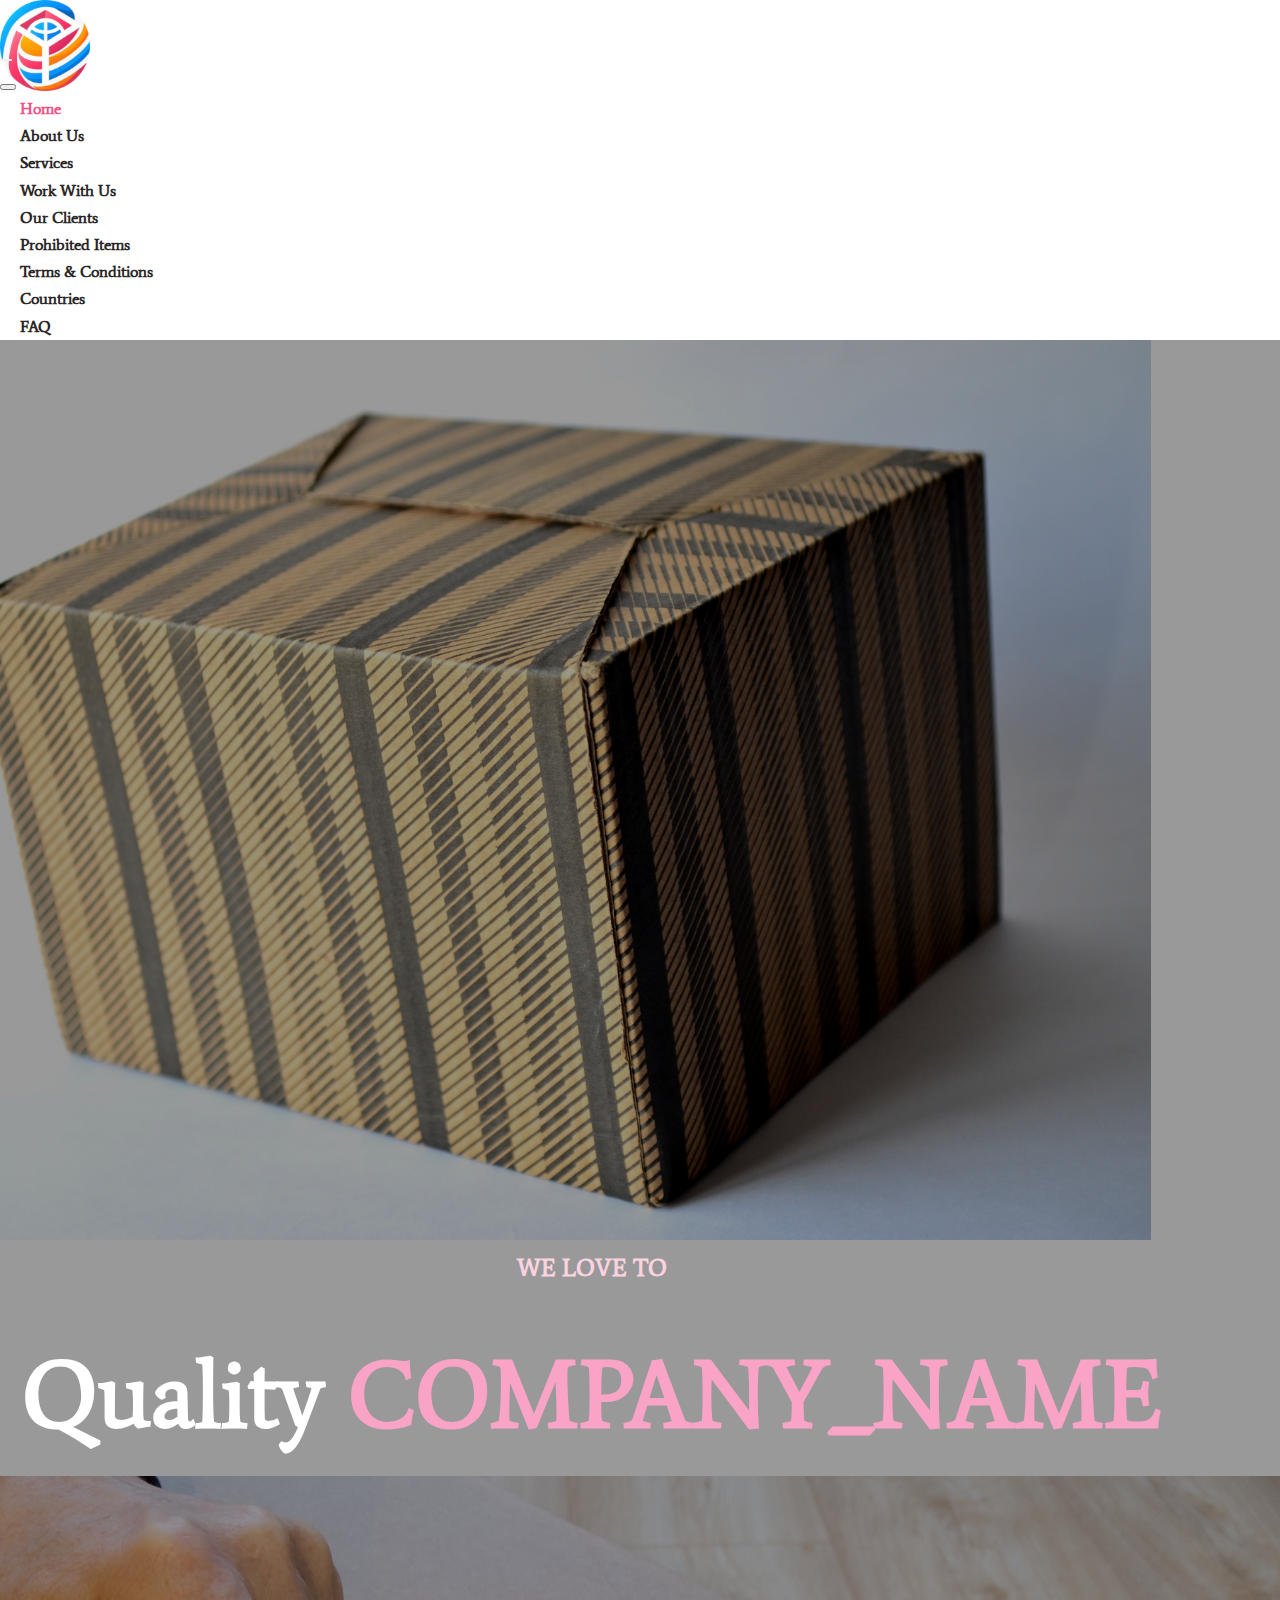
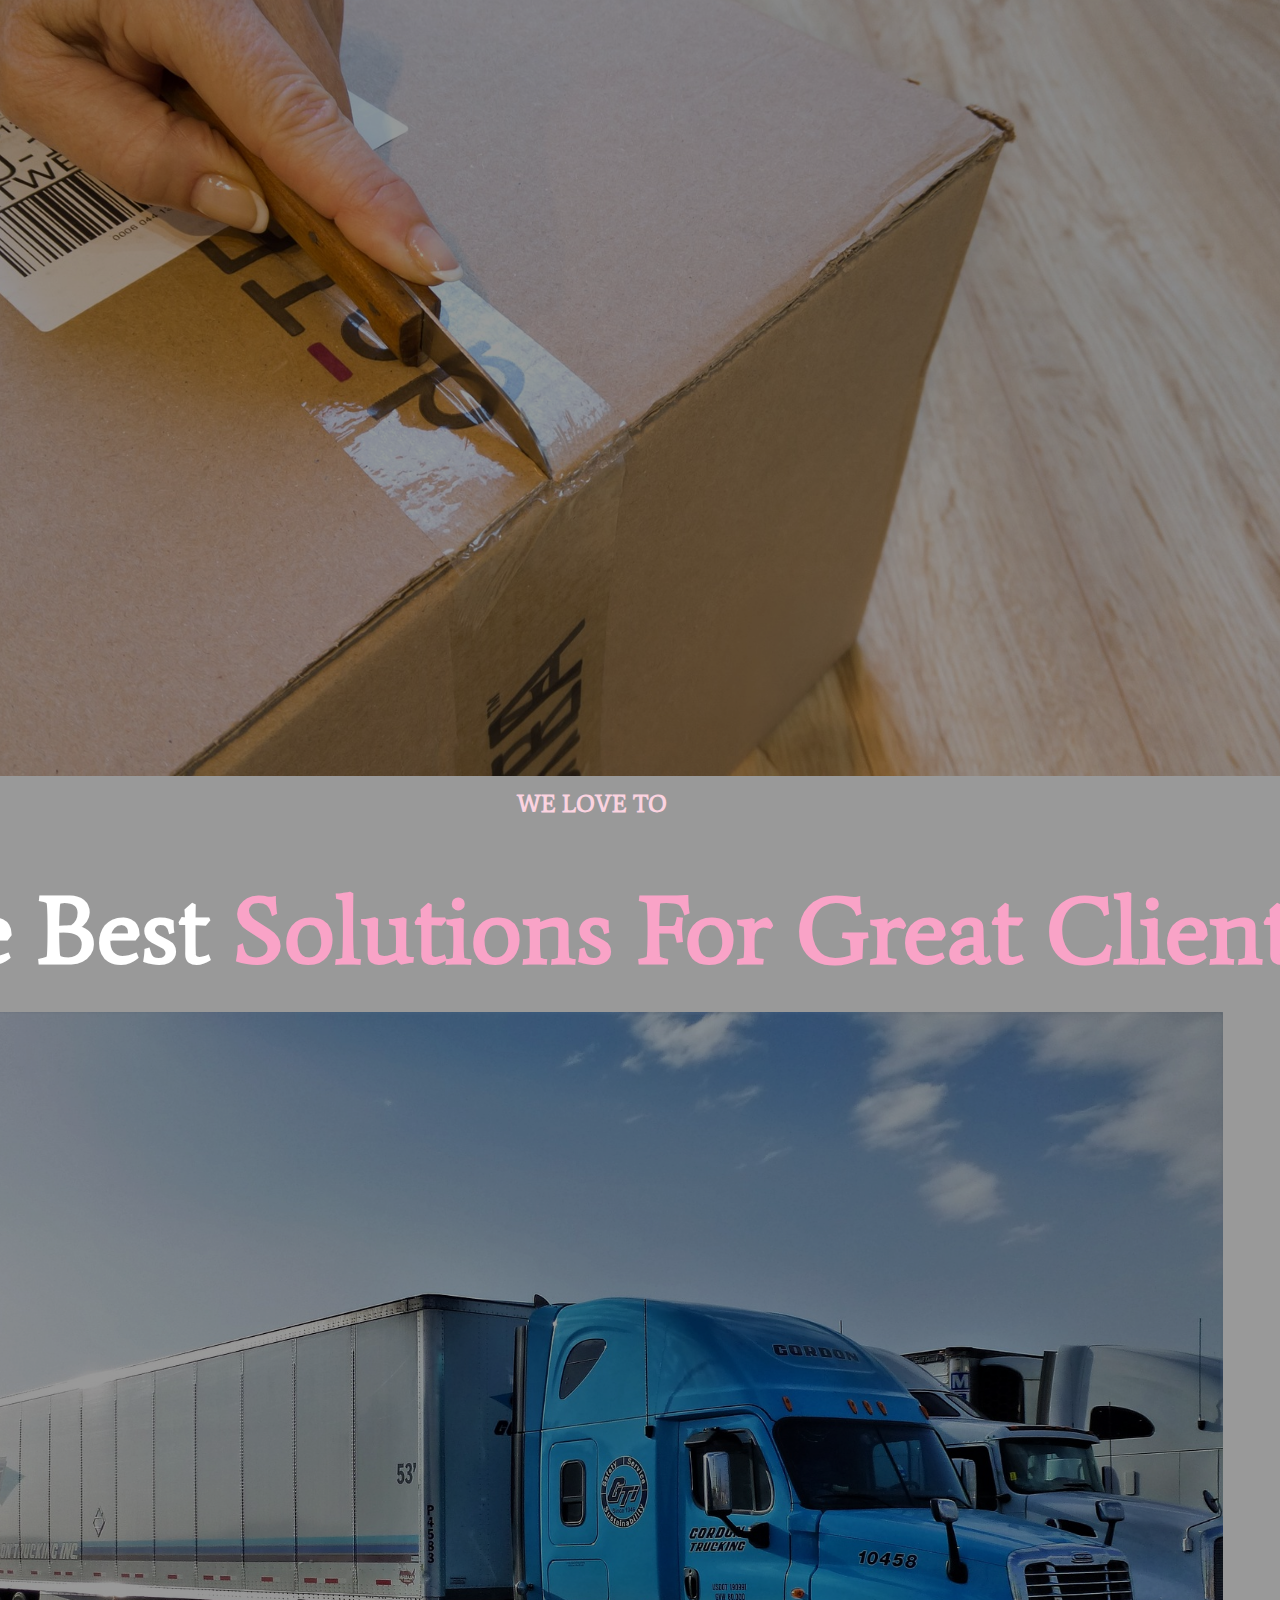
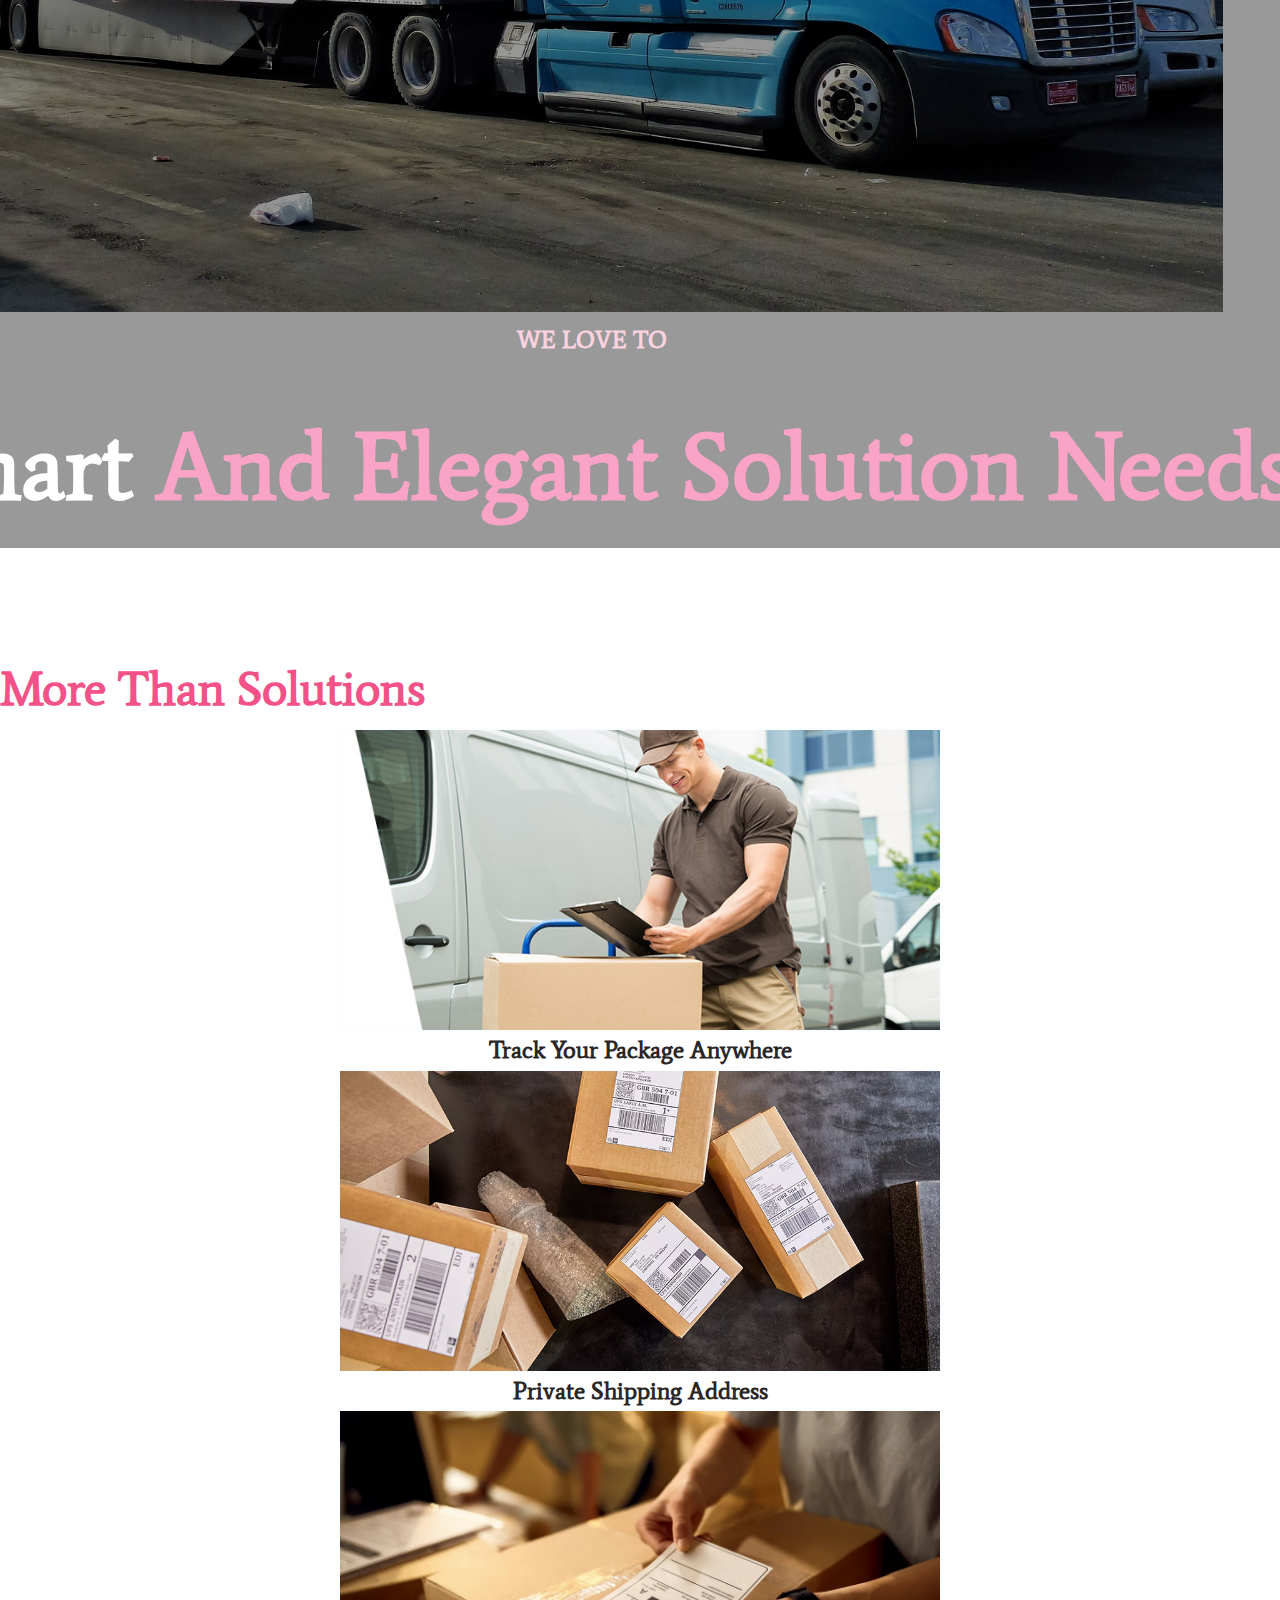
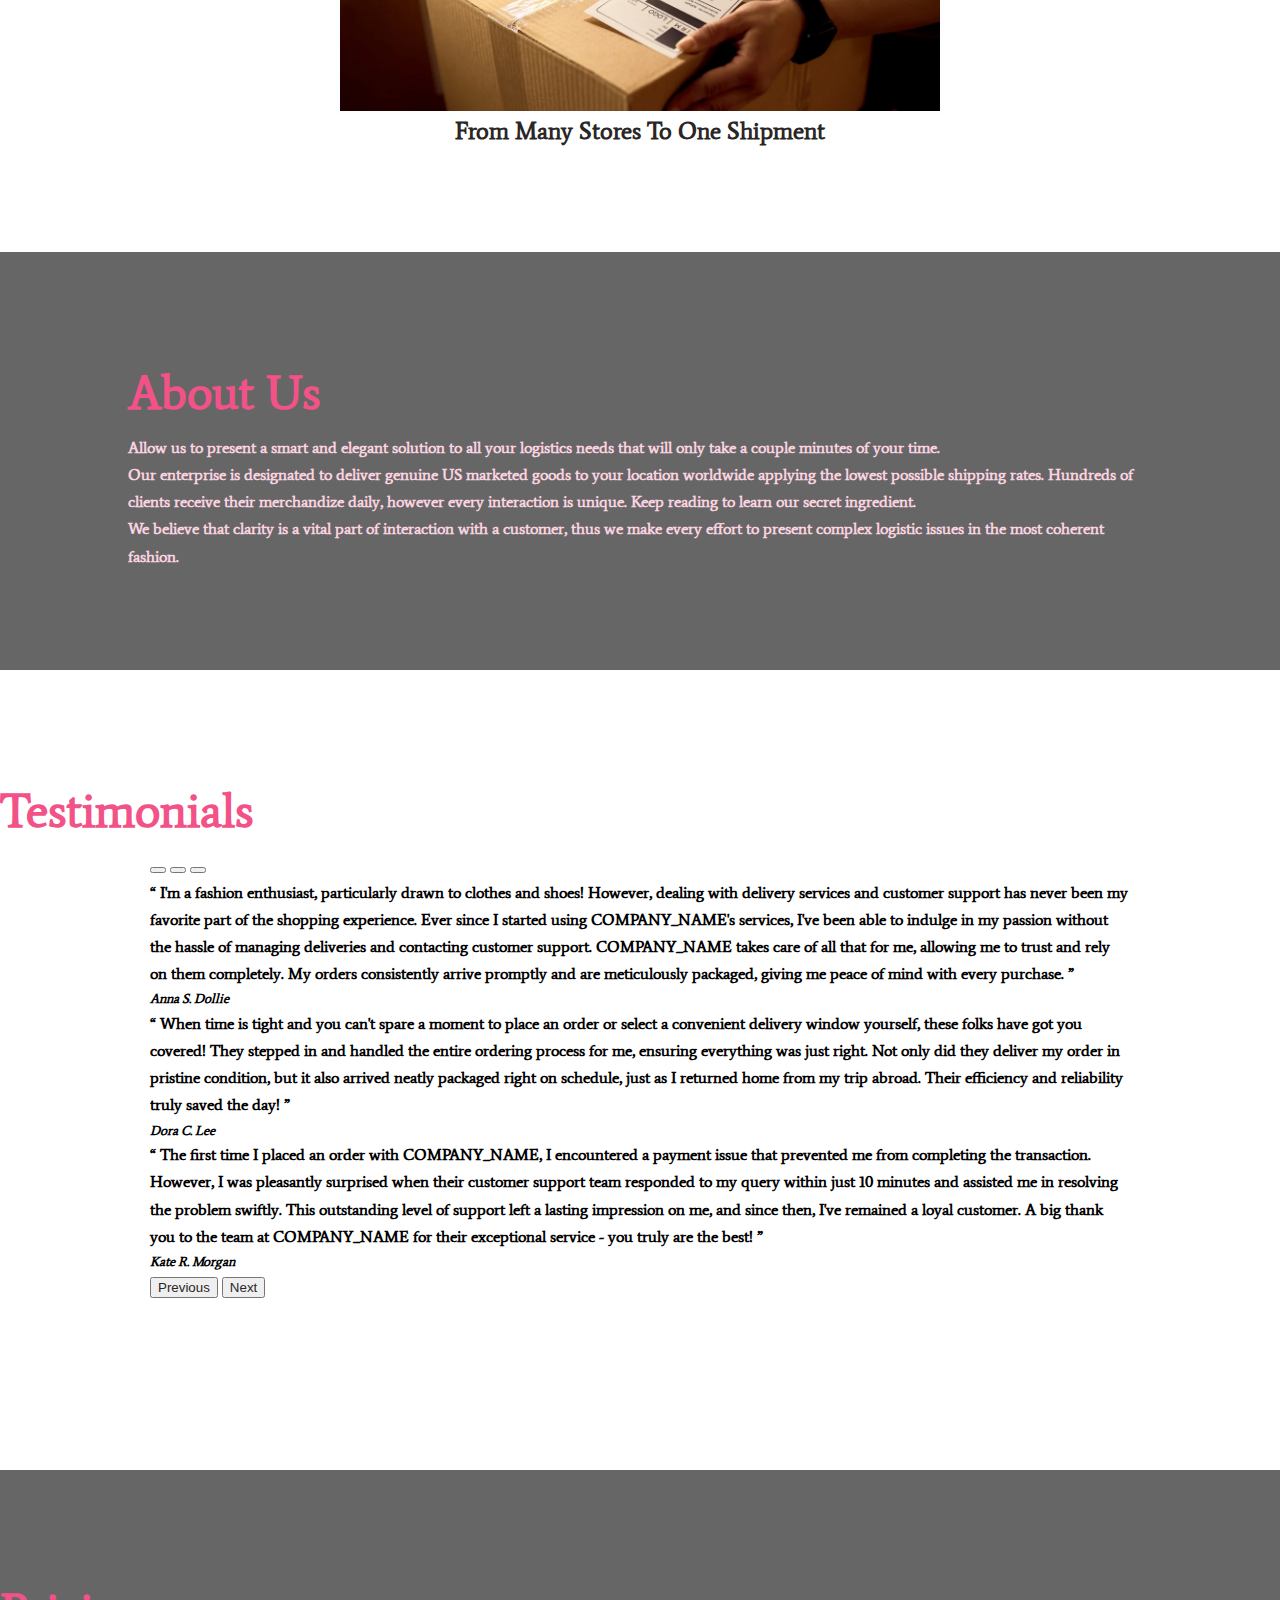
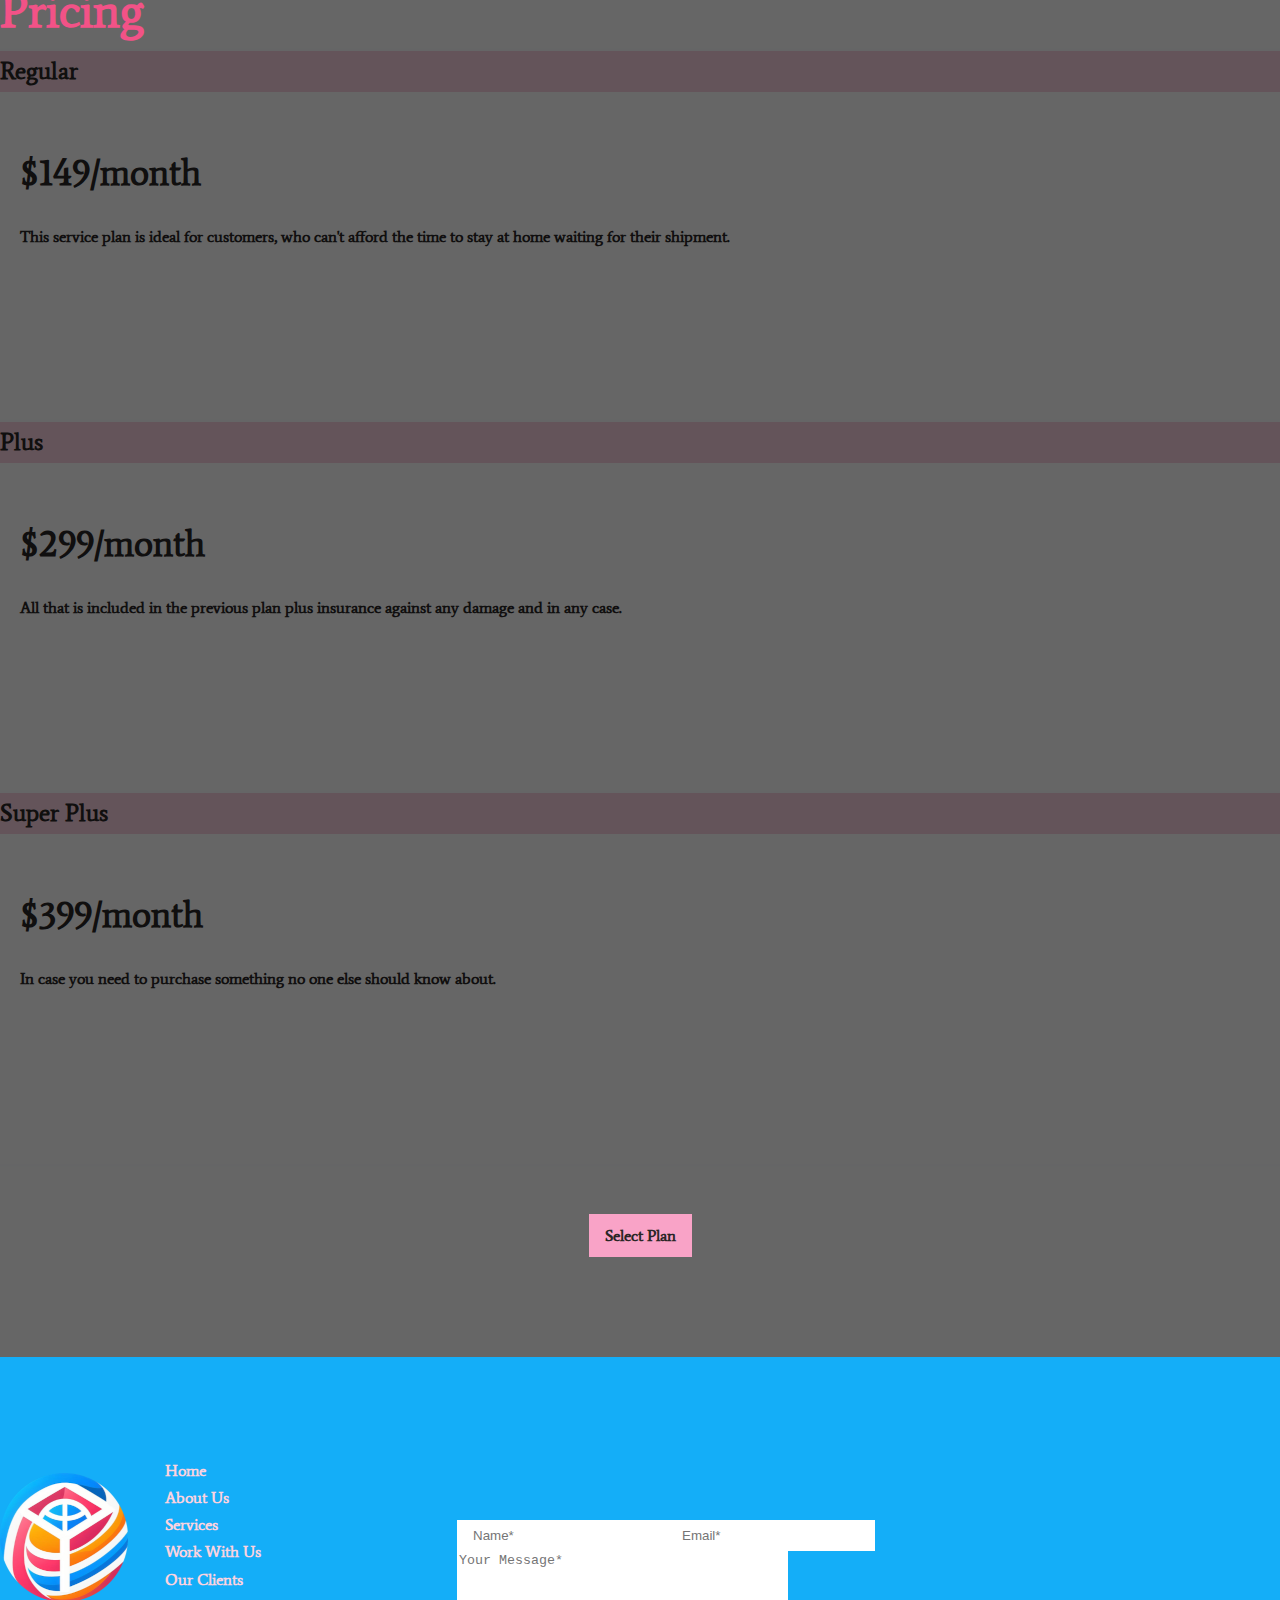
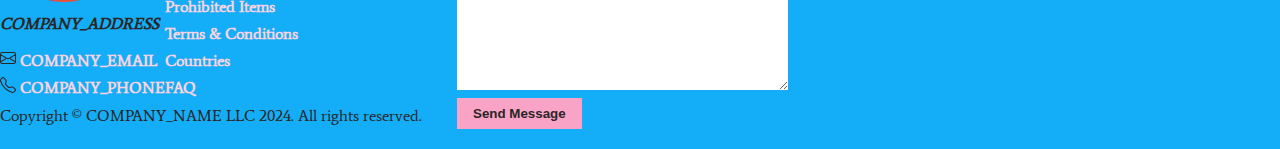
<file: index.html>
<!DOCTYPE html>
<html>

<head>
    <meta charset="utf-8" />
    <meta name="viewport" content="width=device-width, initial-scale=1.0" />
    <title>Home - COMPANY_NAME</title>
    <link rel="apple-touch-icon" sizes="180x180" href="/apple-touch-icon.png">
    <link rel="icon" type="image/png" sizes="32x32" href="/favicon-32x32.png">
    <link rel="icon" type="image/png" sizes="16x16" href="/favicon-16x16.png">
    <link rel="manifest" href="/site.webmanifest">
    <link href="https://cdn.jsdelivr.net/npm/bootstrap@5.2.3/dist/css/bootstrap.min.css" rel="stylesheet"
        integrity="sha384-rbsA2VBKQhggwzxH7pPCaAqO46MgnOM80zW1RWuH61DGLwZJEdK2Kadq2F9CUG65" crossorigin="anonymous">
    <link rel="preconnect" href="https://fonts.googleapis.com">
    <link rel="preconnect" href="https://fonts.gstatic.com" crossorigin>
    <link href="https://fonts.googleapis.com/css2?family=Average&display=swap" rel="stylesheet">
    <link rel="stylesheet" href="./assets/css/style.css">
</head>

<body>
    <header>
        <nav class="navbar fixed-top">
            <div class="container-fluid">
                <a class="navbar-brand" href="#">
                    <img src="./assets/img/128.png" alt="">
                </a>
                <button class="navbar-toggler" type="button" data-bs-toggle="offcanvas"
                    data-bs-target="#offcanvasNavbar" aria-controls="offcanvasNavbar">
                    <span class="navbar-toggler-icon"></span>
                </button>
                <div class="offcanvas offcanvas-end" tabindex="-1" id="offcanvasNavbar"
                    aria-labelledby="offcanvasNavbarLabel">
                    <div class="offcanvas-header">
                        <button type="button" class="btn-close" data-bs-dismiss="offcanvas" aria-label="Close"></button>
                    </div>
                    <div class="offcanvas-body">
                        <ul class="navbar-nav justify-content-end flex-grow-1 pe-3">
                            <li class="nav-item">
                                <a class="hover-up nav-link active" href="">Home</a>
                            </li>
                            <li class="nav-item">
                                <a class="hover-up nav-link" href="./about.html">About Us</a>
                            </li>
                            <li class="nav-item">
                                <a class="hover-up nav-link" href="./services.html">Services</a>
                            </li>
                            <li class="nav-item">
                                <a class="hover-up nav-link" href="./work-with-us.html">Work With Us</a>
                            </li>
                            <li class="nav-item">
                                <a class="hover-up nav-link" href="./our-clients.html">Our Clients</a></a>
                            </li>
                            <li class="nav-item">
                                <a class="hover-up nav-link" href="./prohibited.html">Prohibited Items</a>
                            </li>
                            <li class="nav-item">
                                <a class="hover-up nav-link" href="./terms.html">Terms & Conditions</a>
                            </li>
                            <li class="nav-item">
                                <a class="hover-up nav-link" href="./countries.html">Countries</a>
                            </li>
                            <li class="nav-item">
                                <a class="hover-up nav-link" href="./faq.html">FAQ</a>
                            </li>
                        </ul>
                    </div>
                </div>
            </div>
        </nav>
    </header>
    <main id="main">
        <section class="main-ban">
            <div id="carouselExampleCaptions" class="banner carousel slide" data-bs-ride="false">
                <div class="carousel-indicators">
                    <button type="button" data-bs-target="#carouselExampleCaptions" data-bs-slide-to="0" class="active"
                        aria-current="true" aria-label="Slide 1"></button>
                    <button type="button" data-bs-target="#carouselExampleCaptions" data-bs-slide-to="1"
                        aria-label="Slide 2"></button>
                    <button type="button" data-bs-target="#carouselExampleCaptions" data-bs-slide-to="2"
                        aria-label="Slide 3"></button>
                </div>
                <div class="carousel-inner">
                    <div data-bs-interval="5000" class="carousel-item active">
                        <img src="./assets/img/cardboard-box-389935_1920.jpg" class="d-block w-100" alt="img">
                        <div class="carousel-caption d-none d-md-block">
                            <p>WE LOVE TO</p>
                            <h1>Quality <span>COMPANY_NAME</span></h1>
                        </div>
                    </div>
                    <div data-bs-interval="5000" class="carousel-item">
                        <img src="./assets/img/space-5933930_1920.jpg" class="d-block w-100" alt="img">
                        <div class="carousel-caption d-none d-md-block">
                            <p>WE LOVE TO</p>
                            <h1>The Best <span>Solutions For Great Clients</span></h1>
                        </div>
                    </div>
                    <div data-bs-interval="5000" class="carousel-item">
                        <img src="./assets/img/transport-3369756_1920.jpg" class="d-block w-100" alt="img">
                        <div class="carousel-caption d-none d-md-block">
                            <p>WE LOVE TO</p>
                            <h1>Smart <span>And Elegant Solution Needs</span></h1>
                        </div>
                    </div>
                </div>
                <button class="carousel-control-prev" type="button" data-bs-target="#carouselExampleCaptions"
                    data-bs-slide="prev">
                    <span class="carousel-control-prev-icon" aria-hidden="true"></span>
                    <span class="visually-hidden">Previous</span>
                </button>
                <button class="carousel-control-next" type="button" data-bs-target="#carouselExampleCaptions"
                    data-bs-slide="next">
                    <span class="carousel-control-next-icon" aria-hidden="true"></span>
                    <span class="visually-hidden">Next</span>
                </button>
            </div>
        </section>
        <section class="solutions">
            <div class="container">
                <h2 class="text-center mb-5">More Than Solutions</h2>
                <div class="row more-solution">
                    <div class="col-lg-6 col-sm-12">
                        <div class="img">
                            <img class="hover-up" src="./assets/img/track-your-parcel2.jpg" alt="img" />
                        </div>
                        <h4>
                            Track Your Package Anywhere
                        </h4>
                    </div>
                    <div class="col-lg-6 col-sm-12">
                        <div class="img">
                            <img class="hover-up" src="./assets/img/how-write-address-package-B-1174695-Q421.avif"
                                alt="img" />
                        </div>
                        <h4>
                            Private Shipping Address
                        </h4>
                    </div>
                    <div class="col-lg-12 col-sm-12 mt-5">
                        <div class="img">
                            <img class="hover-up" src="./assets/img/Guide to Shipping for Your Online Store.webp"
                                alt="img" />
                        </div>
                        <h4>
                            From Many Stores To One Shipment
                        </h4>
                    </div>
                </div>
            </div>
        </section>
        <section class="about-section">
            <div class="container-1024">
                <div class="row">
                    <div class="col-lg-12 col-md-12 col-sm-12">
                        <h2 class="mb-5">About Us</h2>
                        <p>
                            Allow us to present a smart and elegant solution to all
                            your logistics needs that will only take a couple minutes
                            of your time.
                        </p>
                        <p>
                            Our enterprise is designated to deliver genuine US
                            marketed goods to your location worldwide applying the
                            lowest possible shipping rates. Hundreds of clients
                            receive their merchandize daily, however every interaction
                            is unique. Keep reading to learn our secret ingredient.
                        </p>
                        <p>
                            We believe that clarity is a vital part of interaction
                            with a customer, thus we make every effort to present
                            complex logistic issues in the most coherent fashion.
                        </p>
                    </div>
                </div>
            </div>
        </section>
        <section>
            <div class="container">
                <h2 class="text-center mb-5">Testimonials</h2>
                <div id="carouselExampleDark" class="carousel carousel-dark slide" data-bs-ride="carousel">
                    <div class="carousel-indicators">
                        <button type="button" data-bs-target="#carouselExampleDark" data-bs-slide-to="0" class="active"
                            aria-current="true" aria-label="Slide 1"></button>
                        <button type="button" data-bs-target="#carouselExampleDark" data-bs-slide-to="1"
                            aria-label="Slide 2"></button>
                        <button type="button" data-bs-target="#carouselExampleDark" data-bs-slide-to="2"
                            aria-label="Slide 3"></button>
                    </div>
                    <div class="carousel-inner">
                        <div class="carousel-item active" data-bs-interval="10000">
                            <blockquote class="text-center w-100">
                                <q>
                                    I'm a fashion enthusiast, particularly drawn to clothes and shoes! However, dealing
                                    with delivery services and customer support has never been my favorite part of the
                                    shopping experience. Ever since I started using COMPANY_NAME's services, I've been
                                    able to indulge in my passion without the hassle of managing deliveries and
                                    contacting customer support. COMPANY_NAME takes care of all that for me, allowing me
                                    to trust and rely on them completely. My orders consistently arrive promptly and are
                                    meticulously packaged, giving me peace of mind with every purchase.
                                </q>
                                <cite>
                                    <h5 class="mt-2">Anna S. Dollie</h5>
                                </cite>
                            </blockquote>
                        </div>
                        <div class="carousel-item" data-bs-interval="2000">
                            <blockquote class="text-center w-100">
                                <q>
                                    When time is tight and you can't spare a moment to place an order or select a
                                    convenient delivery window yourself, these folks have got you covered! They stepped
                                    in and handled the entire ordering process for me, ensuring everything was just
                                    right. Not only did they deliver my order in pristine condition, but it also arrived
                                    neatly packaged right on schedule, just as I returned home from my trip abroad.
                                    Their efficiency and reliability truly saved the day!
                                </q>
                                <cite>
                                    <h5 class="mt-2">Dora C. Lee</h5>
                                </cite>
                            </blockquote>
                        </div>
                        <div class="carousel-item">
                            <blockquote class="text-center w-100">
                                <q>
                                    The first time I placed an order with COMPANY_NAME, I encountered a payment issue
                                    that prevented me from completing the transaction. However, I was pleasantly
                                    surprised when their customer support team responded to my query within just 10
                                    minutes and assisted me in resolving the problem swiftly. This outstanding level of
                                    support left a lasting impression on me, and since then, I've remained a loyal
                                    customer. A big thank you to the team at COMPANY_NAME for their exceptional service
                                    - you truly are the best!
                                </q>
                                <cite>
                                    <h5 class="mt-2">Kate R. Morgan</h5>
                                </cite>
                            </blockquote>
                        </div>
                    </div>
                    <button class="carousel-control-prev" type="button" data-bs-target="#carouselExampleDark"
                        data-bs-slide="prev">
                        <span class="carousel-control-prev-icon" aria-hidden="true"></span>
                        <span class="visually-hidden">Previous</span>
                    </button>
                    <button class="carousel-control-next" type="button" data-bs-target="#carouselExampleDark"
                        data-bs-slide="next">
                        <span class="carousel-control-next-icon" aria-hidden="true"></span>
                        <span class="visually-hidden">Next</span>
                    </button>
                </div>
            </div>
        </section>
        <section class="pricing-section">
            <div class="container">
                <h2 class="mb-5 text-center">Pricing</h2>
                <div class="row">
                    <div class="col-lg-4">
                        <div class="price-card card text-center">
                            <div class="card-header">
                                <h4 class="mt-4 mb-4">Regular</h4>
                            </div>
                            <div class="card-body card-regular">
                                <div class="body-wrapper active" id="body-1">
                                    <h3 class="card-title">$149/month</h3>
                                    <p class="card-text">
                                        This service plan is ideal for customers, who can't afford the time to stay
                                        at home waiting for their shipment.
                                    </p>
                                </div>
                            </div>
                        </div>
                    </div>
                    <div class="col-lg-4">
                        <div class="price-card card text-center">
                            <div class="card-header">
                                <h4 class="mt-4 mb-4">Plus</h4>
                            </div>
                            <div class="card-body card-regular">
                                <div class="body-wrapper active" id="body-2">
                                    <h3 class="card-title">$299/month</h3>
                                    <p class="card-text">
                                        All that is included in the previous plan plus insurance against any damage
                                        and in any case.
                                    </p>
                                </div>
                            </div>
                        </div>
                    </div>
                    <div class="col-lg-4">
                        <div class="price-card card text-center">
                            <div class="card-header">
                                <h4 class="mt-4 mb-4">Super Plus</h4>
                            </div>
                            <div class="card-body card-regular">
                                <div class="body-wrapper active" id="body-3">
                                    <h3 class="card-title">$399/month</h3>
                                    <p class="card-text">
                                        In case you need to purchase something no one else should know about.<br><bR>
                                    </p>
                                </div>
                            </div>
                        </div>
                    </div>
                </div>
                <div class="button">
                    <a href="#contact_us_form" class="hover-up btn-lg btn btn-primary">Select Plan</a>
                </div>
            </div>
        </section>
    </main>
    <footer id="footer">
        <div class="container">
            <div class="row pb-5">
                <div class="col-lg-5 col-sm-12 f-left-sec">
                    <div class="row">
                        <div class="col-lg-6 col-sm-6">
                            <a href="index.html">
                                <img src="./assets/img/128.png" alt="logo">
                            </a>
                            <div class="contact">
                                <address class='mt-5'>
                                    <p>COMPANY_ADDRESS</p>
                                </address>
                                <ul class="info">
                                    <li>
                                        <p class="email">
                                            <svg xmlns="http://www.w3.org/2000/svg" width="16" height="16"
                                                fill="currentColor" class="bi bi-envelope" viewBox="0 0 16 16">
                                                <path
                                                    d="M0 4a2 2 0 0 1 2-2h12a2 2 0 0 1 2 2v8a2 2 0 0 1-2 2H2a2 2 0 0 1-2-2zm2-1a1 1 0 0 0-1 1v.217l7 4.2 7-4.2V4a1 1 0 0 0-1-1zm13 2.383-4.708 2.825L15 11.105zm-.034 6.876-5.64-3.471L8 9.583l-1.326-.795-5.64 3.47A1 1 0 0 0 2 13h12a1 1 0 0 0 .966-.741M1 11.105l4.708-2.897L1 5.383z" />
                                            </svg>
                                            <a href="mailto:COMPANY_EMAIL">COMPANY_EMAIL</a>
                                        </p>
                                    </li>
                                    <li>
                                        <p class="tel">
                                            <svg xmlns="http://www.w3.org/2000/svg" width="16" height="16"
                                                fill="currentColor" class="bi bi-telephone" viewBox="0 0 16 16">
                                                <path
                                                    d="M3.654 1.328a.678.678 0 0 0-1.015-.063L1.605 2.3c-.483.484-.661 1.169-.45 1.77a17.6 17.6 0 0 0 4.168 6.608 17.6 17.6 0 0 0 6.608 4.168c.601.211 1.286.033 1.77-.45l1.034-1.034a.678.678 0 0 0-.063-1.015l-2.307-1.794a.68.68 0 0 0-.58-.122l-2.19.547a1.75 1.75 0 0 1-1.657-.459L5.482 8.062a1.75 1.75 0 0 1-.46-1.657l.548-2.19a.68.68 0 0 0-.122-.58zM1.884.511a1.745 1.745 0 0 1 2.612.163L6.29 2.98c.329.423.445.974.315 1.494l-.547 2.19a.68.68 0 0 0 .178.643l2.457 2.457a.68.68 0 0 0 .644.178l2.189-.547a1.75 1.75 0 0 1 1.494.315l2.306 1.794c.829.645.905 1.87.163 2.611l-1.034 1.034c-.74.74-1.846 1.065-2.877.702a18.6 18.6 0 0 1-7.01-4.42 18.6 18.6 0 0 1-4.42-7.009c-.362-1.03-.037-2.137.703-2.877z" />
                                            </svg>
                                            <a href="tel:+16066204290">COMPANY_PHONE</a>
                                        </p>
                                    </li>
                                </ul>
                            </div>
                        </div>
                        <div class="col-lg-6 col-sm-6">
                            <ul class="sub-nav mt-5">
                                <li class="nav-item">
                                    <a href="/">Home</a>
                                </li>
                                <li class="nav-item">
                                    <a href="./about.html">About Us</a>
                                </li>
                                <li class="nav-item">
                                    <a href="./services.html">Services</a>
                                </li>
                                <li class="nav-item">
                                    <a href="./work-with-us.html">Work With Us</a>
                                </li>
                                <li class="nav-item">
                                    <a href="./our-clients.html">Our Clients</a></a>
                                </li>
                                <li class="nav-item">
                                    <a href="./prohibited.html">Prohibited Items</a>
                                </li>
                                <li class="nav-item">
                                    <a href="./terms.html">Terms & Conditions</a>
                                </li>
                                <li class="nav-item">
                                    <a href="./countries.html">Countries</a>
                                </li>
                                <li class="nav-item">
                                    <a href="./faq.html">FAQ</a>
                                </li>
                            </ul>
                        </div>
                    </div>

                    <div class="col-lg-12 pt-5 mt-5">
                        <span class="copyright">Copyright &copy; COMPANY_NAME LLC 2024. All rights reserved.</span>
                    </div>
                </div>

                <div class="col-lg-7 col-sm-12">
                    <div class="form-container">
                        <form id="contact_us_form" enctype="multipart/form-data">
                            <div class="mb-3">
                                <div class="row g-2">
                                    <div class="col-md">
                                        <input type="text" name="name" required class="form-control form-control-lg"
                                            placeholder="Name*" />
                                    </div>
                                    <div class="col-md">
                                        <input type="email" required name="contact-email"
                                            class="form-control form-control-lg" placeholder="Email*" />
                                    </div>
                                </div>
                            </div>
                            <div class="mb-3">
                                <textarea name="message" required class="form-control form-control-lg" rows="9"
                                    cols="39" placeholder="Your Message*"></textarea>
                            </div>
                            <div class="">
                                <input id="submit" class="hover-up btn btn-lg btn-primary" type="submit"
                                    value="Send Message" />
                            </div>
                        </form>
                    </div>
                </div>
            </div>
        </div>
    </footer>
    </div>
    <script src="https://cdn.jsdelivr.net/npm/bootstrap@5.2.3/dist/js/bootstrap.bundle.min.js"
        integrity="sha384-kenU1KFdBIe4zVF0s0G1M5b4hcpxyD9F7jL+jjXkk+Q2h455rYXK/7HAuoJl+0I4"
        crossorigin="anonymous"></script>
    <script src="https://cdn.jsdelivr.net/npm/jquery@3.7.1/dist/jquery.min.js"></script>
    <script src="./assets/js/script.js"></script>
</body>

</html>
</file>
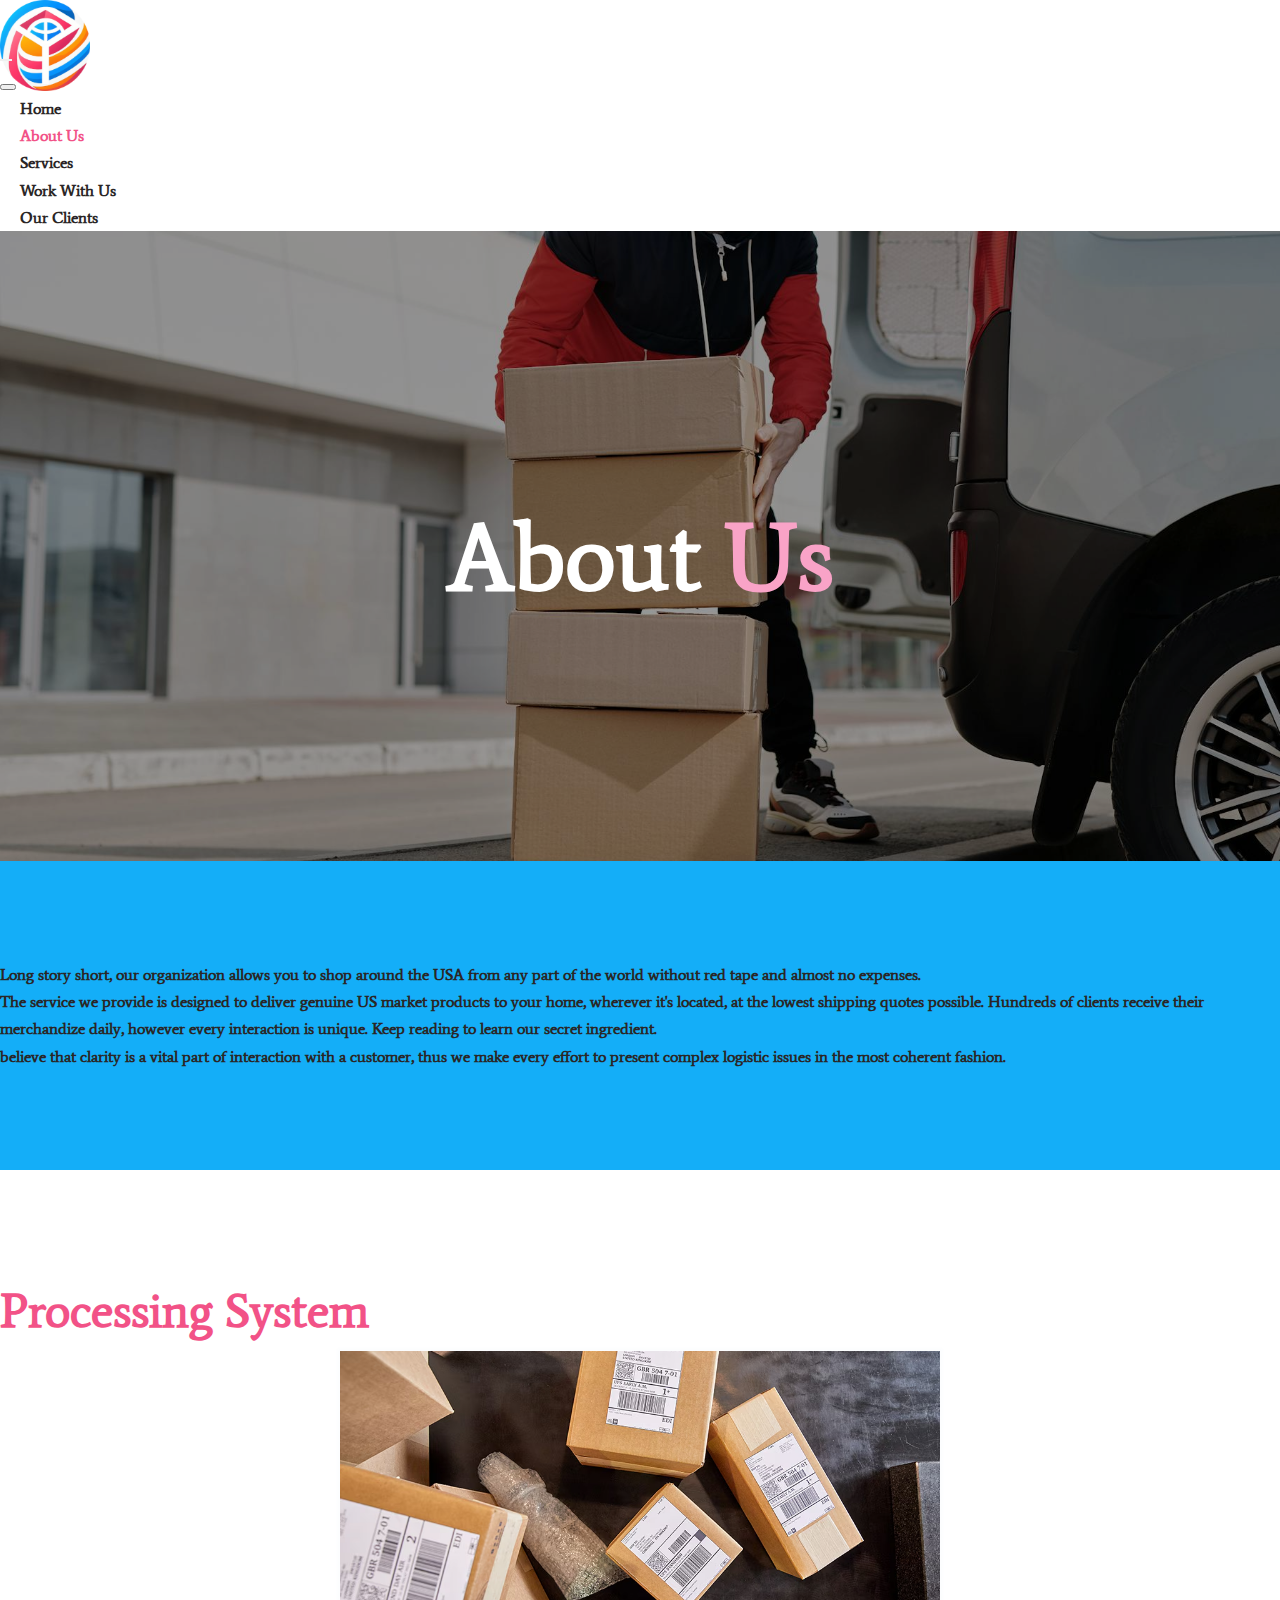
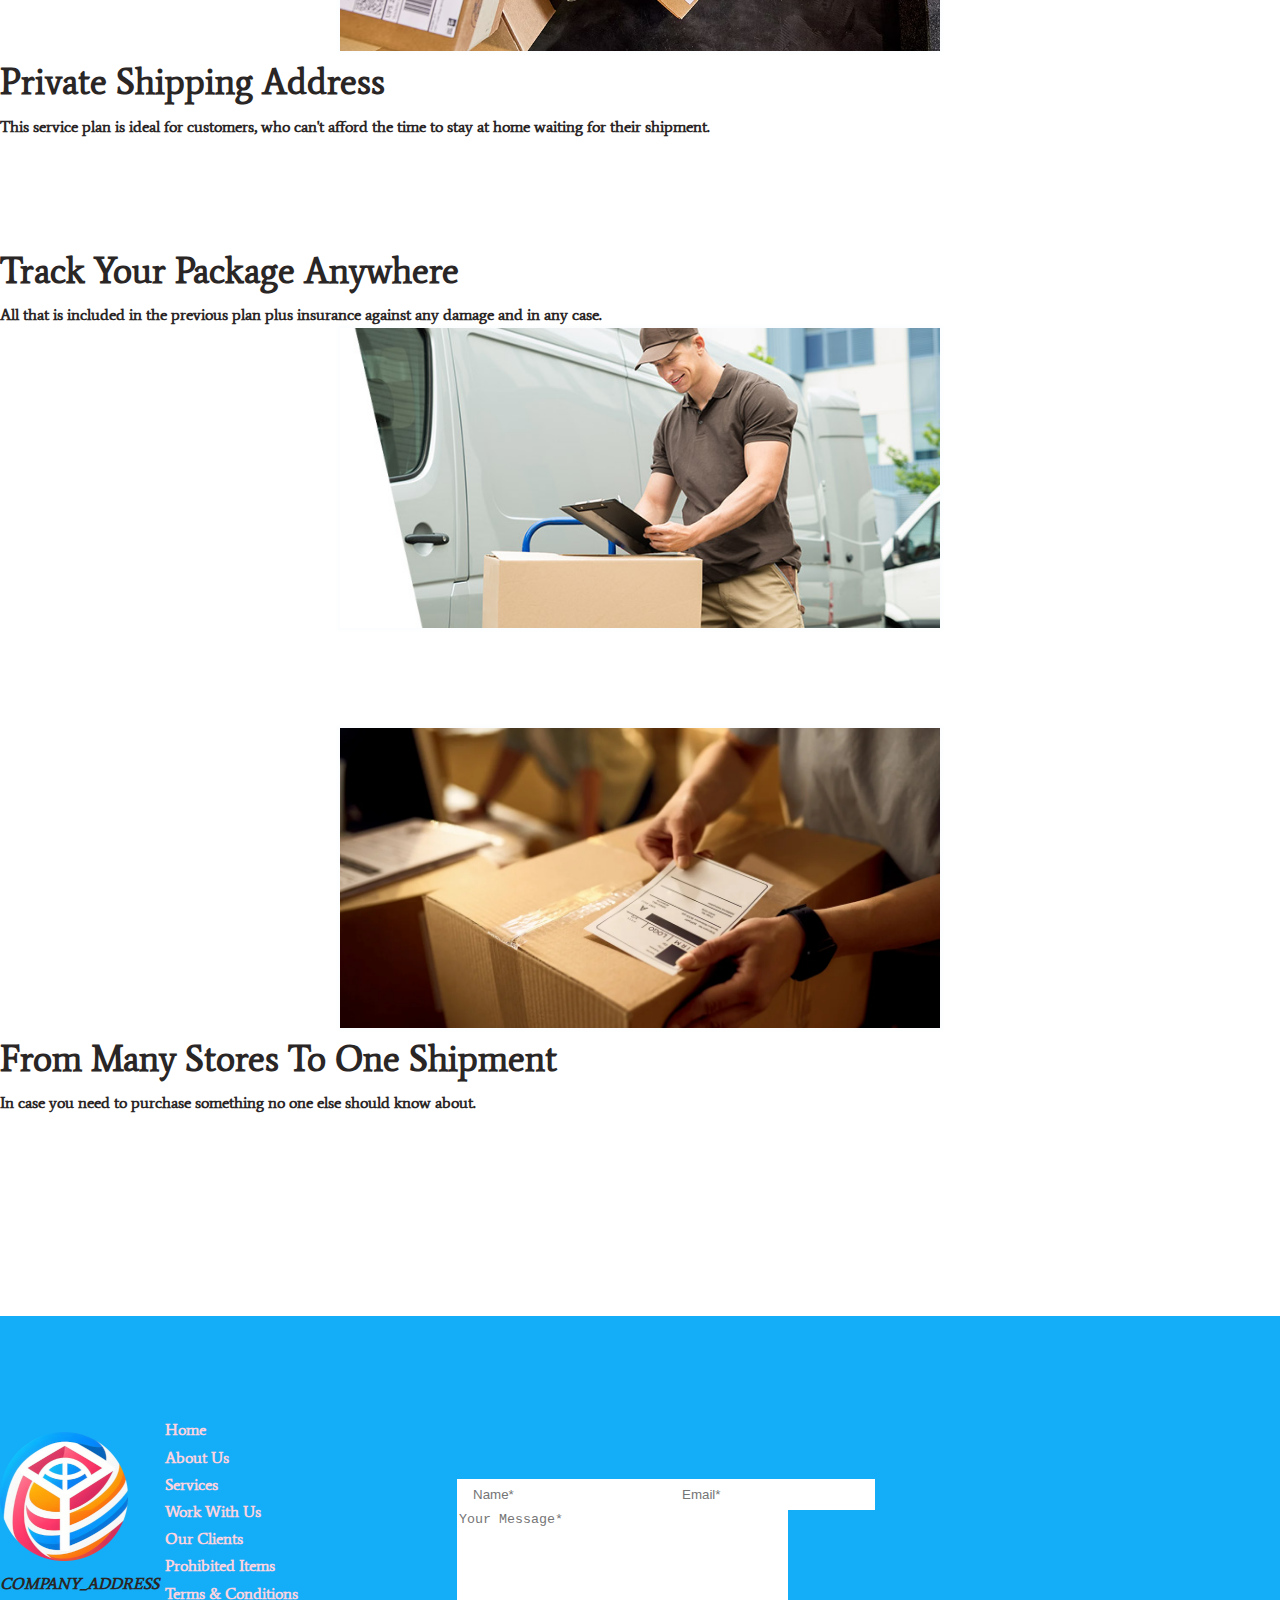
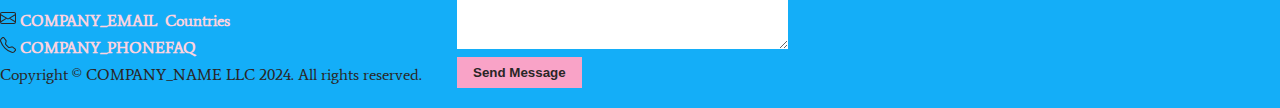
<file: about.html>
<!DOCTYPE html>
<html>

<head>
    <meta charset="utf-8" />
    <meta name="viewport" content="width=device-width, initial-scale=1.0" />
    <title>About - COMPANY_NAME</title>
    <link rel="apple-touch-icon" sizes="180x180" href="/apple-touch-icon.png">
    <link rel="icon" type="image/png" sizes="32x32" href="/favicon-32x32.png">
    <link rel="icon" type="image/png" sizes="16x16" href="/favicon-16x16.png">
    <link rel="manifest" href="/site.webmanifest">
    <link href="https://cdn.jsdelivr.net/npm/bootstrap@5.2.3/dist/css/bootstrap.min.css" rel="stylesheet"
        integrity="sha384-rbsA2VBKQhggwzxH7pPCaAqO46MgnOM80zW1RWuH61DGLwZJEdK2Kadq2F9CUG65" crossorigin="anonymous">
    <link rel="preconnect" href="https://fonts.googleapis.com">
    <link rel="preconnect" href="https://fonts.gstatic.com" crossorigin>
    <link href="https://fonts.googleapis.com/css2?family=Average&display=swap" rel="stylesheet">
    <link rel="stylesheet" href="./assets/css/style.css">
</head>

<body>
    <header>
        <nav class="navbar fixed-top">
            <div class="container-fluid">
                <a class="navbar-brand" href="/">
                    <img src="./assets/img/128.png" alt="">
                </a>
                <button class="navbar-toggler" type="button" data-bs-toggle="offcanvas"
                    data-bs-target="#offcanvasNavbar" aria-controls="offcanvasNavbar">
                    <span class="navbar-toggler-icon"></span>
                </button>
                <div class="offcanvas offcanvas-end" tabindex="-1" id="offcanvasNavbar"
                    aria-labelledby="offcanvasNavbarLabel">
                    <div class="offcanvas-header">
                        <button type="button" class="btn-close" data-bs-dismiss="offcanvas" aria-label="Close"></button>
                    </div>
                    <div class="offcanvas-body">
                        <ul class="navbar-nav justify-content-end flex-grow-1 pe-3">
                            <li class="nav-item">
                                <a class="hover-up nav-link" href="/">Home</a>
                            </li>
                            <li class="nav-item">
                                <a class="hover-up nav-link active" href="">About Us</a>
                            </li>
                            <li class="nav-item">
                                <a class="hover-up nav-link" href="./services.html">Services</a>
                            </li>
                            <li class="nav-item">
                                <a class="hover-up nav-link" href="./work-with-us.html">Work With Us</a>
                            </li>
                            <li class="nav-item">
                                <a class="hover-up nav-link" href="./our-clients.html">Our Clients</a></a>
                            </li>
                        </ul>
                    </div>
                </div>
            </div>
        </nav>
    </header>
    <main>
        <section>
            <div class="container-fluid banner sub-page page-about">
                <div class="wrap">
                    <div class="banner-text">
                        <h1 class="text-end">About <span>Us</span></h1>
                    </div>
                </div>
            </div>
        </section>
        <section class="brown">
            <div class="container">
                <p>Long story short, our organization allows you to shop around the USA from any part of the world
                    without red tape and almost no expenses.</p>
                <p>The service we provide is designed to deliver genuine US market products to your home, wherever it's
                    located, at the lowest shipping quotes possible. Hundreds of clients receive their merchandize
                    daily, however every interaction is unique. Keep reading to learn our secret ingredient.</p>
                <p> believe that clarity is a vital part of interaction with a customer, thus we make every effort to
                    present complex logistic issues in the most coherent fashion.</p>
            </div>
        </section>
        <section class="solutions">
            <div class="container">
                <h2 class="text-center mb-5">Processing System</h2>
                <div class="row">
                    <div class="col-lg-6 col-sm-12 img">
                        <img src="./assets/img/how-write-address-package-B-1174695-Q421.avif" alt="img">
                    </div>
                    <div class="col-lg-6 col-sm-12">
                        <h3>Private Shipping Address</h3>
                        <p class="card-text text-right">
                            <b>This service plan is ideal for customers, who can't afford the time
                                to stay at home waiting for their shipment.</b>
                        </p>
                    </div>
                </div>
                <div class="row">
                    <div class="col-lg-6 col-sm-12">
                        <h3>Track Your Package Anywhere</h3>
                        <p class="card-text">
                            <b>All that is included in the previous plan plus insurance against any
                                damage and in any case.</b>
                        </p>
                    </div>
                    <div class="col-lg-6 col-sm-12 img">
                        <img src="./assets/img/track-your-parcel2.jpg" alt="img">
                    </div>
                </div>
                <div class="row">
                    <div class="col-lg-6 col-sm-12 img">
                        <img src="./assets/img/Guide to Shipping for Your Online Store.webp" alt="img">
                    </div>
                    <div class="col-lg-6 col-sm-12">
                        <h3>From Many Stores To One Shipment</h3>
                        <p class="card-text">
                            <b>In case you need to purchase something no one else should know
                                about.</b>
                        </p>
                    </div>
                </div>
            </div>
        </section>
    </main>
    <footer id="footer">
        <div class="container">
            <div class="row pb-5">
                <div class="col-lg-5 col-sm-12 f-left-sec">
                    <div class="row">
                        <div class="col-lg-6 col-sm-6">
                            <a href="index.html">
                                <img src="./assets/img/128.png" alt="logo">
                            </a>
                            <div class="contact">
                                <address class='mt-5'>
                                    <p>COMPANY_ADDRESS</p>
                                </address>
                                <ul class="info">
                                    <li>
                                        <p class="email">
                                            <svg xmlns="http://www.w3.org/2000/svg" width="16" height="16"
                                                fill="currentColor" class="bi bi-envelope" viewBox="0 0 16 16">
                                                <path
                                                    d="M0 4a2 2 0 0 1 2-2h12a2 2 0 0 1 2 2v8a2 2 0 0 1-2 2H2a2 2 0 0 1-2-2zm2-1a1 1 0 0 0-1 1v.217l7 4.2 7-4.2V4a1 1 0 0 0-1-1zm13 2.383-4.708 2.825L15 11.105zm-.034 6.876-5.64-3.471L8 9.583l-1.326-.795-5.64 3.47A1 1 0 0 0 2 13h12a1 1 0 0 0 .966-.741M1 11.105l4.708-2.897L1 5.383z" />
                                            </svg>
                                            <a href="mailto:COMPANY_EMAIL">COMPANY_EMAIL</a>
                                        </p>
                                    </li>
                                    <li>
                                        <p class="tel">
                                            <svg xmlns="http://www.w3.org/2000/svg" width="16" height="16"
                                                fill="currentColor" class="bi bi-telephone" viewBox="0 0 16 16">
                                                <path
                                                    d="M3.654 1.328a.678.678 0 0 0-1.015-.063L1.605 2.3c-.483.484-.661 1.169-.45 1.77a17.6 17.6 0 0 0 4.168 6.608 17.6 17.6 0 0 0 6.608 4.168c.601.211 1.286.033 1.77-.45l1.034-1.034a.678.678 0 0 0-.063-1.015l-2.307-1.794a.68.68 0 0 0-.58-.122l-2.19.547a1.75 1.75 0 0 1-1.657-.459L5.482 8.062a1.75 1.75 0 0 1-.46-1.657l.548-2.19a.68.68 0 0 0-.122-.58zM1.884.511a1.745 1.745 0 0 1 2.612.163L6.29 2.98c.329.423.445.974.315 1.494l-.547 2.19a.68.68 0 0 0 .178.643l2.457 2.457a.68.68 0 0 0 .644.178l2.189-.547a1.75 1.75 0 0 1 1.494.315l2.306 1.794c.829.645.905 1.87.163 2.611l-1.034 1.034c-.74.74-1.846 1.065-2.877.702a18.6 18.6 0 0 1-7.01-4.42 18.6 18.6 0 0 1-4.42-7.009c-.362-1.03-.037-2.137.703-2.877z" />
                                            </svg>
                                            <a href="tel:+16066204290">COMPANY_PHONE</a>
                                        </p>
                                    </li>
                                </ul>
                            </div>
                        </div>
                        <div class="col-lg-6 col-sm-6">
                            <ul class="sub-nav mt-5">
                                <li class="nav-item">
                                    <a href="/">Home</a>
                                </li>
                                <li class="nav-item">
                                    <a href="./about.html">About Us</a>
                                </li>
                                <li class="nav-item">
                                    <a href="./services.html">Services</a>
                                </li>
                                <li class="nav-item">
                                    <a href="./work-with-us.html">Work With Us</a>
                                </li>
                                <li class="nav-item">
                                    <a href="./our-clients.html">Our Clients</a></a>
                                </li>
                                <li class="nav-item">
                                    <a href="./prohibited.html">Prohibited Items</a>
                                </li>
                                <li class="nav-item">
                                    <a href="./terms.html">Terms & Conditions</a>
                                </li>
                                <li class="nav-item">
                                    <a href="./countries.html">Countries</a>
                                </li>
                                <li class="nav-item">
                                    <a href="./faq.html">FAQ</a>
                                </li>
                            </ul>
                        </div>
                    </div>
                    <div class="col-lg-12 pt-5 mt-5">
                        <span class="copyright">Copyright &copy; COMPANY_NAME LLC 2024. All rights reserved.</span>
                    </div>
                </div>
                <div class="col-lg-7 col-sm-12">
                    <div class="form-container">
                        <form id="contact_us_form" enctype="multipart/form-data">
                            <div class="mb-3">
                                <div class="row g-2">
                                    <div class="col-md">
                                        <input type="text" name="name" required class="form-control form-control-lg"
                                            placeholder="Name*" />
                                    </div>
                                    <div class="col-md">
                                        <input type="email" required name="contact-email"
                                            class="form-control form-control-lg" placeholder="Email*" />
                                    </div>
                                </div>
                            </div>
                            <div class="mb-3">
                                <textarea name="message" required class="form-control form-control-lg" rows="9"
                                    cols="39" placeholder="Your Message*"></textarea>
                            </div>
                            <div class="">
                                <input id="submit" class="hover-up btn btn-lg btn-primary" type="submit"
                                    value="Send Message" />
                            </div>
                        </form>
                    </div>
                </div>
            </div>
        </div>
    </footer>
    </div>
    <script src="https://cdn.jsdelivr.net/npm/bootstrap@5.2.3/dist/js/bootstrap.bundle.min.js"
        integrity="sha384-kenU1KFdBIe4zVF0s0G1M5b4hcpxyD9F7jL+jjXkk+Q2h455rYXK/7HAuoJl+0I4"
        crossorigin="anonymous"></script>
    <script src="https://cdn.jsdelivr.net/npm/jquery@3.7.1/dist/jquery.min.js"></script>
    <script src="./assets/js/script.js"></script>
</body>

</html>
</file>
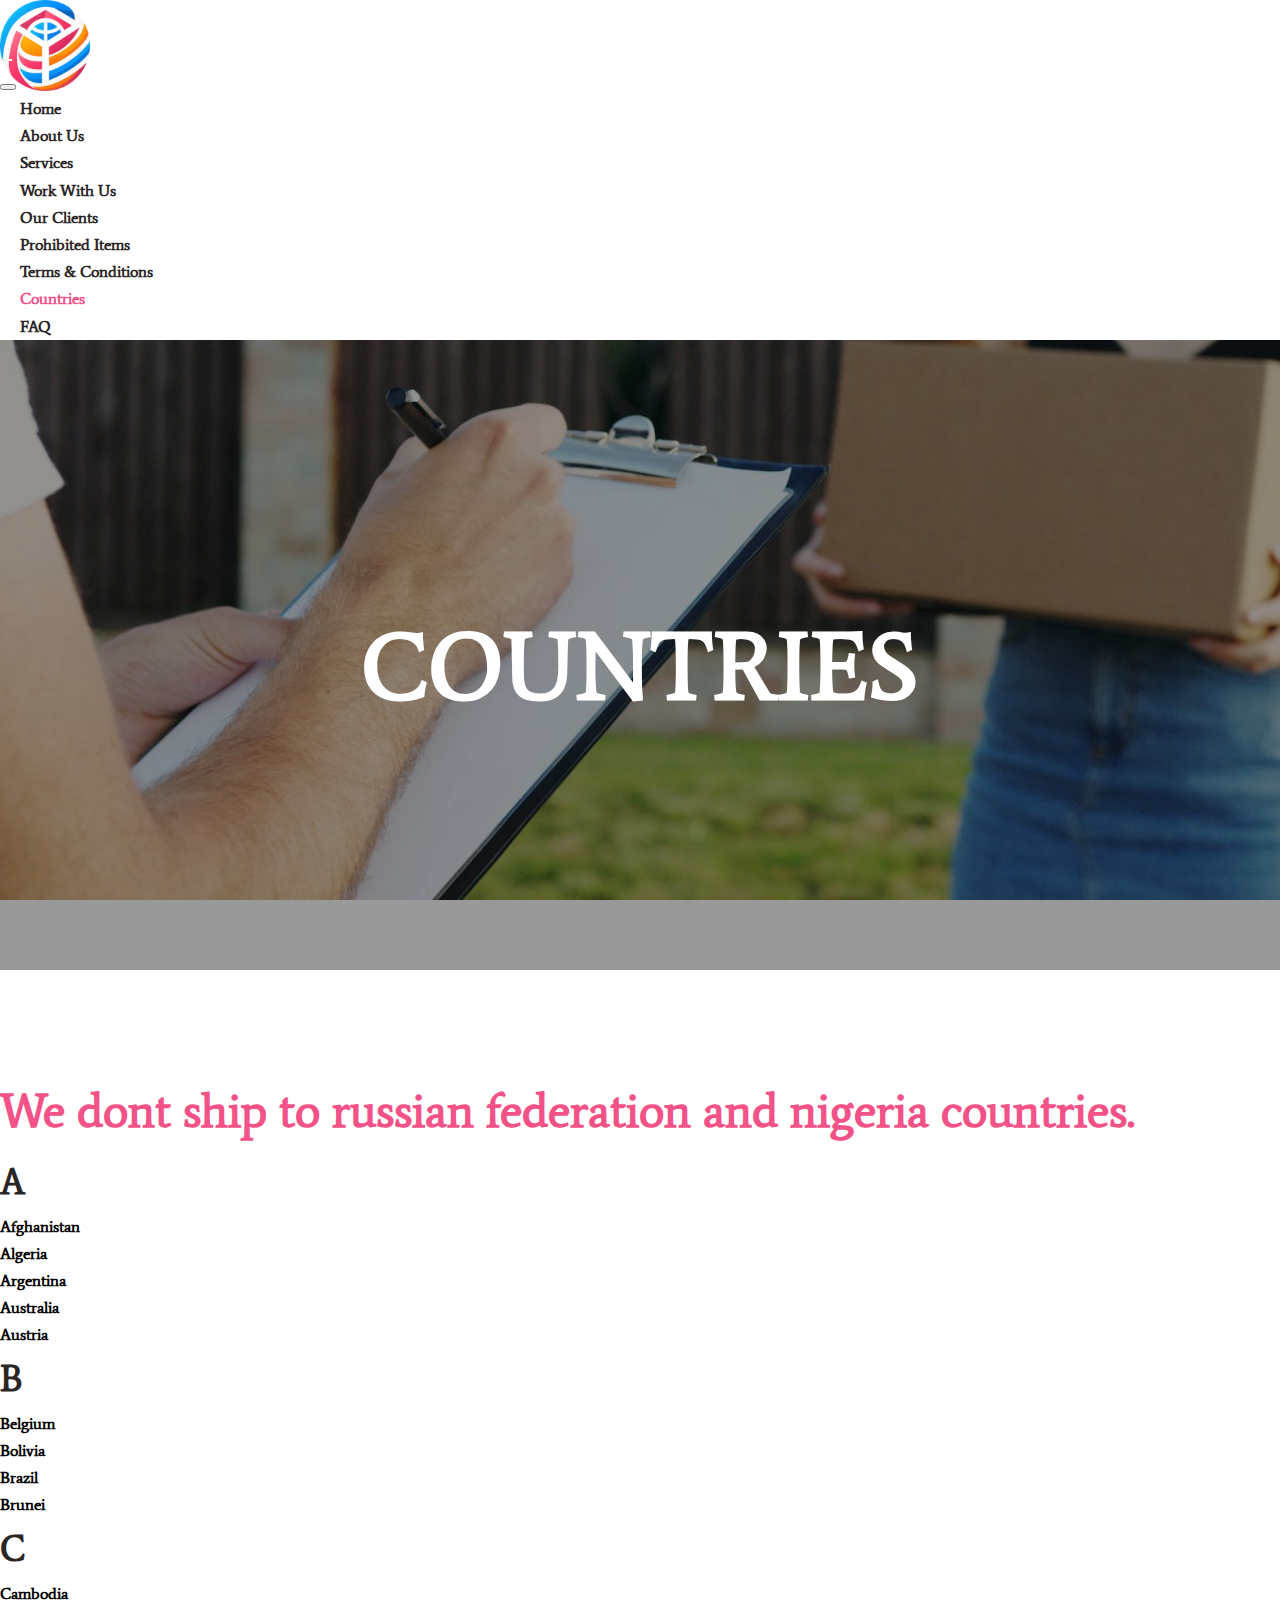
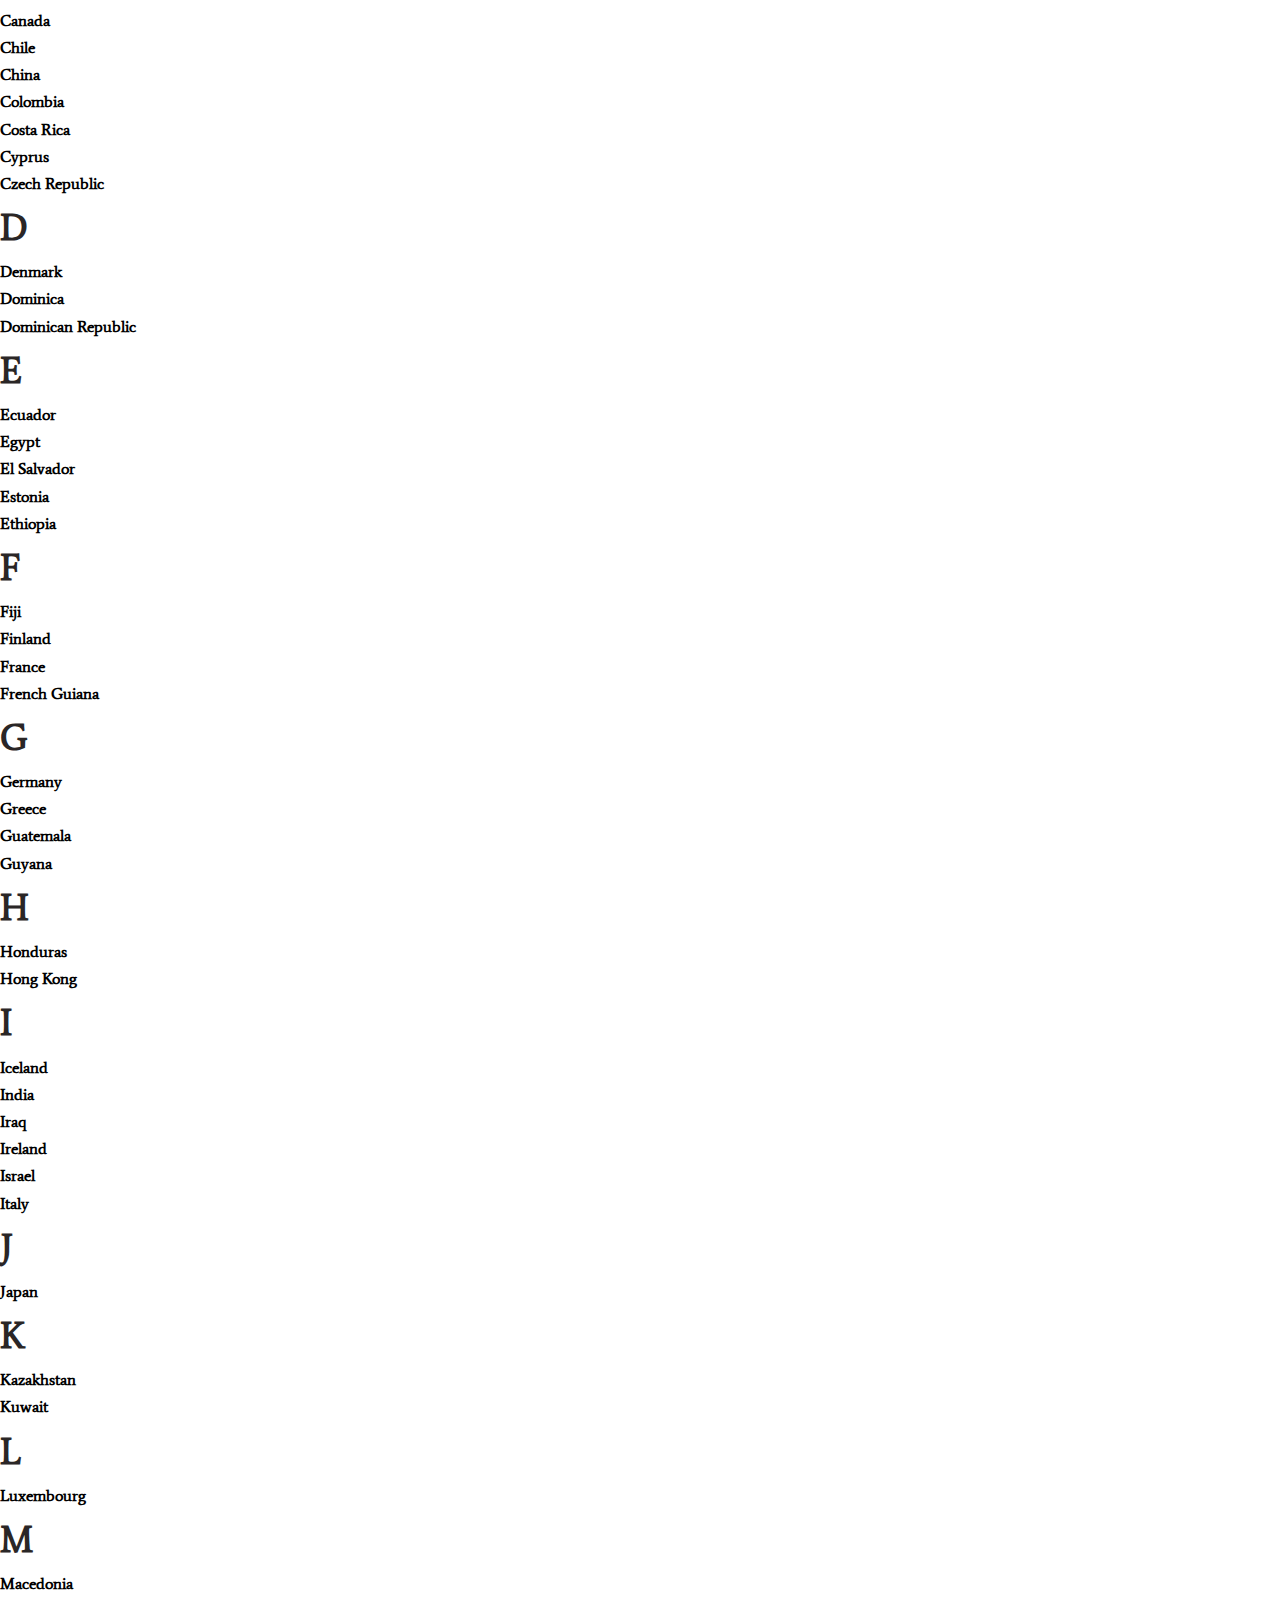
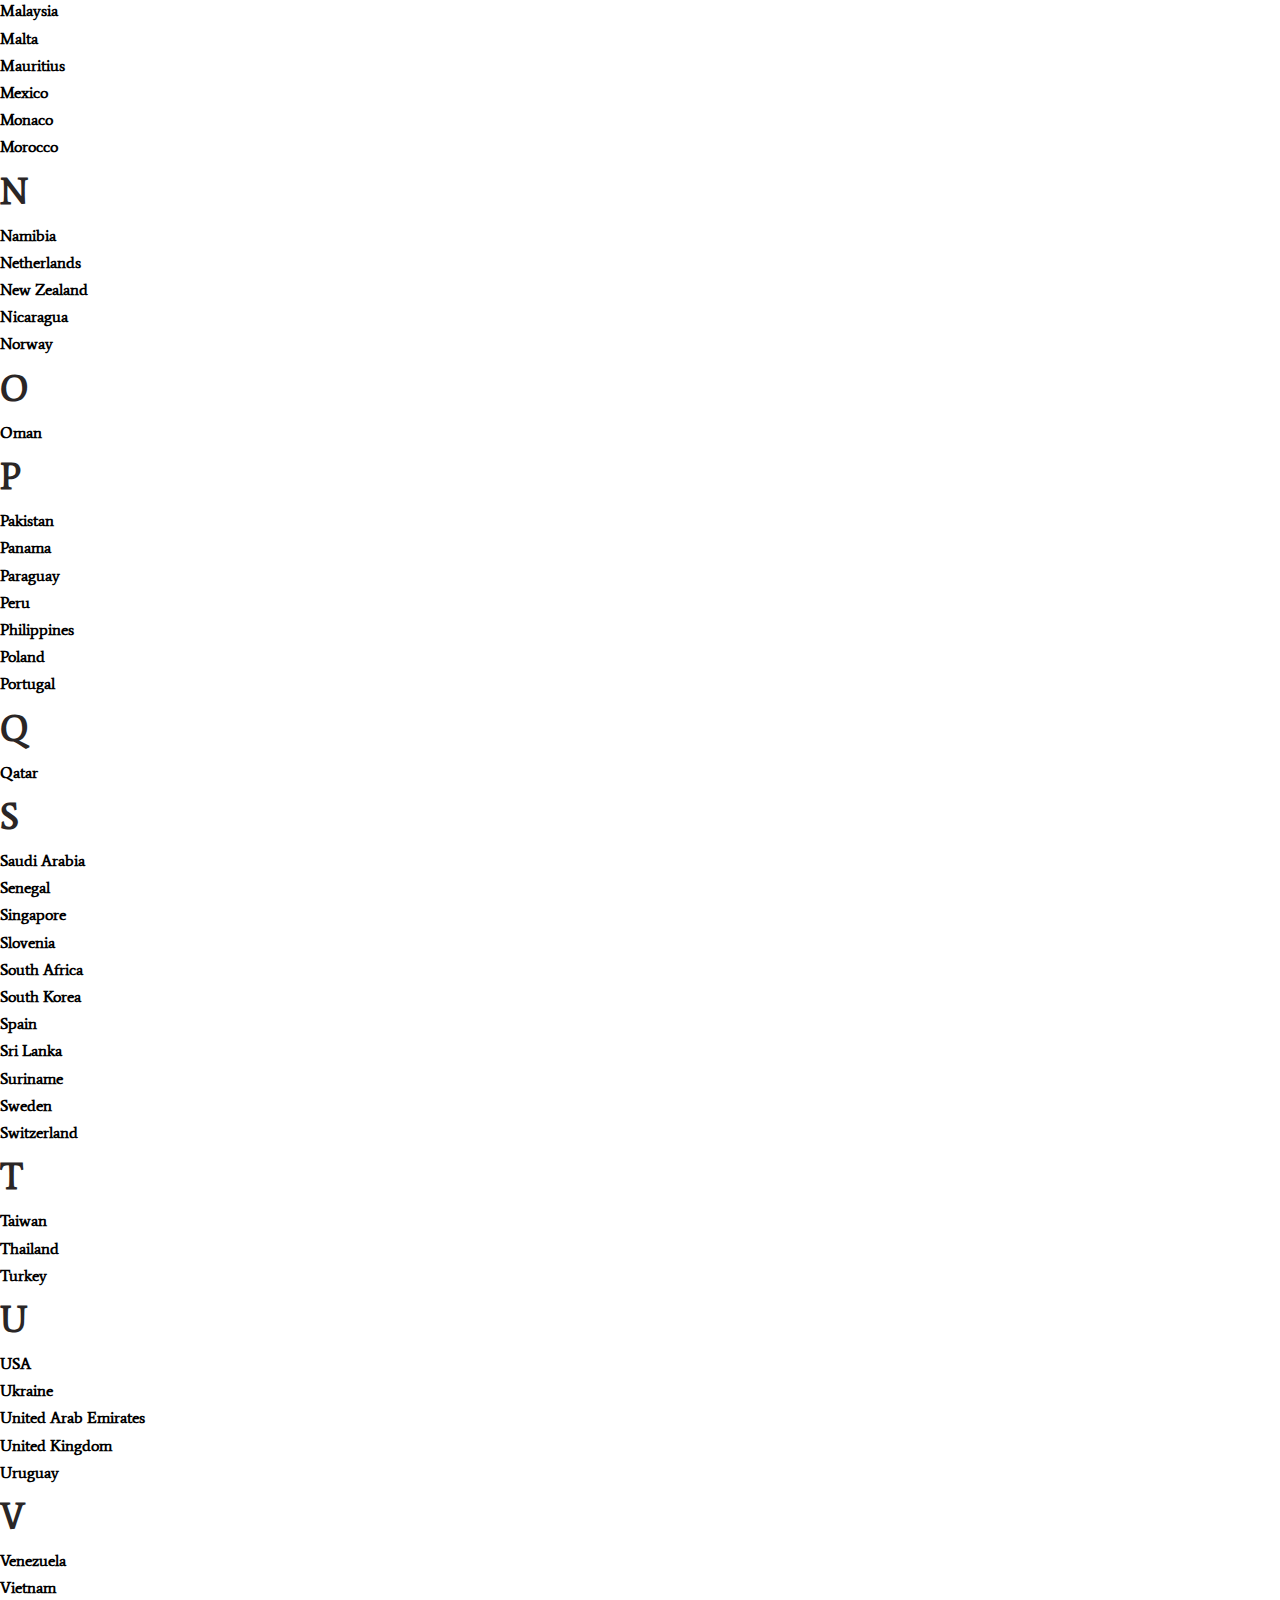
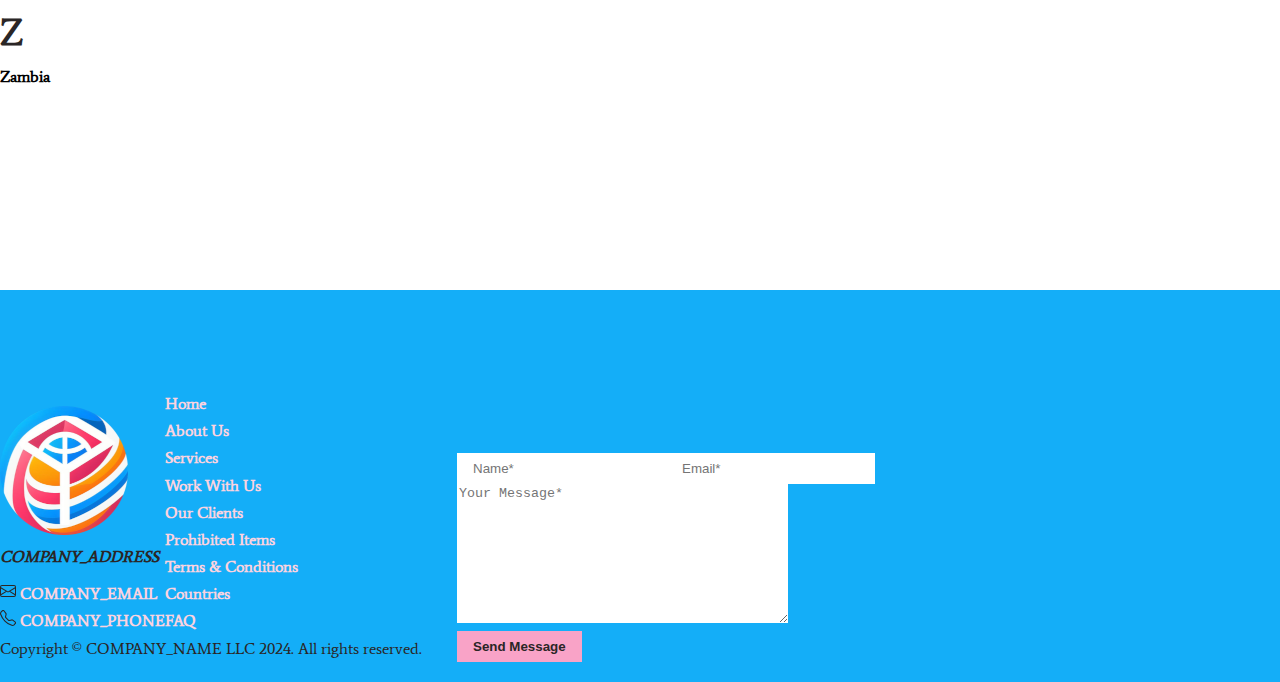
<file: countries.html>
<!DOCTYPE html>
<html>

<head>
    <meta charset="utf-8" />
    <meta name="viewport" content="width=device-width, initial-scale=1.0" />
    <title>Countries - COMPANY_NAME</title>
    <link rel="apple-touch-icon" sizes="180x180" href="/apple-touch-icon.png">
    <link rel="icon" type="image/png" sizes="32x32" href="/favicon-32x32.png">
    <link rel="icon" type="image/png" sizes="16x16" href="/favicon-16x16.png">
    <link rel="manifest" href="/site.webmanifest">
    <link href="https://cdn.jsdelivr.net/npm/bootstrap@5.2.3/dist/css/bootstrap.min.css" rel="stylesheet"
        integrity="sha384-rbsA2VBKQhggwzxH7pPCaAqO46MgnOM80zW1RWuH61DGLwZJEdK2Kadq2F9CUG65" crossorigin="anonymous">
    <link rel="preconnect" href="https://fonts.googleapis.com">
    <link rel="preconnect" href="https://fonts.gstatic.com" crossorigin>
    <link href="https://fonts.googleapis.com/css2?family=Average&display=swap" rel="stylesheet">
    <link rel="stylesheet" href="./assets/css/style.css">
</head>

<body>
    <header>
        <nav class="navbar fixed-top">
            <div class="container-fluid">
                <a class="navbar-brand" href="/">
                    <img src="./assets/img/128.png" alt="">
                </a>
                <button class="navbar-toggler" type="button" data-bs-toggle="offcanvas"
                    data-bs-target="#offcanvasNavbar" aria-controls="offcanvasNavbar">
                    <span class="navbar-toggler-icon"></span>
                </button>
                <div class="offcanvas offcanvas-end" tabindex="-1" id="offcanvasNavbar"
                    aria-labelledby="offcanvasNavbarLabel">
                    <div class="offcanvas-header">
                        <button type="button" class="btn-close" data-bs-dismiss="offcanvas" aria-label="Close"></button>
                    </div>
                    <div class="offcanvas-body">
                        <ul class="navbar-nav justify-content-end flex-grow-1 pe-3">
                            <li class="nav-item">
                                <a class="hover-up nav-link" href="/">Home</a>
                            </li>
                            <li class="nav-item">
                                <a class="hover-up nav-link" href="./about.html">About Us</a>
                            </li>
                            <li class="nav-item">
                                <a class="hover-up nav-link" href="./services.html">Services</a>
                            </li>
                            <li class="nav-item">
                                <a class="hover-up nav-link" href="./work-with-us.html">Work With Us</a>
                            </li>
                            <li class="nav-item">
                                <a class="hover-up nav-link" href="./our-clients.html">Our Clients</a></a>
                            </li>
                            <li class="nav-item">
                                <a class="hover-up nav-link" href="./prohibited.html">Prohibited Items</a>
                            </li>
                            <li class="nav-item">
                                <a class="hover-up nav-link" href="./terms.html">Terms & Conditions</a>
                            </li>
                            <li class="nav-item">
                                <a class="hover-up nav-link active" href="">Countries</a>
                            </li>
                            <li class="nav-item">
                                <a class="hover-up nav-link" href="./faq.html">FAQ</a>
                            </li>
                        </ul>
                    </div>
                </div>
            </div>
        </nav>
    </header>
    <main>

        <section>
            <div class="container-fluid banner sub-page page-country">
                <div class="wrap">
                    <div class="banner-text">
                        <h1>COUNTRIES</h1>
                    </div>
                </div>
            </div>
        </section>
        <section class="solutions">
            <div class="container">
                <h2 class="mb-5">We dont ship to russian federation and nigeria countries.</h2>
                <div class="row clearfix">
                    <div class="col-lg-2 col-md-6 col-sm-12 mb-5">
                        <div class="inner-box">
                            <div class="single-item">
                                <h3>A</h3>
                                <div class="content-box">
                                    <ul class="list-item clearfix">
                                        <li><span class="dots"></span>Afghanistan</li>
                                        <li><span class="dots"></span>Algeria</li>
                                        <li><span class="dots"></span>Argentina</li>
                                        <li><span class="dots"></span>Australia</li>
                                        <li><span class="dots"></span>Austria</li>
                                    </ul>
                                </div>
                            </div>
                        </div>
                    </div>
                    <div class="col-lg-2 col-md-6 col-sm-12 mb-5">
                        <div class="inner-box">
                            <div class="single-item">
                                <h3>B</h3>
                                <div class="content-box">
                                    <ul class="list-item clearfix">
                                        <li><span class="dots"></span>Belgium</li>
                                        <li><span class="dots"></span>Bolivia</li>
                                        <li><span class="dots"></span>Brazil</li>
                                        <li><span class="dots"></span>Brunei</li>
                                    </ul>
                                </div>
                            </div>
                        </div>
                    </div>
                    <div class="col-lg-2 col-md-6 col-sm-12 mb-5">
                        <div class="inner-box">
                            <div class="single-item">
                                <h3>C</h3>
                                <div class="content-box">
                                    <ul class="list-item clearfix">
                                        <li><span class="dots"></span>Cambodia</li>
                                        <li><span class="dots"></span>Canada</li>
                                        <li><span class="dots"></span>Chile</li>
                                        <li><span class="dots"></span>China</li>
                                        <li><span class="dots"></span>Colombia</li>
                                        <li><span class="dots"></span>Costa Rica</li>
                                        <li><span class="dots"></span>Cyprus</li>
                                        <li><span class="dots"></span>Czech Republic</li>
                                    </ul>
                                </div>
                            </div>
                        </div>
                    </div>
                    <div class="col-lg-2 col-md-6 col-sm-12 mb-5">
                        <div class="inner-box">
                            <div class="single-item">
                                <h3>D</h3>
                                <div class="content-box">
                                    <ul class="list-item clearfix">
                                        <li><span class="dots"></span>Denmark</li>
                                        <li><span class="dots"></span>Dominica</li>
                                        <li><span class="dots"></span>Dominican Republic</li>
                                    </ul>
                                </div>
                            </div>
                        </div>
                    </div>
                    <div class="col-lg-2 col-md-6 col-sm-12 mb-5">
                        <div class="inner-box">
                            <div class="single-item">
                                <h3>E</h3>
                                <div class="content-box">
                                    <ul class="list-item clearfix">
                                        <li><span class="dots"></span>Ecuador</li>
                                        <li><span class="dots"></span>Egypt</li>
                                        <li><span class="dots"></span>El Salvador</li>
                                        <li><span class="dots"></span>Estonia</li>
                                        <li><span class="dots"></span>Ethiopia</li>
                                    </ul>
                                </div>
                            </div>
                        </div>
                    </div>
                    <div class="col-lg-2 col-md-6 col-sm-12 mb-5">
                        <div class="inner-box">
                            <div class="single-item">
                                <h3>F</h3>
                                <div class="content-box">
                                    <ul class="list-item clearfix">
                                        <li><span class="dots"></span>Fiji</li>
                                        <li><span class="dots"></span>Finland</li>
                                        <li><span class="dots"></span>France</li>
                                        <li><span class="dots"></span>French Guiana</li>
                                    </ul>
                                </div>
                            </div>
                        </div>
                    </div>
                    <div class="col-lg-2 col-md-6 col-sm-12 mb-5">
                        <div class="inner-box">
                            <div class="single-item">
                                <h3>G</h3>
                                <div class="content-box">
                                    <ul class="list-item clearfix">
                                        <li><span class="dots"></span>Germany</li>
                                        <li><span class="dots"></span>Greece</li>
                                        <li><span class="dots"></span>Guatemala</li>
                                        <li><span class="dots"></span>Guyana</li>
                                    </ul>
                                </div>
                            </div>
                        </div>
                    </div>
                    <div class="col-lg-2 col-md-6 col-sm-12 mb-5">
                        <div class="inner-box">
                            <div class="single-item">
                                <h3>H</h3>
                                <div class="content-box">
                                    <ul class="list-item clearfix">
                                        <li><span class="dots"></span>Honduras</li>
                                        <li><span class="dots"></span>Hong Kong</li>
                                    </ul>
                                </div>
                            </div>
                        </div>
                    </div>
                    <div class="col-lg-2 col-md-6 col-sm-12 mb-5">
                        <div class="inner-box">
                            <div class="single-item">
                                <h3>I</h3>
                                <div class="content-box">
                                    <ul class="list-item clearfix">
                                        <li><span class="dots"></span>Iceland</li>
                                        <li><span class="dots"></span>India</li>
                                        <li><span class="dots"></span>Iraq</li>
                                        <li><span class="dots"></span>Ireland</li>
                                        <li><span class="dots"></span>Israel</li>
                                        <li><span class="dots"></span>Italy</li>
                                    </ul>
                                </div>
                            </div>
                        </div>
                    </div>
                    <div class="col-lg-2 col-md-6 col-sm-12 mb-5">
                        <div class="inner-box">
                            <div class="single-item">
                                <h3>J</h3>
                                <div class="content-box">
                                    <ul class="list-item clearfix">
                                        <li><span class="dots"></span>Japan</li>
                                    </ul>
                                </div>
                            </div>
                        </div>
                    </div>
                    <div class="col-lg-2 col-md-6 col-sm-12 mb-5">
                        <div class="inner-box">
                            <div class="single-item">
                                <h3>K</h3>
                                <div class="content-box">
                                    <ul class="list-item clearfix">
                                        <li><span class="dots"></span>Kazakhstan</li>
                                        <li><span class="dots"></span>Kuwait</li>
                                    </ul>
                                </div>
                            </div>
                        </div>
                    </div>
                    <div class="col-lg-2 col-md-6 col-sm-12 mb-5">
                        <div class="inner-box">
                            <div class="single-item">
                                <h3>L</h3>
                                <div class="content-box">
                                    <ul class="list-item clearfix">
                                        <li><span class="dots"></span>Luxembourg</li>
                                    </ul>
                                </div>
                            </div>
                        </div>
                    </div>
                    <div class="col-lg-2 col-md-6 col-sm-12 mb-5">
                        <div class="inner-box">
                            <div class="single-item">
                                <h3>M</h3>
                                <div class="content-box">
                                    <ul class="list-item clearfix">
                                        <li><span class="dots"></span>Macedonia</li>
                                        <li><span class="dots"></span>Malaysia</li>
                                        <li><span class="dots"></span>Malta</li>
                                        <li><span class="dots"></span>Mauritius</li>
                                        <li><span class="dots"></span>Mexico</li>
                                        <li><span class="dots"></span>Monaco</li>
                                        <li><span class="dots"></span>Morocco</li>
                                    </ul>
                                </div>
                            </div>
                        </div>
                    </div>
                    <div class="col-lg-2 col-md-6 col-sm-12 mb-5">
                        <div class="inner-box">
                            <div class="single-item">
                                <h3>N</h3>
                                <div class="content-box">
                                    <ul class="list-item clearfix">
                                        <li><span class="dots"></span>Namibia</li>
                                        <li><span class="dots"></span>Netherlands</li>
                                        <li><span class="dots"></span>New Zealand</li>
                                        <li><span class="dots"></span>Nicaragua</li>
                                        <li><span class="dots"></span>Norway</li>
                                    </ul>
                                </div>
                            </div>
                        </div>
                    </div>
                    <div class="col-lg-2 col-md-6 col-sm-12 mb-5">
                        <div class="inner-box">
                            <div class="single-item">
                                <h3>O</h3>
                                <div class="content-box">
                                    <ul class="list-item clearfix">
                                        <li><span class="dots"></span>Oman</li>
                                    </ul>
                                </div>
                            </div>
                        </div>
                    </div>
                    <div class="col-lg-2 col-md-6 col-sm-12 mb-5">
                        <div class="inner-box">
                            <div class="single-item">
                                <h3>P</h3>
                                <div class="content-box">
                                    <ul class="list-item clearfix">
                                        <li><span class="dots"></span>Pakistan</li>
                                        <li><span class="dots"></span>Panama</li>
                                        <li><span class="dots"></span>Paraguay</li>
                                        <li><span class="dots"></span>Peru</li>
                                        <li><span class="dots"></span>Philippines</li>
                                        <li><span class="dots"></span>Poland</li>
                                        <li><span class="dots"></span>Portugal</li>
                                    </ul>
                                </div>
                            </div>
                        </div>
                    </div>
                    <div class="col-lg-2 col-md-6 col-sm-12 mb-5">
                        <div class="inner-box">
                            <div class="single-item">
                                <h3>Q</h3>
                                <div class="content-box">
                                    <ul class="list-item clearfix">
                                        <li><span class="dots"></span>Qatar</li>
                                    </ul>
                                </div>
                            </div>
                        </div>
                    </div>
                    <div class="col-lg-2 col-md-6 col-sm-12 mb-5">
                        <div class="inner-box">
                            <div class="single-item">
                                <h3>S</h3>
                                <div class="content-box">
                                    <ul class="list-item clearfix">
                                        <li><span class="dots"></span>Saudi Arabia</li>
                                        <li><span class="dots"></span>Senegal</li>
                                        <li><span class="dots"></span>Singapore</li>
                                        <li><span class="dots"></span>Slovenia</li>
                                        <li><span class="dots"></span>South Africa</li>
                                        <li><span class="dots"></span>South Korea</li>
                                        <li><span class="dots"></span>Spain</li>
                                        <li><span class="dots"></span>Sri Lanka</li>
                                        <li><span class="dots"></span>Suriname</li>
                                        <li><span class="dots"></span>Sweden</li>
                                        <li><span class="dots"></span>Switzerland</li>
                                    </ul>
                                </div>
                            </div>
                        </div>
                    </div>
                    <div class="col-lg-2 col-md-6 col-sm-12 mb-5">
                        <div class="inner-box">
                            <div class="single-item">
                                <h3>T</h3>
                                <div class="content-box">
                                    <ul class="list-item clearfix">
                                        <li><span class="dots"></span>Taiwan</li>
                                        <li><span class="dots"></span>Thailand</li>
                                        <li><span class="dots"></span>Turkey</li>
                                    </ul>
                                </div>
                            </div>
                        </div>
                    </div>
                    <div class="col-lg-2 col-md-6 col-sm-12 mb-5">
                        <div class="inner-box">
                            <div class="single-item">
                                <h3>U</h3>
                                <div class="content-box">
                                    <ul class="list-item clearfix">
                                        <li><span class="dots"></span>USA</li>
                                        <li><span class="dots"></span>Ukraine</li>
                                        <li><span class="dots"></span>United Arab Emirates</li>
                                        <li><span class="dots"></span>United Kingdom</li>
                                        <li><span class="dots"></span>Uruguay</li>
                                    </ul>
                                </div>
                            </div>
                        </div>
                    </div>
                    <div class="col-lg-2 col-md-6 col-sm-12 mb-5">
                        <div class="inner-box">
                            <div class="single-item">
                                <h3>V</h3>
                                <div class="content-box">
                                    <ul class="list-item clearfix">
                                        <li><span class="dots"></span>Venezuela</li>
                                        <li><span class="dots"></span>Vietnam</li>
                                    </ul>
                                </div>
                            </div>
                        </div>
                    </div>
                    <div class="col-lg-2 col-md-6 col-sm-12 mb-5">
                        <div class="inner-box">
                            <div class="single-item">
                                <h3>Z</h3>
                                <div class="content-box">
                                    <ul class="list-item clearfix">
                                        <li><span class="dots"></span>Zambia</li>
                                    </ul>
                                </div>
                            </div>
                        </div>
                    </div>
                </div>
            </div>
        </section>



    </main>
    <footer id="footer">
        <div class="container">
            <div class="row pb-5">
                <div class="col-lg-5 col-sm-12 f-left-sec">
                    <div class="row">
                        <div class="col-lg-6 col-sm-6">
                            <a href="index.html">
                                <img src="./assets/img/128.png" alt="logo">
                            </a>
                            <div class="contact">
                                <address class='mt-5'>
                                    <p>COMPANY_ADDRESS</p>
                                </address>
                                <ul class="info">
                                    <li>
                                        <p class="email">
                                            <svg xmlns="http://www.w3.org/2000/svg" width="16" height="16"
                                                fill="currentColor" class="bi bi-envelope" viewBox="0 0 16 16">
                                                <path
                                                    d="M0 4a2 2 0 0 1 2-2h12a2 2 0 0 1 2 2v8a2 2 0 0 1-2 2H2a2 2 0 0 1-2-2zm2-1a1 1 0 0 0-1 1v.217l7 4.2 7-4.2V4a1 1 0 0 0-1-1zm13 2.383-4.708 2.825L15 11.105zm-.034 6.876-5.64-3.471L8 9.583l-1.326-.795-5.64 3.47A1 1 0 0 0 2 13h12a1 1 0 0 0 .966-.741M1 11.105l4.708-2.897L1 5.383z" />
                                            </svg>
                                            <a href="mailto:COMPANY_EMAIL">COMPANY_EMAIL</a>
                                        </p>
                                    </li>
                                    <li>
                                        <p class="tel">
                                            <svg xmlns="http://www.w3.org/2000/svg" width="16" height="16"
                                                fill="currentColor" class="bi bi-telephone" viewBox="0 0 16 16">
                                                <path
                                                    d="M3.654 1.328a.678.678 0 0 0-1.015-.063L1.605 2.3c-.483.484-.661 1.169-.45 1.77a17.6 17.6 0 0 0 4.168 6.608 17.6 17.6 0 0 0 6.608 4.168c.601.211 1.286.033 1.77-.45l1.034-1.034a.678.678 0 0 0-.063-1.015l-2.307-1.794a.68.68 0 0 0-.58-.122l-2.19.547a1.75 1.75 0 0 1-1.657-.459L5.482 8.062a1.75 1.75 0 0 1-.46-1.657l.548-2.19a.68.68 0 0 0-.122-.58zM1.884.511a1.745 1.745 0 0 1 2.612.163L6.29 2.98c.329.423.445.974.315 1.494l-.547 2.19a.68.68 0 0 0 .178.643l2.457 2.457a.68.68 0 0 0 .644.178l2.189-.547a1.75 1.75 0 0 1 1.494.315l2.306 1.794c.829.645.905 1.87.163 2.611l-1.034 1.034c-.74.74-1.846 1.065-2.877.702a18.6 18.6 0 0 1-7.01-4.42 18.6 18.6 0 0 1-4.42-7.009c-.362-1.03-.037-2.137.703-2.877z" />
                                            </svg>
                                            <a href="tel:+16066204290">COMPANY_PHONE</a>
                                        </p>
                                    </li>
                                </ul>
                            </div>
                        </div>
                        <div class="col-lg-6 col-sm-6">
                            <ul class="sub-nav mt-5">
                                <li class="nav-item">
                                    <a href="/">Home</a>
                                </li>
                                <li class="nav-item">
                                    <a href="./about.html">About Us</a>
                                </li>
                                <li class="nav-item">
                                    <a href="./services.html">Services</a>
                                </li>
                                <li class="nav-item">
                                    <a href="./work-with-us.html">Work With Us</a>
                                </li>
                                <li class="nav-item">
                                    <a href="./our-clients.html">Our Clients</a></a>
                                </li>
                                <li class="nav-item">
                                    <a href="./prohibited.html">Prohibited Items</a>
                                </li>
                                <li class="nav-item">
                                    <a href="./terms.html">Terms & Conditions</a>
                                </li>
                                <li class="nav-item">
                                    <a href="./countries.html">Countries</a>
                                </li>
                                <li class="nav-item">
                                    <a href="./faq.html">FAQ</a>
                                </li>
                            </ul>
                        </div>
                    </div>
                    <div class="col-lg-12 pt-5 mt-5">
                        <span class="copyright">Copyright &copy; COMPANY_NAME LLC 2024. All rights reserved.</span>
                    </div>
                </div>
                <div class="col-lg-7 col-sm-12">
                    <div class="form-container">
                        <form id="contact_us_form" enctype="multipart/form-data">
                            <div class="mb-3">
                                <div class="row g-2">
                                    <div class="col-md">
                                        <input type="text" name="name" required class="form-control form-control-lg"
                                            placeholder="Name*" />
                                    </div>
                                    <div class="col-md">
                                        <input type="email" required name="contact-email"
                                            class="form-control form-control-lg" placeholder="Email*" />
                                    </div>
                                </div>
                            </div>
                            <div class="mb-3">
                                <textarea name="message" required class="form-control form-control-lg" rows="9"
                                    cols="39" placeholder="Your Message*"></textarea>
                            </div>
                            <div class="">
                                <input id="submit" class="hover-up btn btn-lg btn-primary" type="submit"
                                    value="Send Message" />
                            </div>
                        </form>
                    </div>
                </div>
            </div>
        </div>
    </footer>
    </div>
    <script src="https://cdn.jsdelivr.net/npm/bootstrap@5.2.3/dist/js/bootstrap.bundle.min.js"
        integrity="sha384-kenU1KFdBIe4zVF0s0G1M5b4hcpxyD9F7jL+jjXkk+Q2h455rYXK/7HAuoJl+0I4"
        crossorigin="anonymous"></script>
    <script src="https://cdn.jsdelivr.net/npm/jquery@3.7.1/dist/jquery.min.js"></script>
    <script src="./assets/js/script.js"></script>
</body>

</html>
</file>
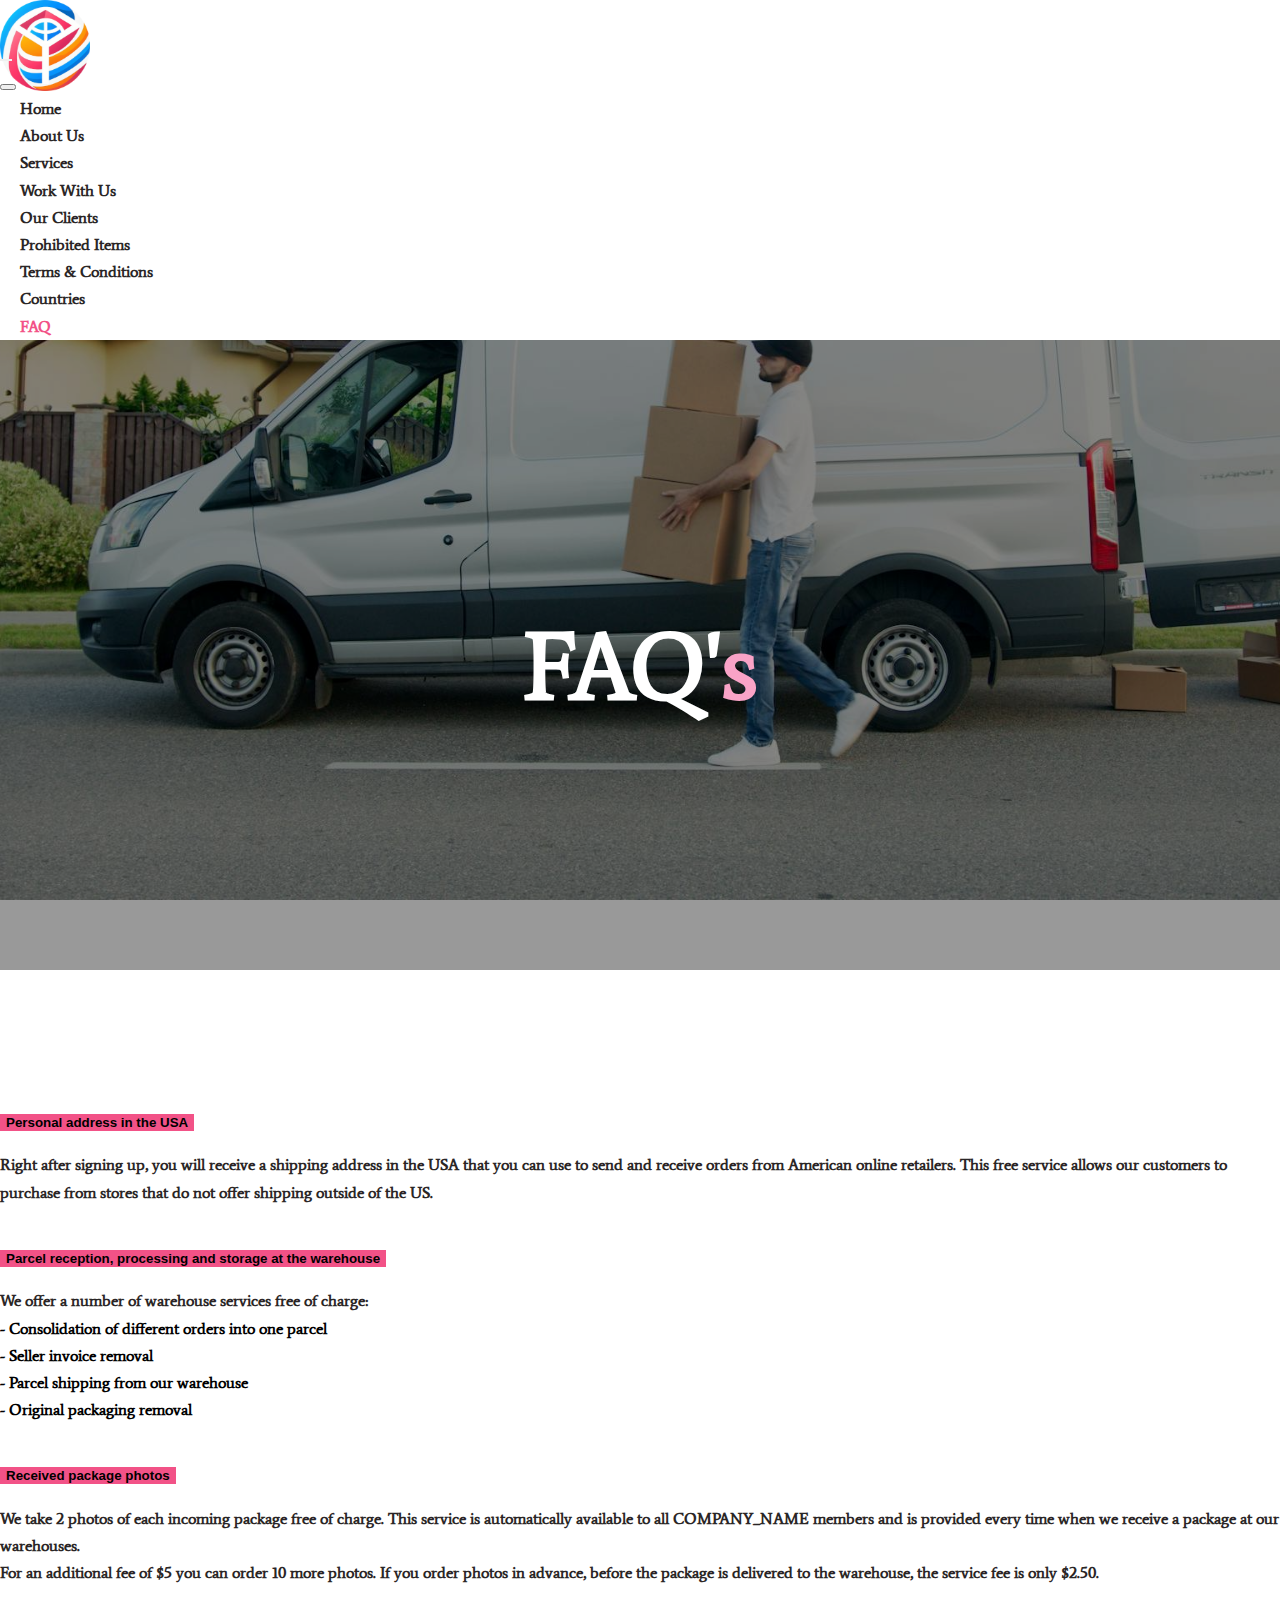
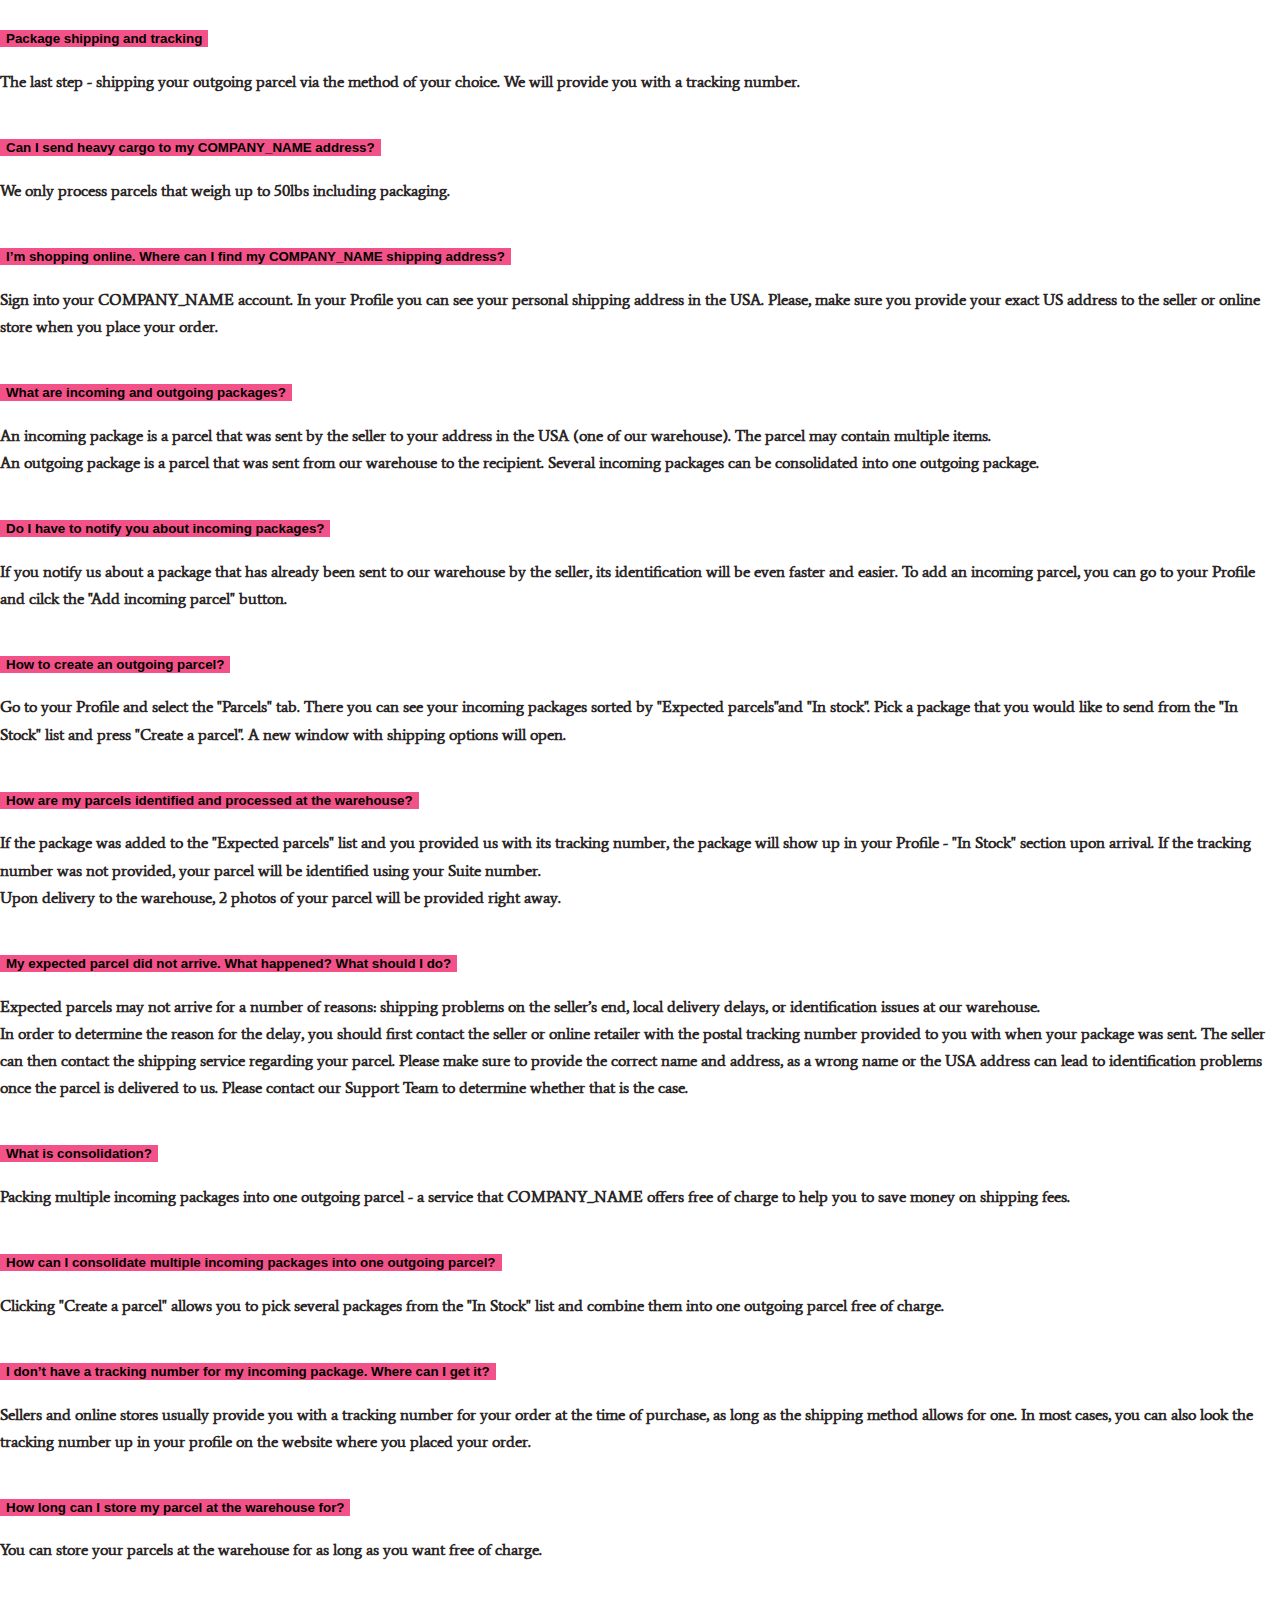
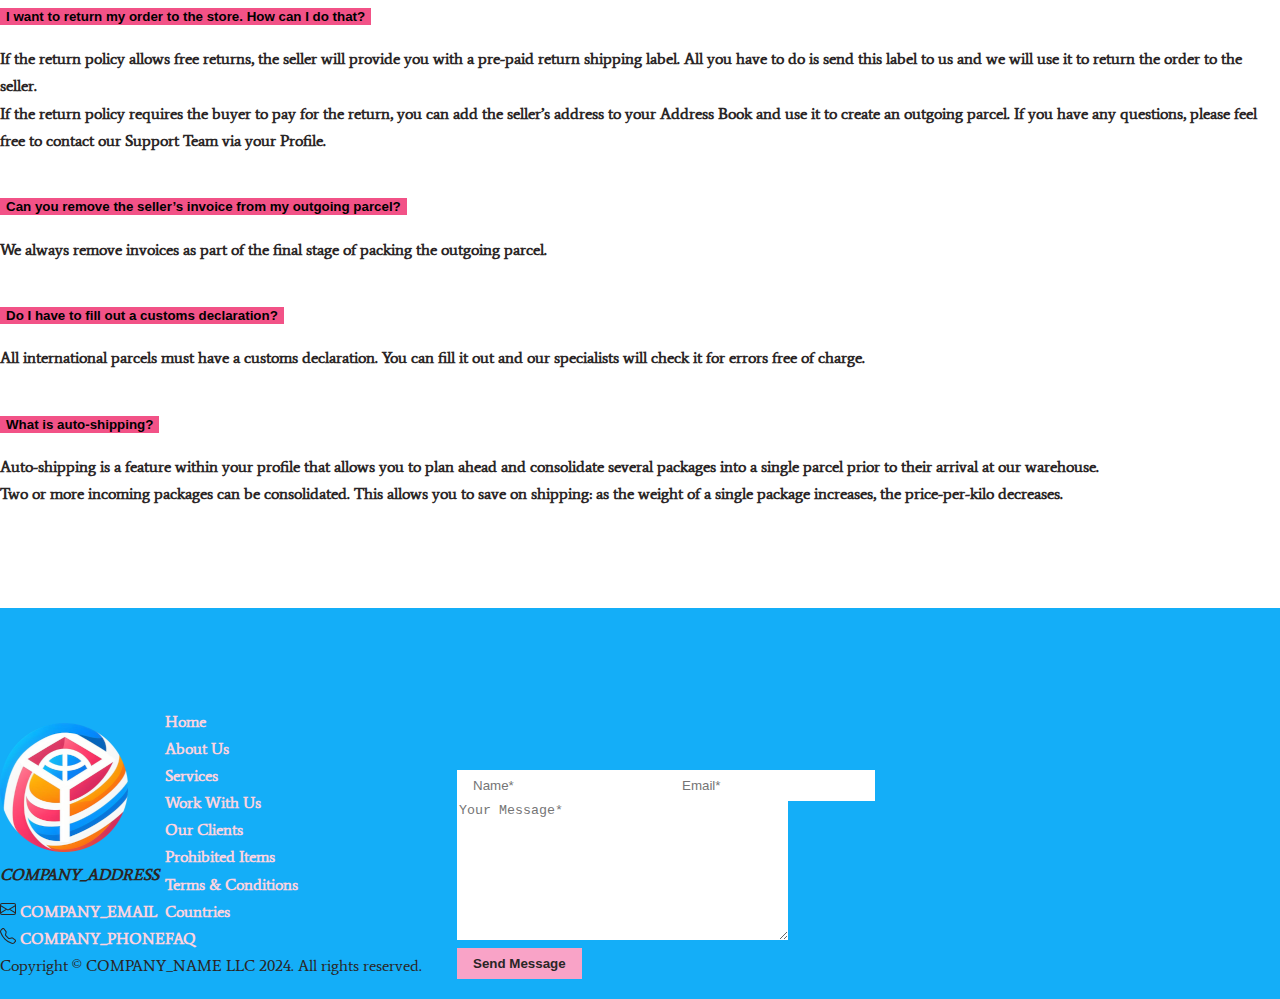
<file: faq.html>
<!DOCTYPE html>
<html>

<head>
    <meta charset="utf-8" />
    <meta name="viewport" content="width=device-width, initial-scale=1.0" />
    <title>FAQ - COMPANY_NAME</title>
    <link rel="apple-touch-icon" sizes="180x180" href="/apple-touch-icon.png">
    <link rel="icon" type="image/png" sizes="32x32" href="/favicon-32x32.png">
    <link rel="icon" type="image/png" sizes="16x16" href="/favicon-16x16.png">
    <link rel="manifest" href="/site.webmanifest">
    <link href="https://cdn.jsdelivr.net/npm/bootstrap@5.2.3/dist/css/bootstrap.min.css" rel="stylesheet"
        integrity="sha384-rbsA2VBKQhggwzxH7pPCaAqO46MgnOM80zW1RWuH61DGLwZJEdK2Kadq2F9CUG65" crossorigin="anonymous">
    <link rel="preconnect" href="https://fonts.googleapis.com">
    <link rel="preconnect" href="https://fonts.gstatic.com" crossorigin>
    <link href="https://fonts.googleapis.com/css2?family=Average&display=swap" rel="stylesheet">
    <link rel="stylesheet" href="./assets/css/style.css">
</head>

<body>
    <header>
        <nav class="navbar fixed-top">
            <div class="container-fluid">
                <a class="navbar-brand" href="/">
                    <img src="./assets/img/128.png" alt="">
                </a>
                <button class="navbar-toggler" type="button" data-bs-toggle="offcanvas"
                    data-bs-target="#offcanvasNavbar" aria-controls="offcanvasNavbar">
                    <span class="navbar-toggler-icon"></span>
                </button>
                <div class="offcanvas offcanvas-end" tabindex="-1" id="offcanvasNavbar"
                    aria-labelledby="offcanvasNavbarLabel">
                    <div class="offcanvas-header">
                        <button type="button" class="btn-close" data-bs-dismiss="offcanvas" aria-label="Close"></button>
                    </div>
                    <div class="offcanvas-body">
                        <ul class="navbar-nav justify-content-end flex-grow-1 pe-3">
                            <li class="nav-item">
                                <a class="hover-up nav-link" href="/">Home</a>
                            </li>
                            <li class="nav-item">
                                <a class="hover-up nav-link" href="./about.html">About Us</a>
                            </li>
                            <li class="nav-item">
                                <a class="hover-up nav-link" href="./services.html">Services</a>
                            </li>
                            <li class="nav-item">
                                <a class="hover-up nav-link" href="./work-with-us.html">Work With Us</a>
                            </li>
                            <li class="nav-item">
                                <a class="hover-up nav-link" href="./our-clients.html">Our Clients</a></a>
                            </li>
                            <li class="nav-item">
                                <a class="hover-up nav-link" href="./prohibited.html">Prohibited Items</a>
                            </li>
                            <li class="nav-item">
                                <a class="hover-up nav-link" href="./terms.html">Terms & Conditions</a>
                            </li>
                            <li class="nav-item">
                                <a class="hover-up nav-link" href="./countries.html">Countries</a>
                            </li>
                            <li class="nav-item">
                                <a class="hover-up nav-link active" href="">FAQ</a>
                            </li>
                        </ul>
                    </div>
                </div>
            </div>
        </nav>
    </header>
    <main>

        <section>
            <div class="container-fluid banner sub-page page-faq">
                <div class="wrap">
                    <div class="banner-text">
                        <h1>FAQ'<span>s</span></h1>
                    </div>
                </div>
            </div>
        </section>
        <section class="solutions">
            <div class="container">
                <div class="accordion" id="accordionExample">
                    <div class="accordion-item">
                        <h2 class="accordion-header" id="headingOne">
                            <button class="accordion-button" type="button" data-bs-toggle="collapse"
                                data-bs-target="#collapseOne" aria-expanded="true" aria-controls="collapseOne">
                                Personal address in the USA
                            </button>
                        </h2>
                        <div id="collapseOne" class="accordion-collapse collapse show" aria-labelledby="headingOne"
                            data-bs-parent="#accordionExample">
                            <div class="accordion-body">
                                <p>Right after signing up, you will receive a shipping address in the USA that you can
                                    use to send and receive orders from American online retailers. This free service
                                    allows our customers to purchase from stores that do not offer shipping outside of
                                    the US.</p>
                            </div>
                        </div>
                    </div>
                    <div class="accordion-item">
                        <h2 class="accordion-header" id="headingTwo">
                            <button class="accordion-button collapsed" type="button" data-bs-toggle="collapse"
                                data-bs-target="#collapseTwo" aria-expanded="false" aria-controls="collapseTwo">
                                Parcel reception, processing and storage at the warehouse
                            </button>
                        </h2>
                        <div id="collapseTwo" class="accordion-collapse collapse" aria-labelledby="headingTwo"
                            data-bs-parent="#accordionExample">
                            <div class="accordion-body">
                                <p>We offer a number of warehouse services free of charge:</p>
                                <ul>
                                    <li>- Consolidation of different orders into one parcel</li>
                                    <li>- Seller invoice removal</li>
                                    <li>- Parcel shipping from our warehouse</li>
                                    <li>- Original packaging removal</li>
                                </ul>
                            </div>
                        </div>
                    </div>
                    <div class="accordion-item">
                        <h2 class="accordion-header" id="headingThree">
                            <button class="accordion-button collapsed" type="button" data-bs-toggle="collapse"
                                data-bs-target="#collapseThree" aria-expanded="false" aria-controls="collapseThree">
                                Received package photos
                            </button>
                        </h2>
                        <div id="collapseThree" class="accordion-collapse collapse" aria-labelledby="headingThree"
                            data-bs-parent="#accordionExample">
                            <div class="accordion-body">
                                <p>We take 2 photos of each incoming package free of charge. This service is
                                    automatically available to all COMPANY_NAME members and is provided every time when
                                    we receive a package at our warehouses.</p>

                                <p>For an additional fee of $5 you can order 10 more photos. If you order photos in
                                    advance, before the package is delivered to the warehouse, the service fee is only
                                    $2.50.</p>

                            </div>
                        </div>
                    </div>
                    <div class="accordion-item">
                        <h2 class="accordion-header" id="heading4">
                            <button class="accordion-button collapsed" type="button" data-bs-toggle="collapse"
                                data-bs-target="#collapse4" aria-expanded="false" aria-controls="collapse4">
                                Package shipping and tracking
                            </button>
                        </h2>
                        <div id="collapse4" class="accordion-collapse collapse" aria-labelledby="heading4"
                            data-bs-parent="#accordionExample">
                            <div class="accordion-body">
                                <p>
                                    The last step - shipping your outgoing parcel via the method of your choice. We will
                                    provide you with a tracking number.
                                </p>
                            </div>
                        </div>
                    </div>
                    <div class="accordion-item">
                        <h2 class="accordion-header" id="heading5">
                            <button class="accordion-button collapsed" type="button" data-bs-toggle="collapse"
                                data-bs-target="#collapse5" aria-expanded="false" aria-controls="collapse5">
                                Can I send heavy cargo to my COMPANY_NAME address?
                            </button>
                        </h2>
                        <div id="collapse5" class="accordion-collapse collapse" aria-labelledby="heading5"
                            data-bs-parent="#accordionExample">
                            <div class="accordion-body">
                                <p>
                                    We only process parcels that weigh up to 50lbs including packaging.
                                </p>
                            </div>
                        </div>
                    </div>
                    <div class="accordion-item">
                        <h2 class="accordion-header" id="heading6">
                            <button class="accordion-button collapsed" type="button" data-bs-toggle="collapse"
                                data-bs-target="#collapse6" aria-expanded="false" aria-controls="collapse6">
                                I’m shopping online. Where can I find my COMPANY_NAME shipping address?
                            </button>
                        </h2>
                        <div id="collapse6" class="accordion-collapse collapse" aria-labelledby="heading6"
                            data-bs-parent="#accordionExample">
                            <div class="accordion-body">
                                <p>
                                    Sign into your COMPANY_NAME account. In your Profile you can see your personal
                                    shipping address in the USA. Please, make sure you provide your exact US address to
                                    the seller or online store when you place your order.
                                </p>
                            </div>
                        </div>
                    </div>
                    <div class="accordion-item">
                        <h2 class="accordion-header" id="heading7">
                            <button class="accordion-button collapsed" type="button" data-bs-toggle="collapse"
                                data-bs-target="#collapse7" aria-expanded="false" aria-controls="collapse7">
                                What are incoming and outgoing packages?
                            </button>
                        </h2>
                        <div id="collapse7" class="accordion-collapse collapse" aria-labelledby="heading7"
                            data-bs-parent="#accordionExample">
                            <div class="accordion-body">
                                <p>
                                    An incoming package is a parcel that was sent by the seller to your address in the
                                    USA (one of our warehouse). The parcel may contain multiple items.</p>

                                <p> An outgoing package is a parcel that was sent from our warehouse to the recipient.
                                    Several incoming packages can be consolidated into one outgoing package. </p>
                            </div>
                        </div>
                    </div>
                    <div class="accordion-item">
                        <h2 class="accordion-header" id="heading8">
                            <button class="accordion-button collapsed" type="button" data-bs-toggle="collapse"
                                data-bs-target="#collapse8" aria-expanded="false" aria-controls="collapse8">
                                Do I have to notify you about incoming packages?
                            </button>
                        </h2>
                        <div id="collapse8" class="accordion-collapse collapse" aria-labelledby="heading8"
                            data-bs-parent="#accordionExample">
                            <div class="accordion-body">
                                <p>
                                    If you notify us about a package that has already been sent to our warehouse by the
                                    seller, its identification will be even faster and easier. To add an incoming
                                    parcel, you can go to your Profile and cilck the "Add incoming parcel" button.
                                </p>
                            </div>
                        </div>
                    </div>
                    <div class="accordion-item">
                        <h2 class="accordion-header" id="heading9">
                            <button class="accordion-button collapsed" type="button" data-bs-toggle="collapse"
                                data-bs-target="#collapse9" aria-expanded="false" aria-controls="collapse9">
                                How to create an outgoing parcel?
                            </button>
                        </h2>
                        <div id="collapse9" class="accordion-collapse collapse" aria-labelledby="heading9"
                            data-bs-parent="#accordionExample">
                            <div class="accordion-body">
                                <p>
                                    Go to your Profile and select the "Parcels" tab. There you can see your incoming
                                    packages sorted by "Expected parcels"and "In stock". Pick a package that you would
                                    like to send from the "In Stock" list and press "Create a parcel". A new window with
                                    shipping options will open.
                                </p>
                            </div>
                        </div>
                    </div>
                    <div class="accordion-item">
                        <h2 class="accordion-header" id="heading25">
                            <button class="accordion-button collapsed" type="button" data-bs-toggle="collapse"
                                data-bs-target="#collapse25" aria-expanded="false" aria-controls="collapse25">
                                How are my parcels identified and processed at the warehouse?
                            </button>
                        </h2>
                        <div id="collapse25" class="accordion-collapse collapse" aria-labelledby="heading25"
                            data-bs-parent="#accordionExample">
                            <div class="accordion-body">
                                <p>
                                    If the package was added to the "Expected parcels" list and you provided us with its
                                    tracking number, the package will show up in your Profile - "In Stock" section upon
                                    arrival. If the tracking number was not provided, your parcel will be identified
                                    using your Suite number.
                                </p>
                                <p>
                                    Upon delivery to the warehouse, 2 photos of your parcel will be provided right away.
                                </p>
                            </div>
                        </div>
                    </div>
                    <div class="accordion-item">
                        <h2 class="accordion-header" id="heading10">
                            <button class="accordion-button collapsed" type="button" data-bs-toggle="collapse"
                                data-bs-target="#collapse10" aria-expanded="false" aria-controls="collapse10">
                                My expected parcel did not arrive. What happened? What should I do?
                            </button>
                        </h2>
                        <div id="collapse10" class="accordion-collapse collapse" aria-labelledby="heading10"
                            data-bs-parent="#accordionExample">
                            <div class="accordion-body">
                                <p>
                                    Expected parcels may not arrive for a number of reasons: shipping problems on the
                                    seller’s end, local delivery delays, or identification issues at our warehouse.
                                </p>
                                <p>
                                    In order to determine the reason for the delay, you should first contact the seller
                                    or online retailer with the postal tracking number provided to you with when your
                                    package was sent. The seller can then contact the shipping service regarding your
                                    parcel. Please make sure to provide the correct name and address, as a wrong name or
                                    the USA address can lead to identification problems once the parcel is delivered to
                                    us. Please contact our Support Team to determine whether that is the case.
                                </p>
                            </div>
                        </div>
                    </div>
                    <div class="accordion-item">
                        <h2 class="accordion-header" id="heading11">
                            <button class="accordion-button collapsed" type="button" data-bs-toggle="collapse"
                                data-bs-target="#collapse11" aria-expanded="false" aria-controls="collapse11">
                                What is consolidation?
                            </button>
                        </h2>
                        <div id="collapse11" class="accordion-collapse collapse" aria-labelledby="heading11"
                            data-bs-parent="#accordionExample">
                            <div class="accordion-body">
                                <p>
                                    Packing multiple incoming packages into one outgoing parcel - a service that
                                    COMPANY_NAME offers free of charge to help you to save money on shipping fees.
                                </p>
                            </div>
                        </div>
                    </div>
                    <div class="accordion-item">
                        <h2 class="accordion-header" id="heading12">
                            <button class="accordion-button collapsed" type="button" data-bs-toggle="collapse"
                                data-bs-target="#collapse12" aria-expanded="false" aria-controls="collapse12">
                                How can I consolidate multiple incoming packages into one outgoing parcel?
                            </button>
                        </h2>
                        <div id="collapse12" class="accordion-collapse collapse" aria-labelledby="heading12"
                            data-bs-parent="#accordionExample">
                            <div class="accordion-body">
                                <p>
                                    Clicking "Create a parcel" allows you to pick several packages from the "In Stock"
                                    list and combine them into one outgoing parcel free of charge.
                                </p>
                            </div>
                        </div>
                    </div>
                    <div class="accordion-item">
                        <h2 class="accordion-header" id="heading13">
                            <button class="accordion-button collapsed" type="button" data-bs-toggle="collapse"
                                data-bs-target="#collapse13" aria-expanded="false" aria-controls="collapse13">
                                I don’t have a tracking number for my incoming package. Where can I get it?
                            </button>
                        </h2>
                        <div id="collapse13" class="accordion-collapse collapse" aria-labelledby="heading13"
                            data-bs-parent="#accordionExample">
                            <div class="accordion-body">
                                <p>
                                    Sellers and online stores usually provide you with a tracking number for your order
                                    at the time of purchase, as long as the shipping method allows for one. In most
                                    cases, you can also look the tracking number up in your profile on the website where
                                    you placed your order.
                                </p>
                            </div>
                        </div>
                    </div>
                    <div class="accordion-item">
                        <h2 class="accordion-header" id="heading14">
                            <button class="accordion-button collapsed" type="button" data-bs-toggle="collapse"
                                data-bs-target="#collapse14" aria-expanded="false" aria-controls="collapse14">
                                How long can I store my parcel at the warehouse for?
                            </button>
                        </h2>
                        <div id="collapse14" class="accordion-collapse collapse" aria-labelledby="heading14"
                            data-bs-parent="#accordionExample">
                            <div class="accordion-body">
                                <p>
                                    You can store your parcels at the warehouse for as long as you want free of charge.
                                </p>
                            </div>
                        </div>
                    </div>
                    <div class="accordion-item">
                        <h2 class="accordion-header" id="heading15">
                            <button class="accordion-button collapsed" type="button" data-bs-toggle="collapse"
                                data-bs-target="#collapse15" aria-expanded="false" aria-controls="collapse15">
                                I want to return my order to the store. How can I do that?
                            </button>
                        </h2>
                        <div id="collapse15" class="accordion-collapse collapse" aria-labelledby="heading15"
                            data-bs-parent="#accordionExample">
                            <div class="accordion-body">
                                <p>
                                    If the return policy allows free returns, the seller will provide you with a
                                    pre-paid return shipping label. All you have to do is send this label to us and we
                                    will use it to return the order to the seller.
                                </p>
                                <p>
                                    If the return policy requires the buyer to pay for the return, you can add the
                                    seller’s address to your Address Book and use it to create an outgoing parcel. If
                                    you have any questions, please feel free to contact our Support Team via your
                                    Profile.
                                </p>
                            </div>
                        </div>
                    </div>
                    <div class="accordion-item">
                        <h2 class="accordion-header" id="heading16">
                            <button class="accordion-button collapsed" type="button" data-bs-toggle="collapse"
                                data-bs-target="#collapse16" aria-expanded="false" aria-controls="collapse16">
                                Can you remove the seller’s invoice from my outgoing parcel?
                            </button>
                        </h2>
                        <div id="collapse16" class="accordion-collapse collapse" aria-labelledby="heading16"
                            data-bs-parent="#accordionExample">
                            <div class="accordion-body">
                                <p>
                                    We always remove invoices as part of the final stage of packing the outgoing parcel.
                                </p>
                            </div>
                        </div>
                    </div>
                    <div class="accordion-item">
                        <h2 class="accordion-header" id="heading17">
                            <button class="accordion-button collapsed" type="button" data-bs-toggle="collapse"
                                data-bs-target="#collapse17" aria-expanded="false" aria-controls="collapse17">
                                Do I have to fill out a customs declaration?
                            </button>
                        </h2>
                        <div id="collapse17" class="accordion-collapse collapse" aria-labelledby="heading17"
                            data-bs-parent="#accordionExample">
                            <div class="accordion-body">
                                <p>
                                    All international parcels must have a customs declaration. You can fill it out and
                                    our specialists will check it for errors free of charge.
                                </p>
                            </div>
                        </div>
                    </div>
                    <div class="accordion-item">
                        <h2 class="accordion-header" id="heading18">
                            <button class="accordion-button collapsed" type="button" data-bs-toggle="collapse"
                                data-bs-target="#collapse18" aria-expanded="false" aria-controls="collapse18">
                                What is auto-shipping?
                            </button>
                        </h2>
                        <div id="collapse18" class="accordion-collapse collapse" aria-labelledby="heading18"
                            data-bs-parent="#accordionExample">
                            <div class="accordion-body">
                                <p>
                                    Auto-shipping is a feature within your profile that allows you to plan ahead and
                                    consolidate several packages into a single parcel prior to their arrival at our
                                    warehouse.
                                </p>
                                <p>
                                    Two or more incoming packages can be consolidated. This allows you to save on
                                    shipping: as the weight of a single package increases, the price-per-kilo decreases.
                                </p>
                            </div>
                        </div>
                    </div>
                </div>
            </div>
        </section>





    </main>
    <footer id="footer">
        <div class="container">
            <div class="row pb-5">
                <div class="col-lg-5 col-sm-12 f-left-sec">
                    <div class="row">
                        <div class="col-lg-6 col-sm-6">
                            <a href="index.html">
                                <img src="./assets/img/128.png" alt="logo">
                            </a>
                            <div class="contact">
                                <address class='mt-5'>
                                    <p>COMPANY_ADDRESS</p>
                                </address>
                                <ul class="info">
                                    <li>
                                        <p class="email">
                                            <svg xmlns="http://www.w3.org/2000/svg" width="16" height="16"
                                                fill="currentColor" class="bi bi-envelope" viewBox="0 0 16 16">
                                                <path
                                                    d="M0 4a2 2 0 0 1 2-2h12a2 2 0 0 1 2 2v8a2 2 0 0 1-2 2H2a2 2 0 0 1-2-2zm2-1a1 1 0 0 0-1 1v.217l7 4.2 7-4.2V4a1 1 0 0 0-1-1zm13 2.383-4.708 2.825L15 11.105zm-.034 6.876-5.64-3.471L8 9.583l-1.326-.795-5.64 3.47A1 1 0 0 0 2 13h12a1 1 0 0 0 .966-.741M1 11.105l4.708-2.897L1 5.383z" />
                                            </svg>
                                            <a href="mailto:COMPANY_EMAIL">COMPANY_EMAIL</a>
                                        </p>
                                    </li>
                                    <li>
                                        <p class="tel">
                                            <svg xmlns="http://www.w3.org/2000/svg" width="16" height="16"
                                                fill="currentColor" class="bi bi-telephone" viewBox="0 0 16 16">
                                                <path
                                                    d="M3.654 1.328a.678.678 0 0 0-1.015-.063L1.605 2.3c-.483.484-.661 1.169-.45 1.77a17.6 17.6 0 0 0 4.168 6.608 17.6 17.6 0 0 0 6.608 4.168c.601.211 1.286.033 1.77-.45l1.034-1.034a.678.678 0 0 0-.063-1.015l-2.307-1.794a.68.68 0 0 0-.58-.122l-2.19.547a1.75 1.75 0 0 1-1.657-.459L5.482 8.062a1.75 1.75 0 0 1-.46-1.657l.548-2.19a.68.68 0 0 0-.122-.58zM1.884.511a1.745 1.745 0 0 1 2.612.163L6.29 2.98c.329.423.445.974.315 1.494l-.547 2.19a.68.68 0 0 0 .178.643l2.457 2.457a.68.68 0 0 0 .644.178l2.189-.547a1.75 1.75 0 0 1 1.494.315l2.306 1.794c.829.645.905 1.87.163 2.611l-1.034 1.034c-.74.74-1.846 1.065-2.877.702a18.6 18.6 0 0 1-7.01-4.42 18.6 18.6 0 0 1-4.42-7.009c-.362-1.03-.037-2.137.703-2.877z" />
                                            </svg>
                                            <a href="tel:+16066204290">COMPANY_PHONE</a>
                                        </p>
                                    </li>
                                </ul>
                            </div>
                        </div>
                        <div class="col-lg-6 col-sm-6">
                            <ul class="sub-nav mt-5">
                                <li class="nav-item">
                                    <a href="/">Home</a>
                                </li>
                                <li class="nav-item">
                                    <a href="./about.html">About Us</a>
                                </li>
                                <li class="nav-item">
                                    <a href="./services.html">Services</a>
                                </li>
                                <li class="nav-item">
                                    <a href="./work-with-us.html">Work With Us</a>
                                </li>
                                <li class="nav-item">
                                    <a href="./our-clients.html">Our Clients</a></a>
                                </li>
                                <li class="nav-item">
                                    <a href="./prohibited.html">Prohibited Items</a>
                                </li>
                                <li class="nav-item">
                                    <a href="./terms.html">Terms & Conditions</a>
                                </li>
                                <li class="nav-item">
                                    <a href="./countries.html">Countries</a>
                                </li>
                                <li class="nav-item">
                                    <a href="./faq.html">FAQ</a>
                                </li>
                            </ul>
                        </div>
                    </div>
                    <div class="col-lg-12 pt-5 mt-5">
                        <span class="copyright">Copyright &copy; COMPANY_NAME LLC 2024. All rights reserved.</span>
                    </div>
                </div>
                <div class="col-lg-7 col-sm-12">
                    <div class="form-container">
                        <form id="contact_us_form" enctype="multipart/form-data">
                            <div class="mb-3">
                                <div class="row g-2">
                                    <div class="col-md">
                                        <input type="text" name="name" required class="form-control form-control-lg"
                                            placeholder="Name*" />
                                    </div>
                                    <div class="col-md">
                                        <input type="email" required name="contact-email"
                                            class="form-control form-control-lg" placeholder="Email*" />
                                    </div>
                                </div>
                            </div>
                            <div class="mb-3">
                                <textarea name="message" required class="form-control form-control-lg" rows="9"
                                    cols="39" placeholder="Your Message*"></textarea>
                            </div>
                            <div class="">
                                <input id="submit" class="hover-up btn btn-lg btn-primary" type="submit"
                                    value="Send Message" />
                            </div>
                        </form>
                    </div>
                </div>
            </div>
        </div>
    </footer>
    </div>
    <script src="https://cdn.jsdelivr.net/npm/bootstrap@5.2.3/dist/js/bootstrap.bundle.min.js"
        integrity="sha384-kenU1KFdBIe4zVF0s0G1M5b4hcpxyD9F7jL+jjXkk+Q2h455rYXK/7HAuoJl+0I4"
        crossorigin="anonymous"></script>
    <script src="https://cdn.jsdelivr.net/npm/jquery@3.7.1/dist/jquery.min.js"></script>
    <script src="./assets/js/script.js"></script>
</body>

</html>
</file>
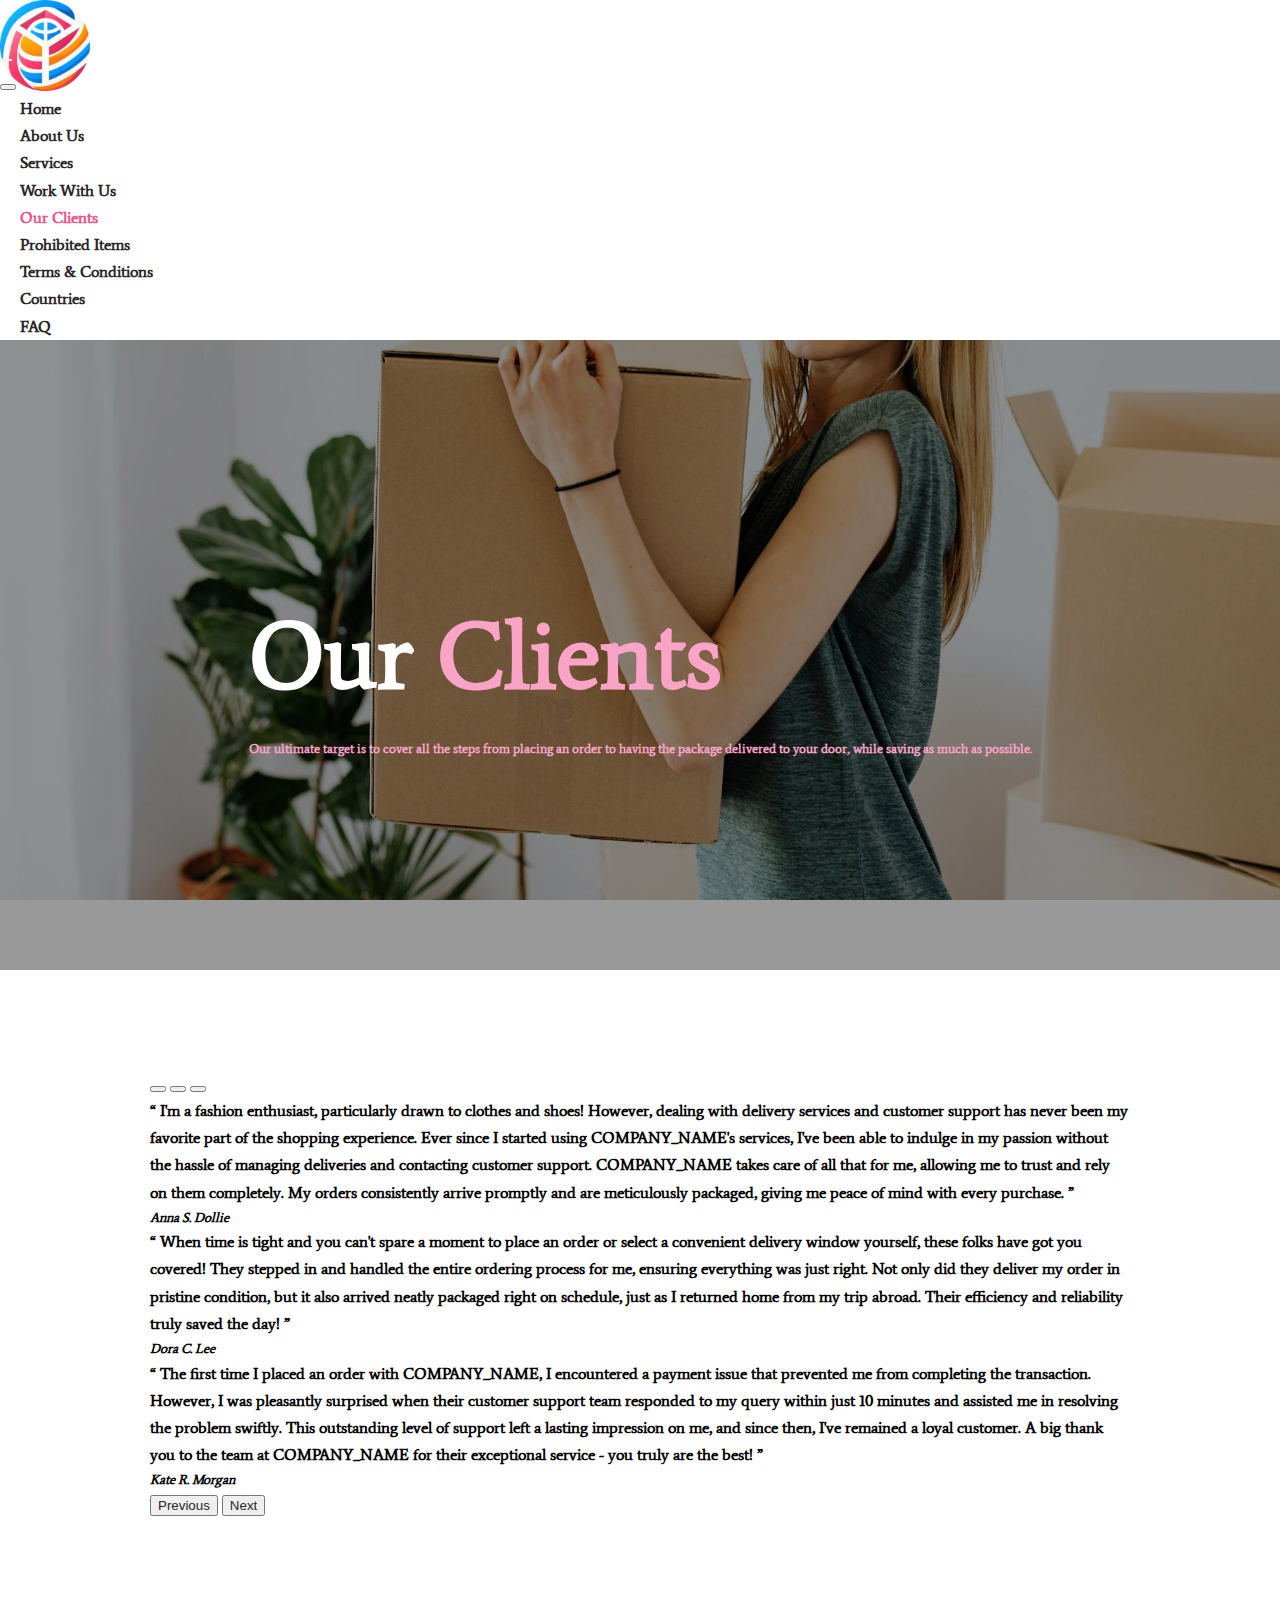
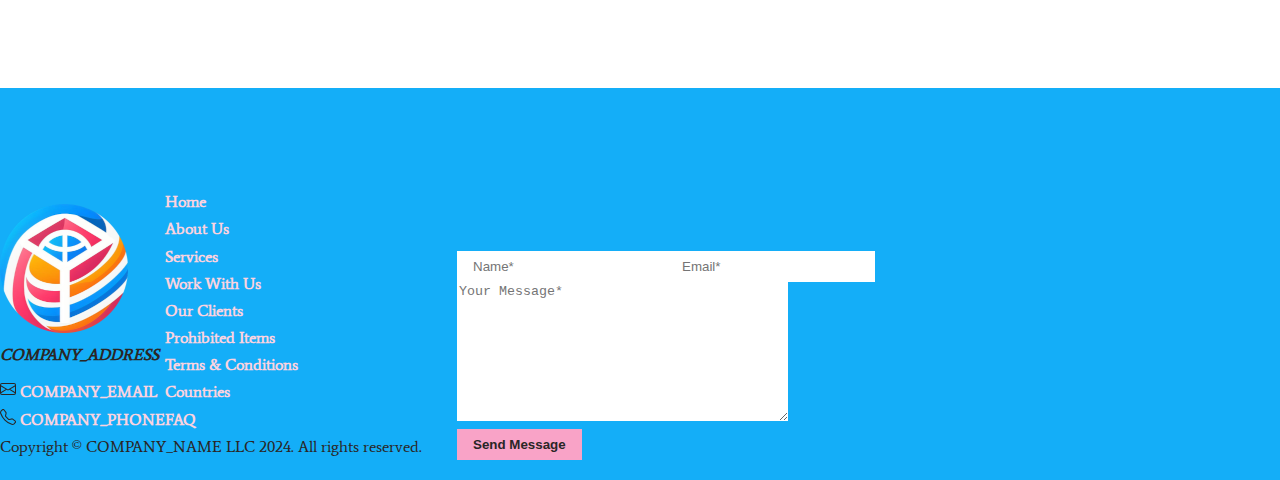
<file: our-clients.html>
<!DOCTYPE html>
<html>

<head>
    <meta charset="utf-8" />
    <meta name="viewport" content="width=device-width, initial-scale=1.0" />
    <title>Our clients - COMPANY_NAME</title>
    <link rel="apple-touch-icon" sizes="180x180" href="/apple-touch-icon.png">
    <link rel="icon" type="image/png" sizes="32x32" href="/favicon-32x32.png">
    <link rel="icon" type="image/png" sizes="16x16" href="/favicon-16x16.png">
    <link rel="manifest" href="/site.webmanifest">
    <link href="https://cdn.jsdelivr.net/npm/bootstrap@5.2.3/dist/css/bootstrap.min.css" rel="stylesheet"
        integrity="sha384-rbsA2VBKQhggwzxH7pPCaAqO46MgnOM80zW1RWuH61DGLwZJEdK2Kadq2F9CUG65" crossorigin="anonymous">
    <link rel="preconnect" href="https://fonts.googleapis.com">
    <link rel="preconnect" href="https://fonts.gstatic.com" crossorigin>
    <link href="https://fonts.googleapis.com/css2?family=Average&display=swap" rel="stylesheet">
    <link rel="stylesheet" href="./assets/css/style.css">
</head>

<body>
    <header>
        <nav class="navbar fixed-top">
            <div class="container-fluid">
                <a class="navbar-brand" href="/">
                    <img src="./assets/img/128.png" alt="">
                </a>
                <button class="navbar-toggler" type="button" data-bs-toggle="offcanvas"
                    data-bs-target="#offcanvasNavbar" aria-controls="offcanvasNavbar">
                    <span class="navbar-toggler-icon"></span>
                </button>
                <div class="offcanvas offcanvas-end" tabindex="-1" id="offcanvasNavbar"
                    aria-labelledby="offcanvasNavbarLabel">
                    <div class="offcanvas-header">
                        <button type="button" class="btn-close" data-bs-dismiss="offcanvas" aria-label="Close"></button>
                    </div>
                    <div class="offcanvas-body">
                        <ul class="navbar-nav justify-content-end flex-grow-1 pe-3">
                            <li class="nav-item">
                                <a class="hover-up nav-link" href="/">Home</a>
                            </li>
                            <li class="nav-item">
                                <a class="hover-up nav-link" href="./about.html">About Us</a>
                            </li>
                            <li class="nav-item">
                                <a class="hover-up nav-link" href="./services.html">Services</a>
                            </li>
                            <li class="nav-item">
                                <a class="hover-up nav-link" href="./work-with-us.html">Work With Us</a>
                            </li>
                            <li class="nav-item">
                                <a class="hover-up nav-link active" href="">Our Clients</a></a>
                            </li>
                            <li class="nav-item">
                                <a class="hover-up nav-link" href="./prohibited.html">Prohibited Items</a>
                            </li>
                            <li class="nav-item">
                                <a class="hover-up nav-link" href="./terms.html">Terms & Conditions</a>
                            </li>
                            <li class="nav-item">
                                <a class="hover-up nav-link" href="./countries.html">Countries</a>
                            </li>
                            <li class="nav-item">
                                <a class="hover-up nav-link" href="./faq.html">FAQ</a>
                            </li>
                        </ul>
                    </div>
                </div>
            </div>
        </nav>
    </header>
    <main>

        <section>
            <div class="container-fluid banner sub-page page-client">
                <div class="wrap">
                    <div class="banner-text">
                        <h1>Our <span>Clients</span></h1>
                        <h5>Our ultimate target is to cover all the steps from placing an order to having the package
                            delivered to your door, while saving as much as possible. </h5>
                    </div>
                </div>
            </div>
        </section>
        <section>
            <div class="container">
                <div id="carouselExampleDark" class="carousel carousel-dark slide" data-bs-ride="carousel">
                    <div class="carousel-indicators">
                        <button type="button" data-bs-target="#carouselExampleDark" data-bs-slide-to="0" class="active"
                            aria-current="true" aria-label="Slide 1"></button>
                        <button type="button" data-bs-target="#carouselExampleDark" data-bs-slide-to="1"
                            aria-label="Slide 2"></button>
                        <button type="button" data-bs-target="#carouselExampleDark" data-bs-slide-to="2"
                            aria-label="Slide 3"></button>
                    </div>
                    <div class="carousel-inner">
                        <div class="carousel-item active" data-bs-interval="10000">
                            <blockquote class="w-100">
                                <q>
                                    I'm a fashion enthusiast, particularly drawn to clothes and shoes! However, dealing
                                    with delivery services and customer support has never been my favorite part of the
                                    shopping experience. Ever since I started using COMPANY_NAME's services, I've been
                                    able to indulge in my passion without the hassle of managing deliveries and
                                    contacting customer support. COMPANY_NAME takes care of all that for me, allowing me
                                    to trust and rely on them completely. My orders consistently arrive promptly and are
                                    meticulously packaged, giving me peace of mind with every purchase.
                                </q>
                                <cite>
                                    <h5 class="mt-2"><b>Anna S. Dollie</b></h5>
                                </cite>
                            </blockquote>
                        </div>
                        <div class="carousel-item" data-bs-interval="2000">
                            <blockquote class="w-100">
                                <q>
                                    When time is tight and you can't spare a moment to place an order or select a
                                    convenient delivery window yourself, these folks have got you covered! They stepped
                                    in and handled the entire ordering process for me, ensuring everything was just
                                    right. Not only did they deliver my order in pristine condition, but it also arrived
                                    neatly packaged right on schedule, just as I returned home from my trip abroad.
                                    Their efficiency and reliability truly saved the day!
                                </q>
                                <cite>
                                    <h5 class="mt-2"><b>Dora C. Lee</b></h5>
                                </cite>
                            </blockquote>
                        </div>
                        <div class="carousel-item">
                            <blockquote class="w-100">
                                <q>
                                    The first time I placed an order with COMPANY_NAME, I encountered a payment issue
                                    that prevented me from completing the transaction. However, I was pleasantly
                                    surprised when their customer support team responded to my query within just 10
                                    minutes and assisted me in resolving the problem swiftly. This outstanding level of
                                    support left a lasting impression on me, and since then, I've remained a loyal
                                    customer. A big thank you to the team at COMPANY_NAME for their exceptional service
                                    - you truly are the best!
                                </q>
                                <cite>
                                    <h5 class="mt-2"><b>Kate R. Morgan</b></h5>
                                </cite>
                            </blockquote>
                        </div>
                    </div>
                    <button class="carousel-control-prev" type="button" data-bs-target="#carouselExampleDark"
                        data-bs-slide="prev">
                        <span class="carousel-control-prev-icon" aria-hidden="true"></span>
                        <span class="visually-hidden">Previous</span>
                    </button>
                    <button class="carousel-control-next" type="button" data-bs-target="#carouselExampleDark"
                        data-bs-slide="next">
                        <span class="carousel-control-next-icon" aria-hidden="true"></span>
                        <span class="visually-hidden">Next</span>
                    </button>
                </div>
            </div>
        </section>

    </main>
    <footer id="footer">
        <div class="container">
            <div class="row pb-5">
                <div class="col-lg-5 col-sm-12 f-left-sec">
                    <div class="row">
                        <div class="col-lg-6 col-sm-6">
                            <a href="index.html">
                                <img src="./assets/img/128.png" alt="logo">
                            </a>
                            <div class="contact">
                                <address class='mt-5'>
                                    <p>COMPANY_ADDRESS</p>
                                </address>
                                <ul class="info">
                                    <li>
                                        <p class="email">
                                            <svg xmlns="http://www.w3.org/2000/svg" width="16" height="16"
                                                fill="currentColor" class="bi bi-envelope" viewBox="0 0 16 16">
                                                <path
                                                    d="M0 4a2 2 0 0 1 2-2h12a2 2 0 0 1 2 2v8a2 2 0 0 1-2 2H2a2 2 0 0 1-2-2zm2-1a1 1 0 0 0-1 1v.217l7 4.2 7-4.2V4a1 1 0 0 0-1-1zm13 2.383-4.708 2.825L15 11.105zm-.034 6.876-5.64-3.471L8 9.583l-1.326-.795-5.64 3.47A1 1 0 0 0 2 13h12a1 1 0 0 0 .966-.741M1 11.105l4.708-2.897L1 5.383z" />
                                            </svg>
                                            <a href="mailto:COMPANY_EMAIL">COMPANY_EMAIL</a>
                                        </p>
                                    </li>
                                    <li>
                                        <p class="tel">
                                            <svg xmlns="http://www.w3.org/2000/svg" width="16" height="16"
                                                fill="currentColor" class="bi bi-telephone" viewBox="0 0 16 16">
                                                <path
                                                    d="M3.654 1.328a.678.678 0 0 0-1.015-.063L1.605 2.3c-.483.484-.661 1.169-.45 1.77a17.6 17.6 0 0 0 4.168 6.608 17.6 17.6 0 0 0 6.608 4.168c.601.211 1.286.033 1.77-.45l1.034-1.034a.678.678 0 0 0-.063-1.015l-2.307-1.794a.68.68 0 0 0-.58-.122l-2.19.547a1.75 1.75 0 0 1-1.657-.459L5.482 8.062a1.75 1.75 0 0 1-.46-1.657l.548-2.19a.68.68 0 0 0-.122-.58zM1.884.511a1.745 1.745 0 0 1 2.612.163L6.29 2.98c.329.423.445.974.315 1.494l-.547 2.19a.68.68 0 0 0 .178.643l2.457 2.457a.68.68 0 0 0 .644.178l2.189-.547a1.75 1.75 0 0 1 1.494.315l2.306 1.794c.829.645.905 1.87.163 2.611l-1.034 1.034c-.74.74-1.846 1.065-2.877.702a18.6 18.6 0 0 1-7.01-4.42 18.6 18.6 0 0 1-4.42-7.009c-.362-1.03-.037-2.137.703-2.877z" />
                                            </svg>
                                            <a href="tel:+16066204290">COMPANY_PHONE</a>
                                        </p>
                                    </li>
                                </ul>
                            </div>
                        </div>
                        <div class="col-lg-6 col-sm-6">
                            <ul class="sub-nav mt-5">
                                <li class="nav-item">
                                    <a href="/">Home</a>
                                </li>
                                <li class="nav-item">
                                    <a href="./about.html">About Us</a>
                                </li>
                                <li class="nav-item">
                                    <a href="./services.html">Services</a>
                                </li>
                                <li class="nav-item">
                                    <a href="./work-with-us.html">Work With Us</a>
                                </li>
                                <li class="nav-item">
                                    <a href="./our-clients.html">Our Clients</a></a>
                                </li>
                                <li class="nav-item">
                                    <a href="./prohibited.html">Prohibited Items</a>
                                </li>
                                <li class="nav-item">
                                    <a href="./terms.html">Terms & Conditions</a>
                                </li>
                                <li class="nav-item">
                                    <a href="./countries.html">Countries</a>
                                </li>
                                <li class="nav-item">
                                    <a href="./faq.html">FAQ</a>
                                </li>
                            </ul>
                        </div>
                    </div>
                    <div class="col-lg-12 pt-5 mt-5">
                        <span class="copyright">Copyright &copy; COMPANY_NAME LLC 2024. All rights reserved.</span>
                    </div>
                </div>
                <div class="col-lg-7 col-sm-12">
                    <div class="form-container">
                        <form id="contact_us_form" enctype="multipart/form-data">
                            <div class="mb-3">
                                <div class="row g-2">
                                    <div class="col-md">
                                        <input type="text" name="name" required class="form-control form-control-lg"
                                            placeholder="Name*" />
                                    </div>
                                    <div class="col-md">
                                        <input type="email" required name="contact-email"
                                            class="form-control form-control-lg" placeholder="Email*" />
                                    </div>
                                </div>
                            </div>
                            <div class="mb-3">
                                <textarea name="message" required class="form-control form-control-lg" rows="9"
                                    cols="39" placeholder="Your Message*"></textarea>
                            </div>
                            <div class="">
                                <input id="submit" class="hover-up btn btn-lg btn-primary" type="submit"
                                    value="Send Message" />
                            </div>
                        </form>
                    </div>
                </div>
            </div>
        </div>
    </footer>
    </div>
    <script src="https://cdn.jsdelivr.net/npm/bootstrap@5.2.3/dist/js/bootstrap.bundle.min.js"
        integrity="sha384-kenU1KFdBIe4zVF0s0G1M5b4hcpxyD9F7jL+jjXkk+Q2h455rYXK/7HAuoJl+0I4"
        crossorigin="anonymous"></script>
    <script src="https://cdn.jsdelivr.net/npm/jquery@3.7.1/dist/jquery.min.js"></script>
    <script src="./assets/js/script.js"></script>
</body>

</html>
</file>
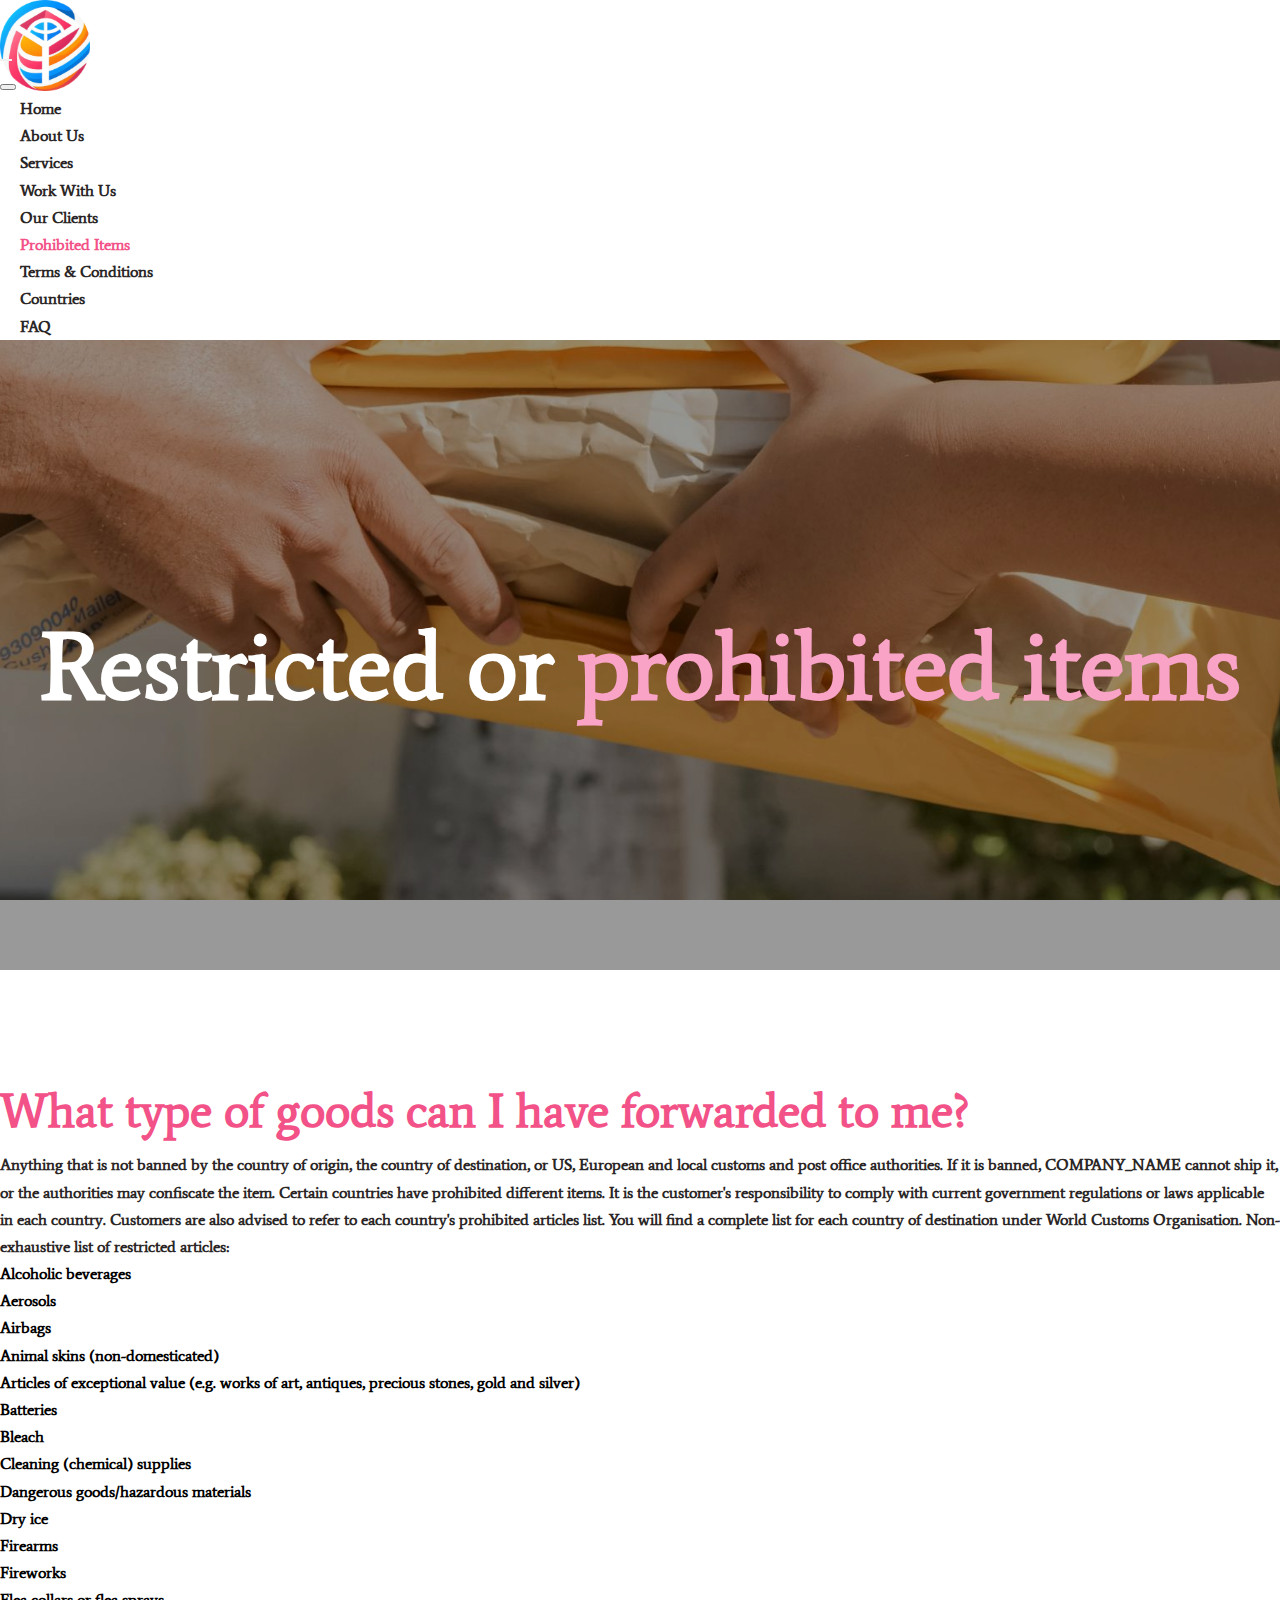
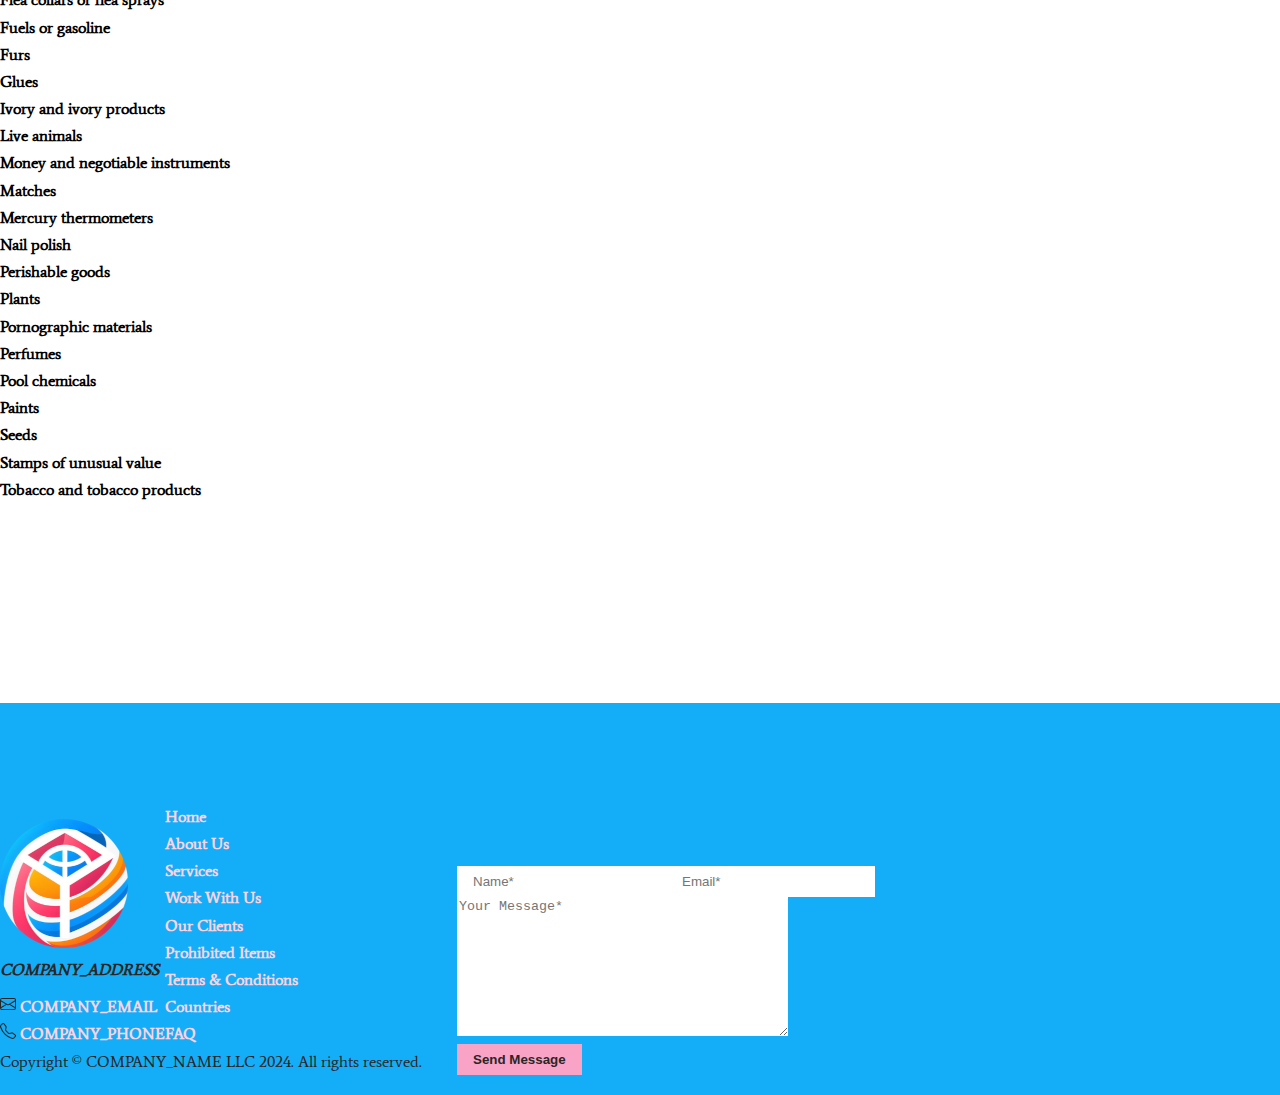
<file: prohibited.html>
<!DOCTYPE html>
<html>

<head>
    <meta charset="utf-8" />
    <meta name="viewport" content="width=device-width, initial-scale=1.0" />
    <title>Prohibited items - COMPANY_NAME</title>
    <link rel="apple-touch-icon" sizes="180x180" href="/apple-touch-icon.png">
    <link rel="icon" type="image/png" sizes="32x32" href="/favicon-32x32.png">
    <link rel="icon" type="image/png" sizes="16x16" href="/favicon-16x16.png">
    <link rel="manifest" href="/site.webmanifest">
    <link href="https://cdn.jsdelivr.net/npm/bootstrap@5.2.3/dist/css/bootstrap.min.css" rel="stylesheet"
        integrity="sha384-rbsA2VBKQhggwzxH7pPCaAqO46MgnOM80zW1RWuH61DGLwZJEdK2Kadq2F9CUG65" crossorigin="anonymous">
    <link rel="preconnect" href="https://fonts.googleapis.com">
    <link rel="preconnect" href="https://fonts.gstatic.com" crossorigin>
    <link href="https://fonts.googleapis.com/css2?family=Average&display=swap" rel="stylesheet">
    <link rel="stylesheet" href="./assets/css/style.css">
</head>

<body>
    <header>
        <nav class="navbar fixed-top">
            <div class="container-fluid">
                <a class="navbar-brand" href="/">
                    <img src="./assets/img/128.png" alt="">
                </a>
                <button class="navbar-toggler" type="button" data-bs-toggle="offcanvas"
                    data-bs-target="#offcanvasNavbar" aria-controls="offcanvasNavbar">
                    <span class="navbar-toggler-icon"></span>
                </button>
                <div class="offcanvas offcanvas-end" tabindex="-1" id="offcanvasNavbar"
                    aria-labelledby="offcanvasNavbarLabel">
                    <div class="offcanvas-header">
                        <button type="button" class="btn-close" data-bs-dismiss="offcanvas" aria-label="Close"></button>
                    </div>
                    <div class="offcanvas-body">
                        <ul class="navbar-nav justify-content-end flex-grow-1 pe-3">
                            <li class="nav-item">
                                <a class="hover-up nav-link" href="/">Home</a>
                            </li>
                            <li class="nav-item">
                                <a class="hover-up nav-link" href="./about.html">About Us</a>
                            </li>
                            <li class="nav-item">
                                <a class="hover-up nav-link" href="./services.html">Services</a>
                            </li>
                            <li class="nav-item">
                                <a class="hover-up nav-link" href="./work-with-us.html">Work With Us</a>
                            </li>
                            <li class="nav-item">
                                <a class="hover-up nav-link" href="">Our Clients</a></a>
                            </li>
                            <li class="nav-item">
                                <a class="hover-up nav-link active" href="">Prohibited Items</a>
                            </li>
                            <li class="nav-item">
                                <a class="hover-up nav-link" href="./terms.html">Terms & Conditions</a>
                            </li>
                            <li class="nav-item">
                                <a class="hover-up nav-link" href="./countries.html">Countries</a>
                            </li>
                            <li class="nav-item">
                                <a class="hover-up nav-link" href="./faq.html">FAQ</a>
                            </li>
                        </ul>
                    </div>
                </div>
            </div>
        </nav>
    </header>
    <main>
        <section>
            <div class="container-fluid banner sub-page page-proh">
                <div class="wrap">
                    <div class="banner-text">
                        <h1>Restricted or <span>prohibited items</span></h1>
                    </div>
                </div>
            </div>
        </section>
        <section class="solutions">
            <div class="container">
                <h2 class="mb-5">What type of goods can I have forwarded to me?</h2>
                <p class="mb-3">Anything that is not banned by the country of origin, the country of destination, or US,
                    European and local customs and post office authorities. If it is banned, COMPANY_NAME cannot ship
                    it, or the authorities may confiscate the item. Certain countries have prohibited different items.
                    It is the customer's responsibility to comply with current government regulations or laws applicable
                    in each country. Customers are also advised to refer to each country's prohibited articles list. You
                    will find a complete list for each country of destination under World Customs Organisation.
                    Non-exhaustive list of restricted articles:</p>
                <div class="row">
                    <div class="col-6">
                        <ul>
                            <li>Alcoholic beverages</li>
                            <li>Aerosols</li>
                            <li>Airbags</li>
                            <li>Animal skins (non-domesticated)</li>
                            <li>Articles of exceptional value (e.g. works of art, antiques, precious stones, gold and
                                silver)</li>
                            <li>Batteries</li>
                            <li>Bleach</li>
                            <li>Cleaning (chemical) supplies</li>
                            <li>Dangerous goods/hazardous materials</li>
                            <li>Dry ice</li>
                            <li>Firearms</li>
                            <li>Fireworks</li>
                            <li>Flea collars or flea sprays</li>
                            <li>Fuels or gasoline</li>
                            <li>Furs</li>
                            <li>Glues</li>
                        </ul>
                    </div>
                    <div class="col-6">
                        <ul>
                            <li>Ivory and ivory products</li>
                            <li>Live animals</li>
                            <li>Money and negotiable instruments</li>
                            <li>Matches</li>
                            <li>Mercury thermometers</li>
                            <li>Nail polish</li>
                            <li>Perishable goods</li>
                            <li>Plants</li>
                            <li>Pornographic materials</li>
                            <li>Perfumes</li>
                            <li>Pool chemicals</li>
                            <li>Paints</li>
                            <li>Seeds</li>
                            <li>Stamps of unusual value</li>
                            <li>Tobacco and tobacco products</li>
                        </ul>
                    </div>
                </div>
            </div>
        </section>
    </main>
    <footer id="footer">
        <div class="container">
            <div class="row pb-5">
                <div class="col-lg-5 col-sm-12 f-left-sec">
                    <div class="row">
                        <div class="col-lg-6 col-sm-6">
                            <a href="index.html">
                                <img src="./assets/img/128.png" alt="logo">
                            </a>
                            <div class="contact">
                                <address class='mt-5'>
                                    <p>COMPANY_ADDRESS</p>
                                </address>
                                <ul class="info">
                                    <li>
                                        <p class="email">
                                            <svg xmlns="http://www.w3.org/2000/svg" width="16" height="16"
                                                fill="currentColor" class="bi bi-envelope" viewBox="0 0 16 16">
                                                <path
                                                    d="M0 4a2 2 0 0 1 2-2h12a2 2 0 0 1 2 2v8a2 2 0 0 1-2 2H2a2 2 0 0 1-2-2zm2-1a1 1 0 0 0-1 1v.217l7 4.2 7-4.2V4a1 1 0 0 0-1-1zm13 2.383-4.708 2.825L15 11.105zm-.034 6.876-5.64-3.471L8 9.583l-1.326-.795-5.64 3.47A1 1 0 0 0 2 13h12a1 1 0 0 0 .966-.741M1 11.105l4.708-2.897L1 5.383z" />
                                            </svg>
                                            <a href="mailto:COMPANY_EMAIL">COMPANY_EMAIL</a>
                                        </p>
                                    </li>
                                    <li>
                                        <p class="tel">
                                            <svg xmlns="http://www.w3.org/2000/svg" width="16" height="16"
                                                fill="currentColor" class="bi bi-telephone" viewBox="0 0 16 16">
                                                <path
                                                    d="M3.654 1.328a.678.678 0 0 0-1.015-.063L1.605 2.3c-.483.484-.661 1.169-.45 1.77a17.6 17.6 0 0 0 4.168 6.608 17.6 17.6 0 0 0 6.608 4.168c.601.211 1.286.033 1.77-.45l1.034-1.034a.678.678 0 0 0-.063-1.015l-2.307-1.794a.68.68 0 0 0-.58-.122l-2.19.547a1.75 1.75 0 0 1-1.657-.459L5.482 8.062a1.75 1.75 0 0 1-.46-1.657l.548-2.19a.68.68 0 0 0-.122-.58zM1.884.511a1.745 1.745 0 0 1 2.612.163L6.29 2.98c.329.423.445.974.315 1.494l-.547 2.19a.68.68 0 0 0 .178.643l2.457 2.457a.68.68 0 0 0 .644.178l2.189-.547a1.75 1.75 0 0 1 1.494.315l2.306 1.794c.829.645.905 1.87.163 2.611l-1.034 1.034c-.74.74-1.846 1.065-2.877.702a18.6 18.6 0 0 1-7.01-4.42 18.6 18.6 0 0 1-4.42-7.009c-.362-1.03-.037-2.137.703-2.877z" />
                                            </svg>
                                            <a href="tel:+16066204290">COMPANY_PHONE</a>
                                        </p>
                                    </li>
                                </ul>
                            </div>
                        </div>
                        <div class="col-lg-6 col-sm-6">
                            <ul class="sub-nav mt-5">
                                <li class="nav-item">
                                    <a href="/">Home</a>
                                </li>
                                <li class="nav-item">
                                    <a href="./about.html">About Us</a>
                                </li>
                                <li class="nav-item">
                                    <a href="./services.html">Services</a>
                                </li>
                                <li class="nav-item">
                                    <a href="./work-with-us.html">Work With Us</a>
                                </li>
                                <li class="nav-item">
                                    <a href="./our-clients.html">Our Clients</a></a>
                                </li>
                                <li class="nav-item">
                                    <a href="./prohibited.html">Prohibited Items</a>
                                </li>
                                <li class="nav-item">
                                    <a href="./terms.html">Terms & Conditions</a>
                                </li>
                                <li class="nav-item">
                                    <a href="./countries.html">Countries</a>
                                </li>
                                <li class="nav-item">
                                    <a href="./faq.html">FAQ</a>
                                </li>
                            </ul>
                        </div>
                    </div>
                    <div class="col-lg-12 pt-5 mt-5">
                        <span class="copyright">Copyright &copy; COMPANY_NAME LLC 2024. All rights reserved.</span>
                    </div>
                </div>
                <div class="col-lg-7 col-sm-12">
                    <div class="form-container">
                        <form id="contact_us_form" enctype="multipart/form-data">
                            <div class="mb-3">
                                <div class="row g-2">
                                    <div class="col-md">
                                        <input type="text" name="name" required class="form-control form-control-lg"
                                            placeholder="Name*" />
                                    </div>
                                    <div class="col-md">
                                        <input type="email" required name="contact-email"
                                            class="form-control form-control-lg" placeholder="Email*" />
                                    </div>
                                </div>
                            </div>
                            <div class="mb-3">
                                <textarea name="message" required class="form-control form-control-lg" rows="9"
                                    cols="39" placeholder="Your Message*"></textarea>
                            </div>
                            <div class="">
                                <input id="submit" class="hover-up btn btn-lg btn-primary" type="submit"
                                    value="Send Message" />
                            </div>
                        </form>
                    </div>
                </div>
            </div>
        </div>
    </footer>
    </div>
    <script src="https://cdn.jsdelivr.net/npm/bootstrap@5.2.3/dist/js/bootstrap.bundle.min.js"
        integrity="sha384-kenU1KFdBIe4zVF0s0G1M5b4hcpxyD9F7jL+jjXkk+Q2h455rYXK/7HAuoJl+0I4"
        crossorigin="anonymous"></script>
    <script src="https://cdn.jsdelivr.net/npm/jquery@3.7.1/dist/jquery.min.js"></script>
    <script src="./assets/js/script.js"></script>
</body>

</html>
</file>
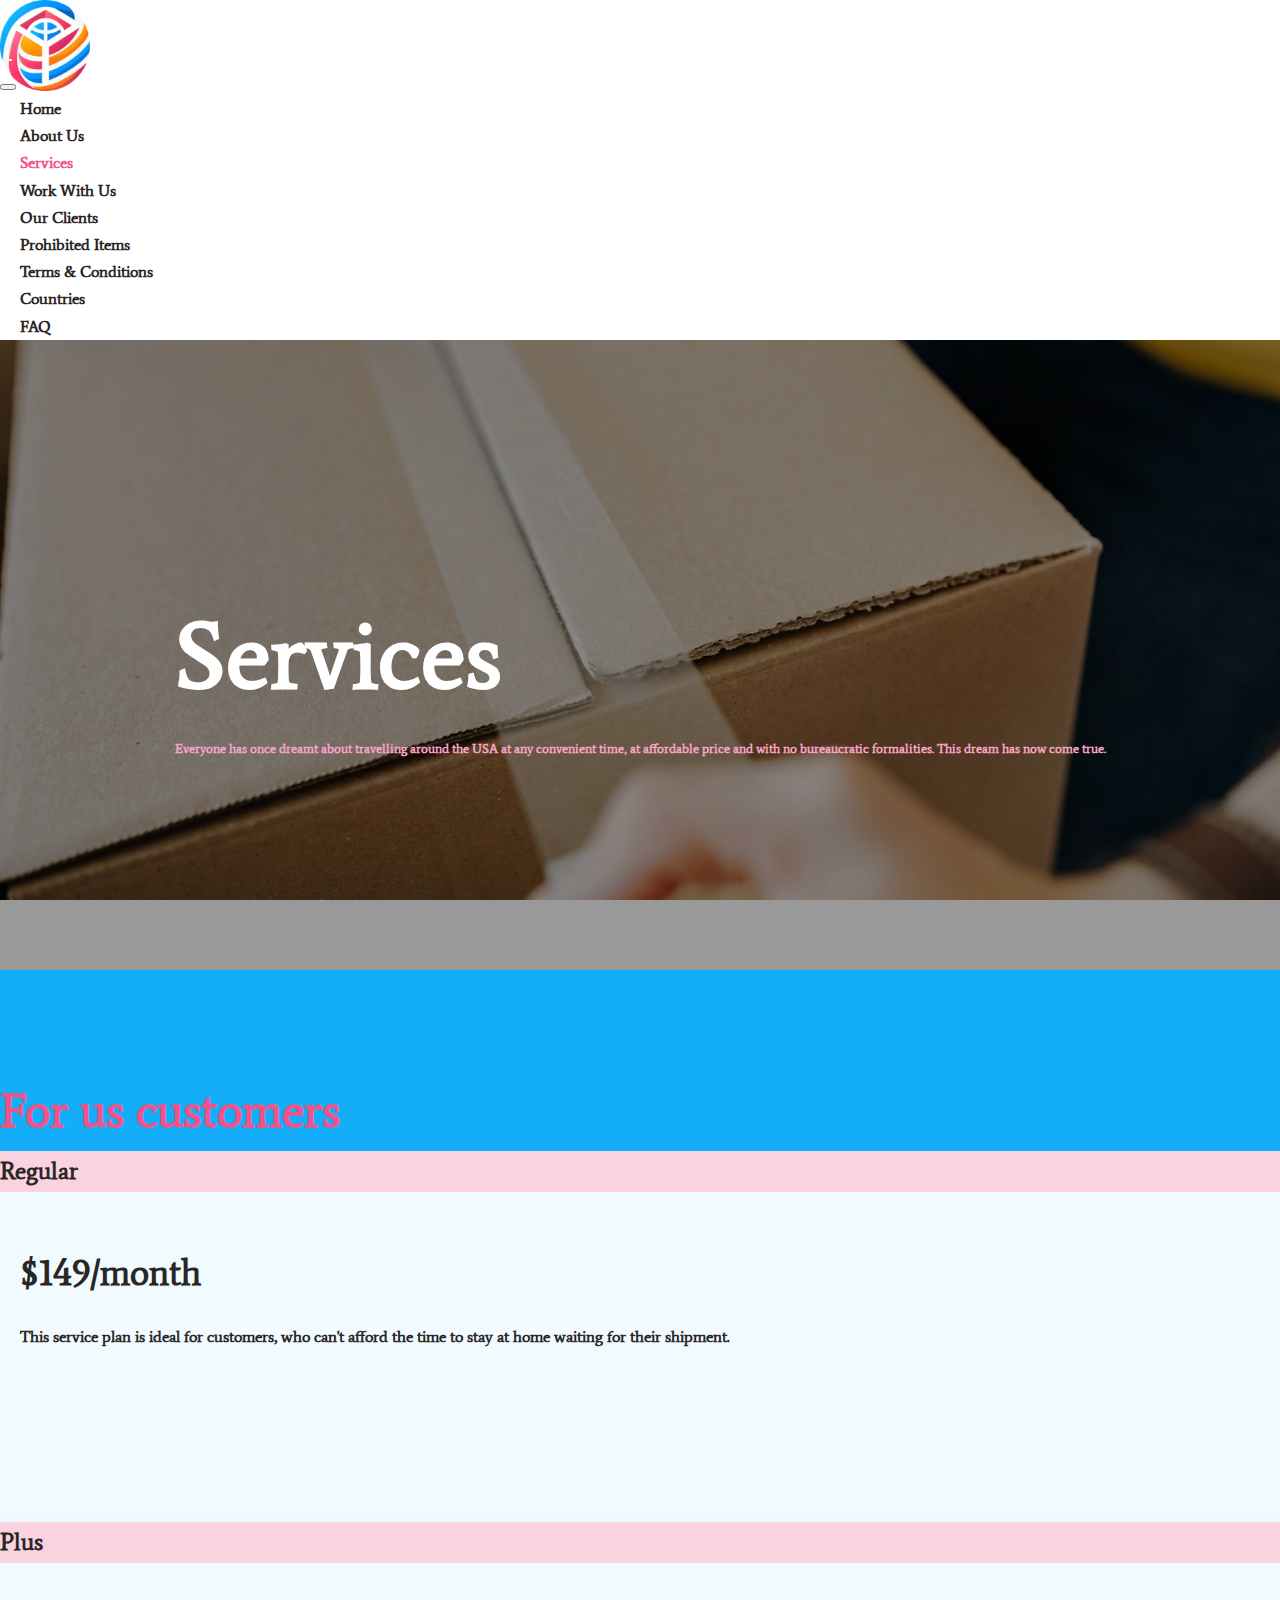
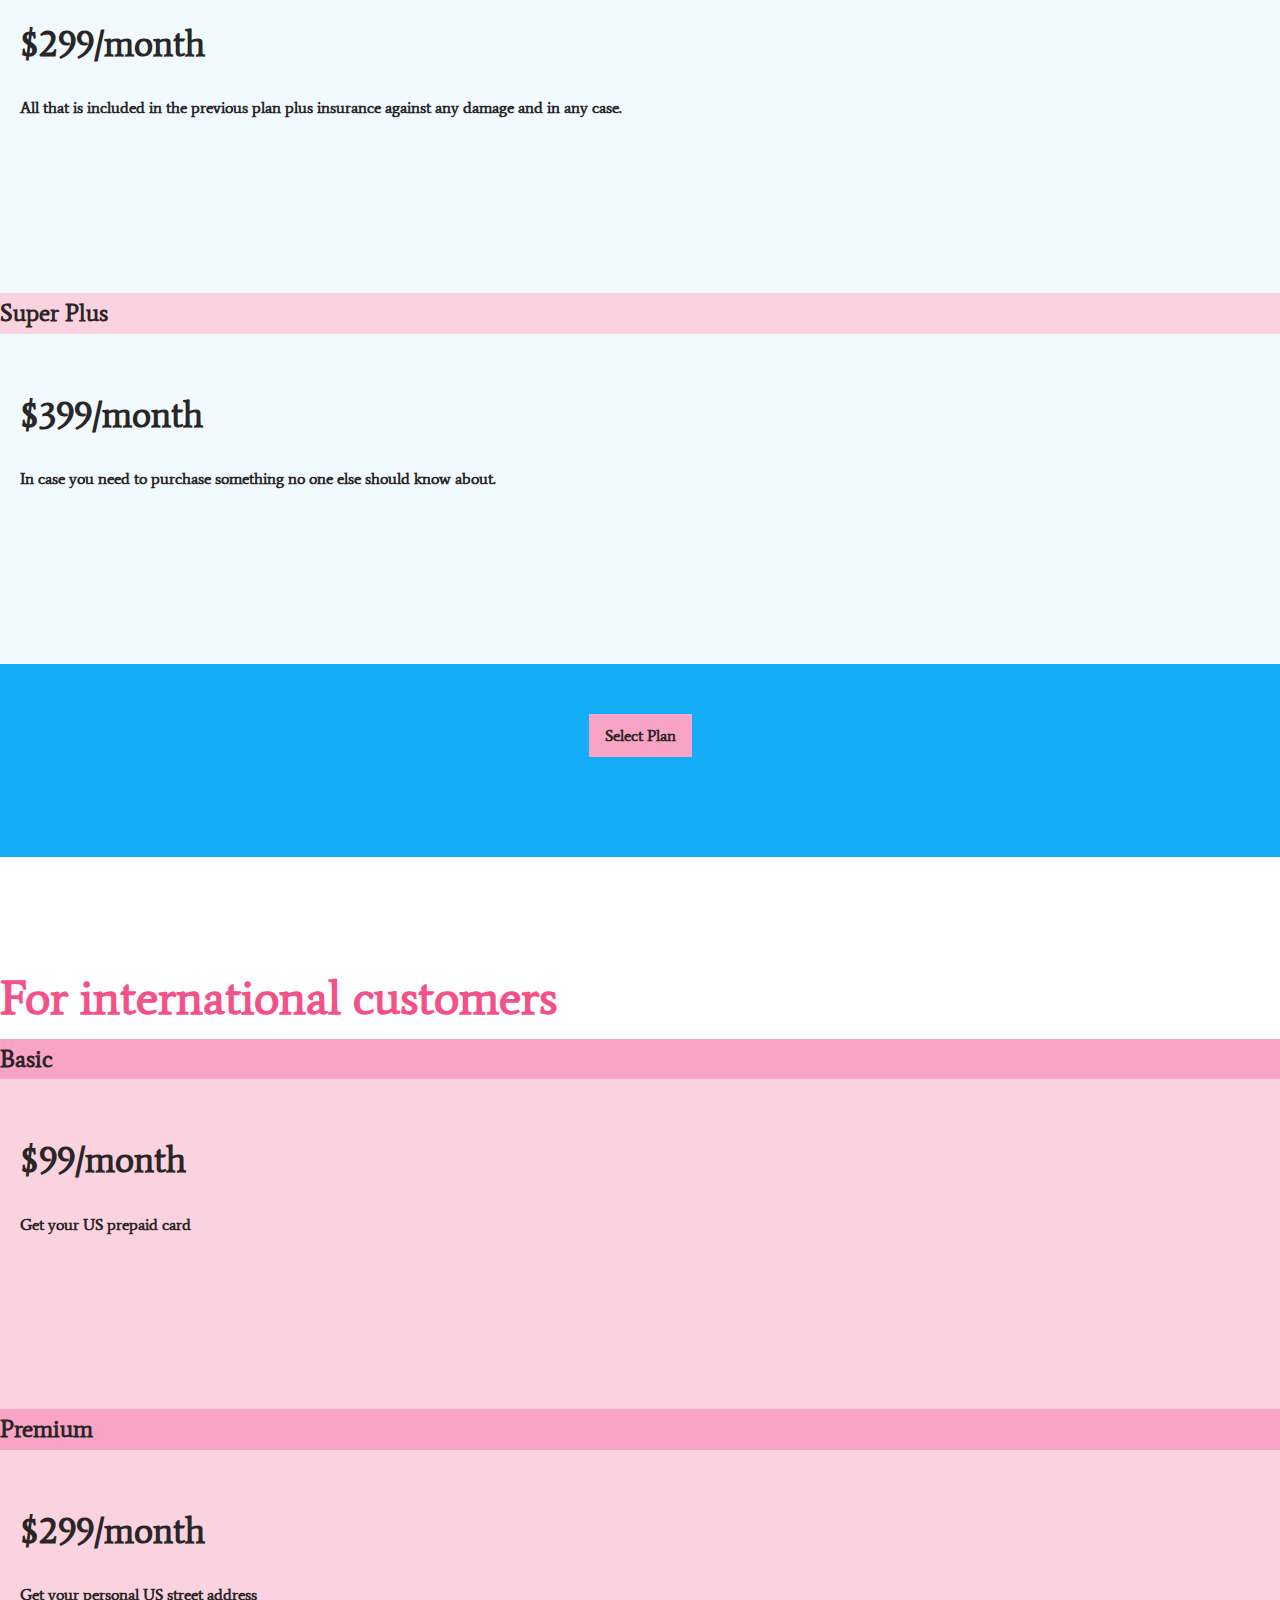
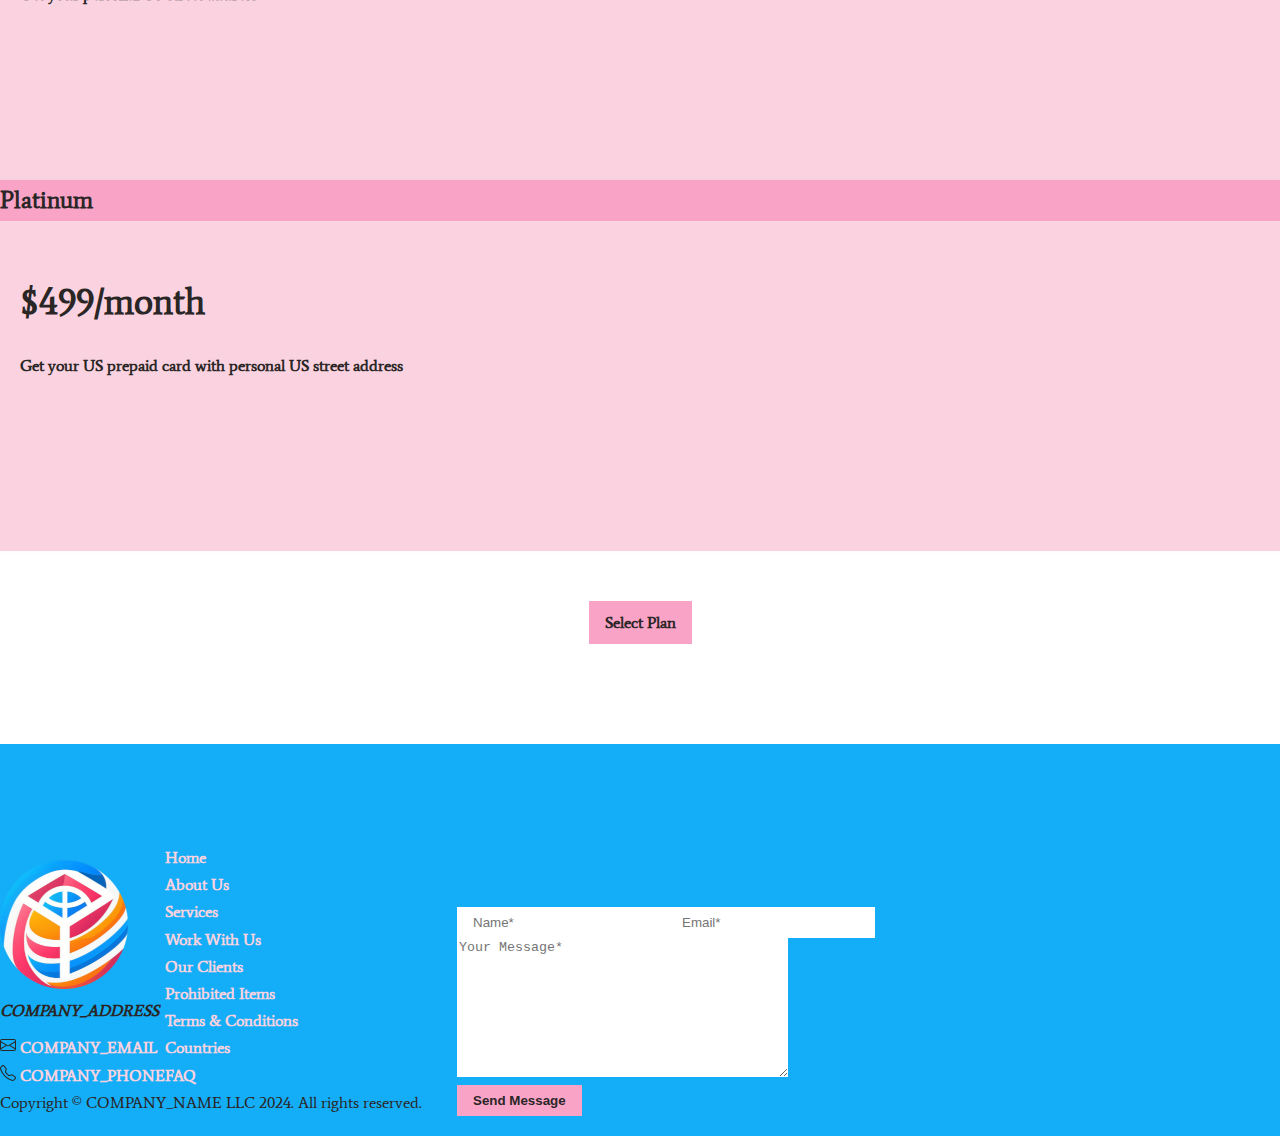
<file: services.html>
<!DOCTYPE html>
<html>

<head>
    <meta charset="utf-8" />
    <meta name="viewport" content="width=device-width, initial-scale=1.0" />
    <title>Services - COMPANY_NAME</title>
    <link rel="apple-touch-icon" sizes="180x180" href="/apple-touch-icon.png">
    <link rel="icon" type="image/png" sizes="32x32" href="/favicon-32x32.png">
    <link rel="icon" type="image/png" sizes="16x16" href="/favicon-16x16.png">
    <link rel="manifest" href="/site.webmanifest">
    <link href="https://cdn.jsdelivr.net/npm/bootstrap@5.2.3/dist/css/bootstrap.min.css" rel="stylesheet"
        integrity="sha384-rbsA2VBKQhggwzxH7pPCaAqO46MgnOM80zW1RWuH61DGLwZJEdK2Kadq2F9CUG65" crossorigin="anonymous">
    <link rel="preconnect" href="https://fonts.googleapis.com">
    <link rel="preconnect" href="https://fonts.gstatic.com" crossorigin>
    <link href="https://fonts.googleapis.com/css2?family=Average&display=swap" rel="stylesheet">
    <link rel="stylesheet" href="./assets/css/style.css">
</head>

<body>
    <header>
        <nav class="navbar fixed-top">
            <div class="container-fluid">
                <a class="navbar-brand" href="/">
                    <img src="./assets/img/128.png" alt="">
                </a>
                <button class="navbar-toggler" type="button" data-bs-toggle="offcanvas"
                    data-bs-target="#offcanvasNavbar" aria-controls="offcanvasNavbar">
                    <span class="navbar-toggler-icon"></span>
                </button>
                <div class="offcanvas offcanvas-end" tabindex="-1" id="offcanvasNavbar"
                    aria-labelledby="offcanvasNavbarLabel">
                    <div class="offcanvas-header">
                        <button type="button" class="btn-close" data-bs-dismiss="offcanvas" aria-label="Close"></button>
                    </div>
                    <div class="offcanvas-body">
                        <ul class="navbar-nav justify-content-end flex-grow-1 pe-3">
                            <li class="nav-item">
                                <a class="hover-up nav-link" href="/">Home</a>
                            </li>
                            <li class="nav-item">
                                <a class="hover-up nav-link" href="./about.html">About Us</a>
                            </li>
                            <li class="nav-item">
                                <a class="hover-up nav-link active" href="">Services</a>
                            </li>
                            <li class="nav-item">
                                <a class="hover-up nav-link" href="./work-with-us.html">Work With Us</a>
                            </li>
                            <li class="nav-item">
                                <a class="hover-up nav-link" href="./our-clients.html">Our Clients</a></a>
                            </li>
                            <li class="nav-item">
                                <a class="hover-up nav-link" href="./prohibited.html">Prohibited Items</a>
                            </li>
                            <li class="nav-item">
                                <a class="hover-up nav-link" href="./terms.html">Terms & Conditions</a>
                            </li>
                            <li class="nav-item">
                                <a class="hover-up nav-link" href="./countries.html">Countries</a>
                            </li>
                            <li class="nav-item">
                                <a class="hover-up nav-link" href="./faq.html">FAQ</a>
                            </li>
                        </ul>
                    </div>
                </div>
            </div>
        </nav>
    </header>
    <main>
        <section>
            <div class="container-fluid banner sub-page page-services">
                <div class="wrap">
                    <div class="banner-text">
                        <h1 class="text-end">Services</h1>
                        <h5 class="text-end">
                            Everyone has once dreamt about travelling around the USA at any convenient time, at
                            affordable price and with no bureaucratic formalities. This dream has now come true.
                        </h5>
                    </div>
                </div>
            </div>
        </section>
        <section class="brown">
            <div class="container">
                    <h2 class="text-center mb-5">For us customers</h2>
                    <div class="row">
                        <div class="col-lg-4">
                            <div class="price-card card text-center">
                                <div class="card-header">
                                    <h4 class="mt-4 mb-4">Regular</h4>
                                </div>
                                <div class="card-body card-regular">
                                    <div class="body-wrapper active" id="body-1">
                                        <h3 class="card-title">$149/month</h3>
                                        <p class="card-text">
                                            This service plan is ideal for customers, who can't afford the time to stay
                                            at home waiting for their shipment.
                                        </p>
                                    </div>
                                </div>
                            </div>
                        </div>
                        <div class="col-lg-4">
                            <div class="price-card card text-center">
                                <div class="card-header">
                                    <h4 class="mt-4 mb-4">Plus</h4>
                                </div>
                                <div class="card-body card-regular">
                                    <div class="body-wrapper active" id="body-2">
                                        <h3 class="card-title">$299/month</h3>
                                        <p class="card-text">
                                            All that is included in the previous plan plus insurance against any damage
                                            and in any case.
                                        </p>
                                    </div>
                                </div>
                            </div>
                        </div>
                        <div class="col-lg-4">
                            <div class="price-card card text-center">
                                <div class="card-header">
                                    <h4 class="mt-4 mb-4">Super Plus</h4>
                                </div>
                                <div class="card-body card-regular">
                                    <div class="body-wrapper active" id="body-3">
                                        <h3 class="card-title">$399/month</h3>
                                        <p class="card-text">
                                            In case you need to purchase something no one else should know
                                            about.<br><bR>
                                        </p>
                                    </div>
                                </div>
                            </div>
                        </div>
                    </div>
                    <div class="button">
                        <a href="#contact_us_form" class="hover-up btn-lg btn btn-primary">Select Plan</a>
                    </div>
            </div>
        </section>
        <section class="interaction">
            <div class="container">
                <h2 class="text-center mb-5">For international customers</h2>
                <div class="row">
                    <div class="col-lg-4">
                        <div class="price-card card text-center">
                            <div class="card-header">
                                <h4 class="mt-4 mb-4">Basic</h4>
                            </div>
                            <div class="card-body card-regular">
                                <div class="body-wrapper active" id="body-1">
                                    <h3 class="card-title">$99/month</h3>
                                    <p class="card-text">
                                        Get your US prepaid card
                                    </p>
                                </div>
                            </div>
                        </div>
                    </div>
                    <div class="col-lg-4">
                        <div class="price-card card text-center">
                            <div class="card-header">
                                <h4 class="mt-4 mb-4">Premium</h4>
                            </div>
                            <div class="card-body card-regular">
                                <div class="body-wrapper active" id="body-2">
                                    <h3 class="card-title">$299/month</h3>
                                    <p class="card-text">
                                        Get your personal US street address
                                    </p>
                                </div>
                            </div>
                        </div>
                    </div>
                    <div class="col-lg-4">
                        <div class="price-card card text-center">
                            <div class="card-header">
                                <h4 class="mt-4 mb-4">Platinum</h4>
                            </div>
                            <div class="card-body card-regular">
                                <div class="body-wrapper active" id="body-3">
                                    <h3 class="card-title">$499/month</h3>
                                    <p class="card-text">
                                        Get your US prepaid card with personal US street address
                                    </p>
                                </div>
                            </div>
                        </div>
                    </div>
                </div>
                <div class="button">
                    <a href="#contact_us_form" class="hover-up btn-lg btn btn-primary">Select Plan</a>
                </div>
            </div>
        </section>



    </main>
    <footer id="footer">
        <div class="container">
            <div class="row pb-5">
                <div class="col-lg-5 col-sm-12 f-left-sec">
                    <div class="row">
                        <div class="col-lg-6 col-sm-6">
                            <a href="index.html">
                                <img src="./assets/img/128.png" alt="logo">
                            </a>
                            <div class="contact">
                                <address class='mt-5'>
                                    <p>COMPANY_ADDRESS</p>
                                </address>
                                <ul class="info">
                                    <li>
                                        <p class="email">
                                            <svg xmlns="http://www.w3.org/2000/svg" width="16" height="16"
                                                fill="currentColor" class="bi bi-envelope" viewBox="0 0 16 16">
                                                <path
                                                    d="M0 4a2 2 0 0 1 2-2h12a2 2 0 0 1 2 2v8a2 2 0 0 1-2 2H2a2 2 0 0 1-2-2zm2-1a1 1 0 0 0-1 1v.217l7 4.2 7-4.2V4a1 1 0 0 0-1-1zm13 2.383-4.708 2.825L15 11.105zm-.034 6.876-5.64-3.471L8 9.583l-1.326-.795-5.64 3.47A1 1 0 0 0 2 13h12a1 1 0 0 0 .966-.741M1 11.105l4.708-2.897L1 5.383z" />
                                            </svg>
                                            <a href="mailto:COMPANY_EMAIL">COMPANY_EMAIL</a>
                                        </p>
                                    </li>
                                    <li>
                                        <p class="tel">
                                            <svg xmlns="http://www.w3.org/2000/svg" width="16" height="16"
                                                fill="currentColor" class="bi bi-telephone" viewBox="0 0 16 16">
                                                <path
                                                    d="M3.654 1.328a.678.678 0 0 0-1.015-.063L1.605 2.3c-.483.484-.661 1.169-.45 1.77a17.6 17.6 0 0 0 4.168 6.608 17.6 17.6 0 0 0 6.608 4.168c.601.211 1.286.033 1.77-.45l1.034-1.034a.678.678 0 0 0-.063-1.015l-2.307-1.794a.68.68 0 0 0-.58-.122l-2.19.547a1.75 1.75 0 0 1-1.657-.459L5.482 8.062a1.75 1.75 0 0 1-.46-1.657l.548-2.19a.68.68 0 0 0-.122-.58zM1.884.511a1.745 1.745 0 0 1 2.612.163L6.29 2.98c.329.423.445.974.315 1.494l-.547 2.19a.68.68 0 0 0 .178.643l2.457 2.457a.68.68 0 0 0 .644.178l2.189-.547a1.75 1.75 0 0 1 1.494.315l2.306 1.794c.829.645.905 1.87.163 2.611l-1.034 1.034c-.74.74-1.846 1.065-2.877.702a18.6 18.6 0 0 1-7.01-4.42 18.6 18.6 0 0 1-4.42-7.009c-.362-1.03-.037-2.137.703-2.877z" />
                                            </svg>
                                            <a href="tel:+16066204290">COMPANY_PHONE</a>
                                        </p>
                                    </li>
                                </ul>
                            </div>
                        </div>
                        <div class="col-lg-6 col-sm-6">
                            <ul class="sub-nav mt-5">
                                <li class="nav-item">
                                    <a href="/">Home</a>
                                </li>
                                <li class="nav-item">
                                    <a href="./about.html">About Us</a>
                                </li>
                                <li class="nav-item">
                                    <a href="./services.html">Services</a>
                                </li>
                                <li class="nav-item">
                                    <a href="./work-with-us.html">Work With Us</a>
                                </li>
                                <li class="nav-item">
                                    <a href="./our-clients.html">Our Clients</a></a>
                                </li>
                                <li class="nav-item">
                                    <a href="./prohibited.html">Prohibited Items</a>
                                </li>
                                <li class="nav-item">
                                    <a href="./terms.html">Terms & Conditions</a>
                                </li>
                                <li class="nav-item">
                                    <a href="./countries.html">Countries</a>
                                </li>
                                <li class="nav-item">
                                    <a href="./faq.html">FAQ</a>
                                </li>
                            </ul>
                        </div>
                    </div>
                    <div class="col-lg-12 pt-5 mt-5">
                        <span class="copyright">Copyright &copy; COMPANY_NAME LLC 2024. All rights reserved.</span>
                    </div>
                </div>
                <div class="col-lg-7 col-sm-12">
                    <div class="form-container">
                        <form id="contact_us_form" enctype="multipart/form-data">
                            <div class="mb-3">
                                <div class="row g-2">
                                    <div class="col-md">
                                        <input type="text" name="name" required class="form-control form-control-lg"
                                            placeholder="Name*" />
                                    </div>
                                    <div class="col-md">
                                        <input type="email" required name="contact-email"
                                            class="form-control form-control-lg" placeholder="Email*" />
                                    </div>
                                </div>
                            </div>
                            <div class="mb-3">
                                <textarea name="message" required class="form-control form-control-lg" rows="9"
                                    cols="39" placeholder="Your Message*"></textarea>
                            </div>
                            <div class="">
                                <input id="submit" class="hover-up btn btn-lg btn-primary" type="submit"
                                    value="Send Message" />
                            </div>
                        </form>
                    </div>
                </div>
            </div>
        </div>
    </footer>
    </div>
    <script src="https://cdn.jsdelivr.net/npm/bootstrap@5.2.3/dist/js/bootstrap.bundle.min.js"
        integrity="sha384-kenU1KFdBIe4zVF0s0G1M5b4hcpxyD9F7jL+jjXkk+Q2h455rYXK/7HAuoJl+0I4"
        crossorigin="anonymous"></script>
    <script src="https://cdn.jsdelivr.net/npm/jquery@3.7.1/dist/jquery.min.js"></script>
    <script src="./assets/js/script.js"></script>
</body>

</html>
</file>
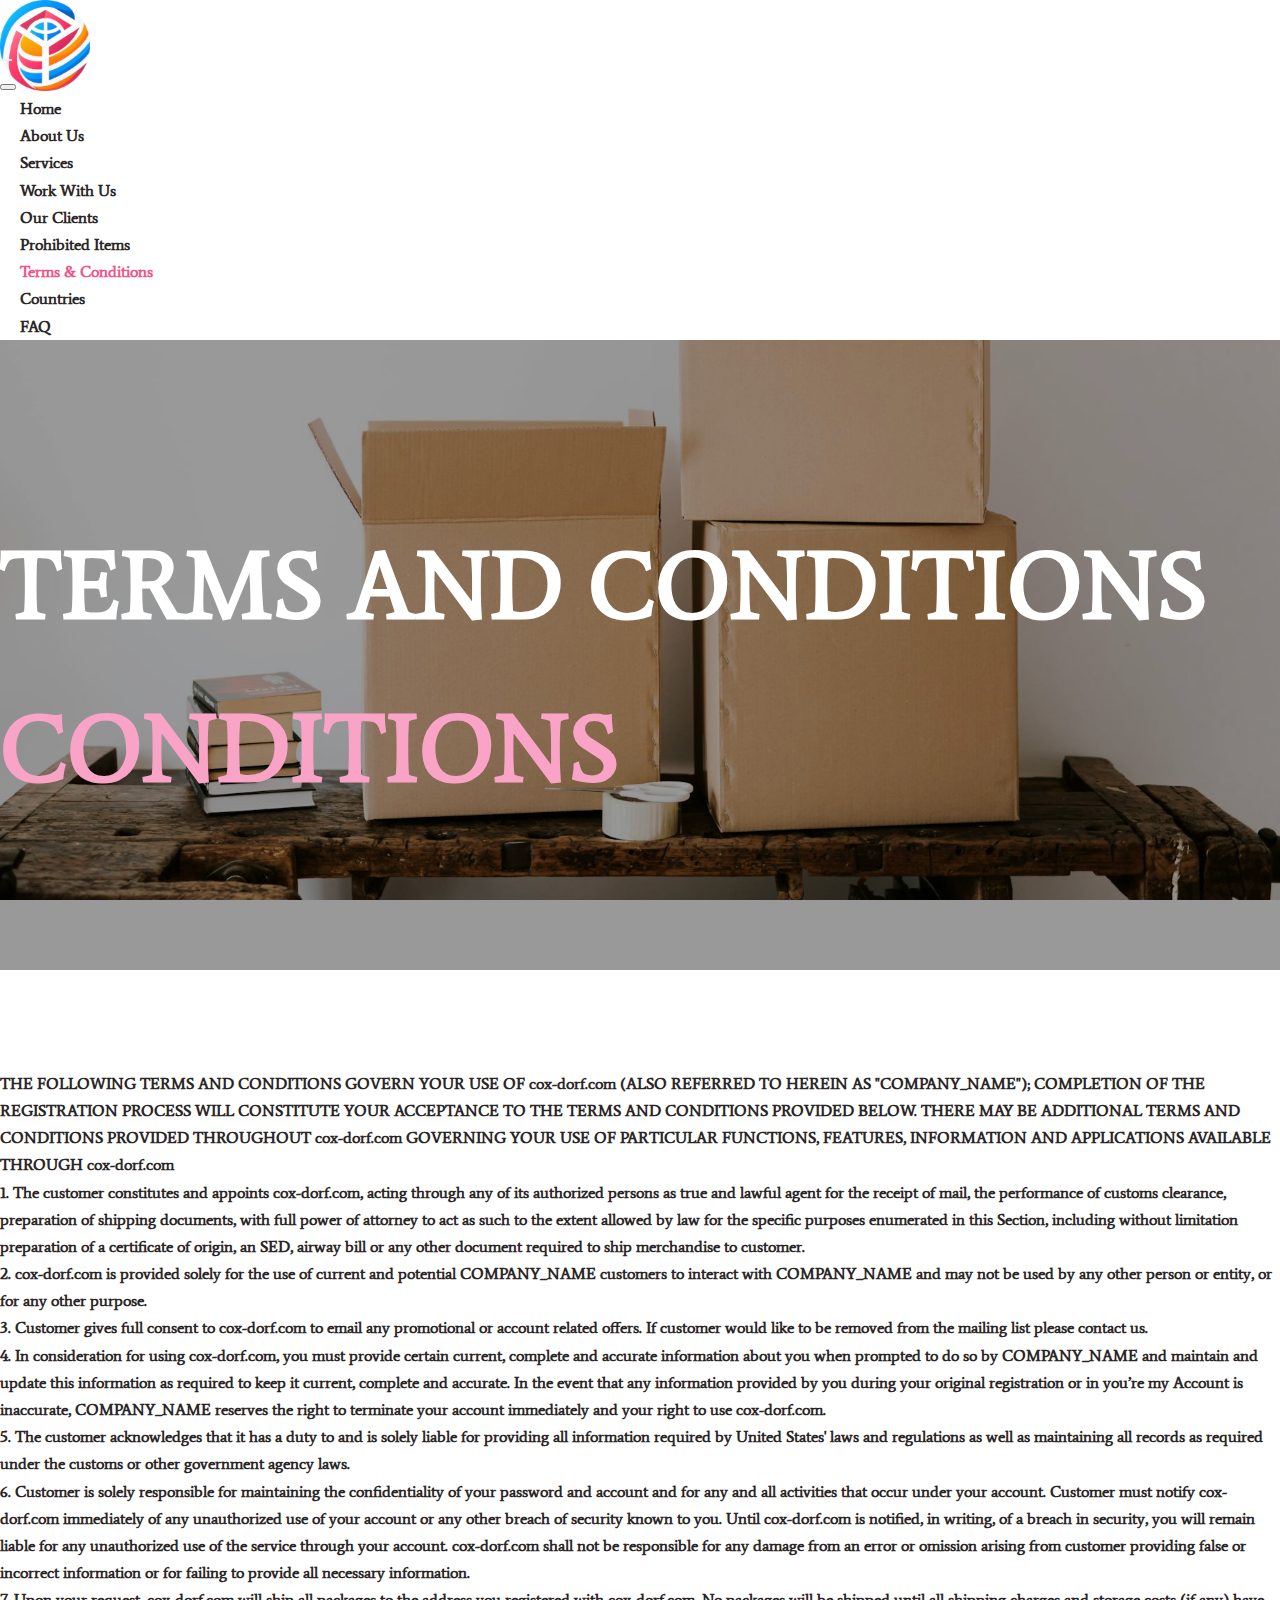
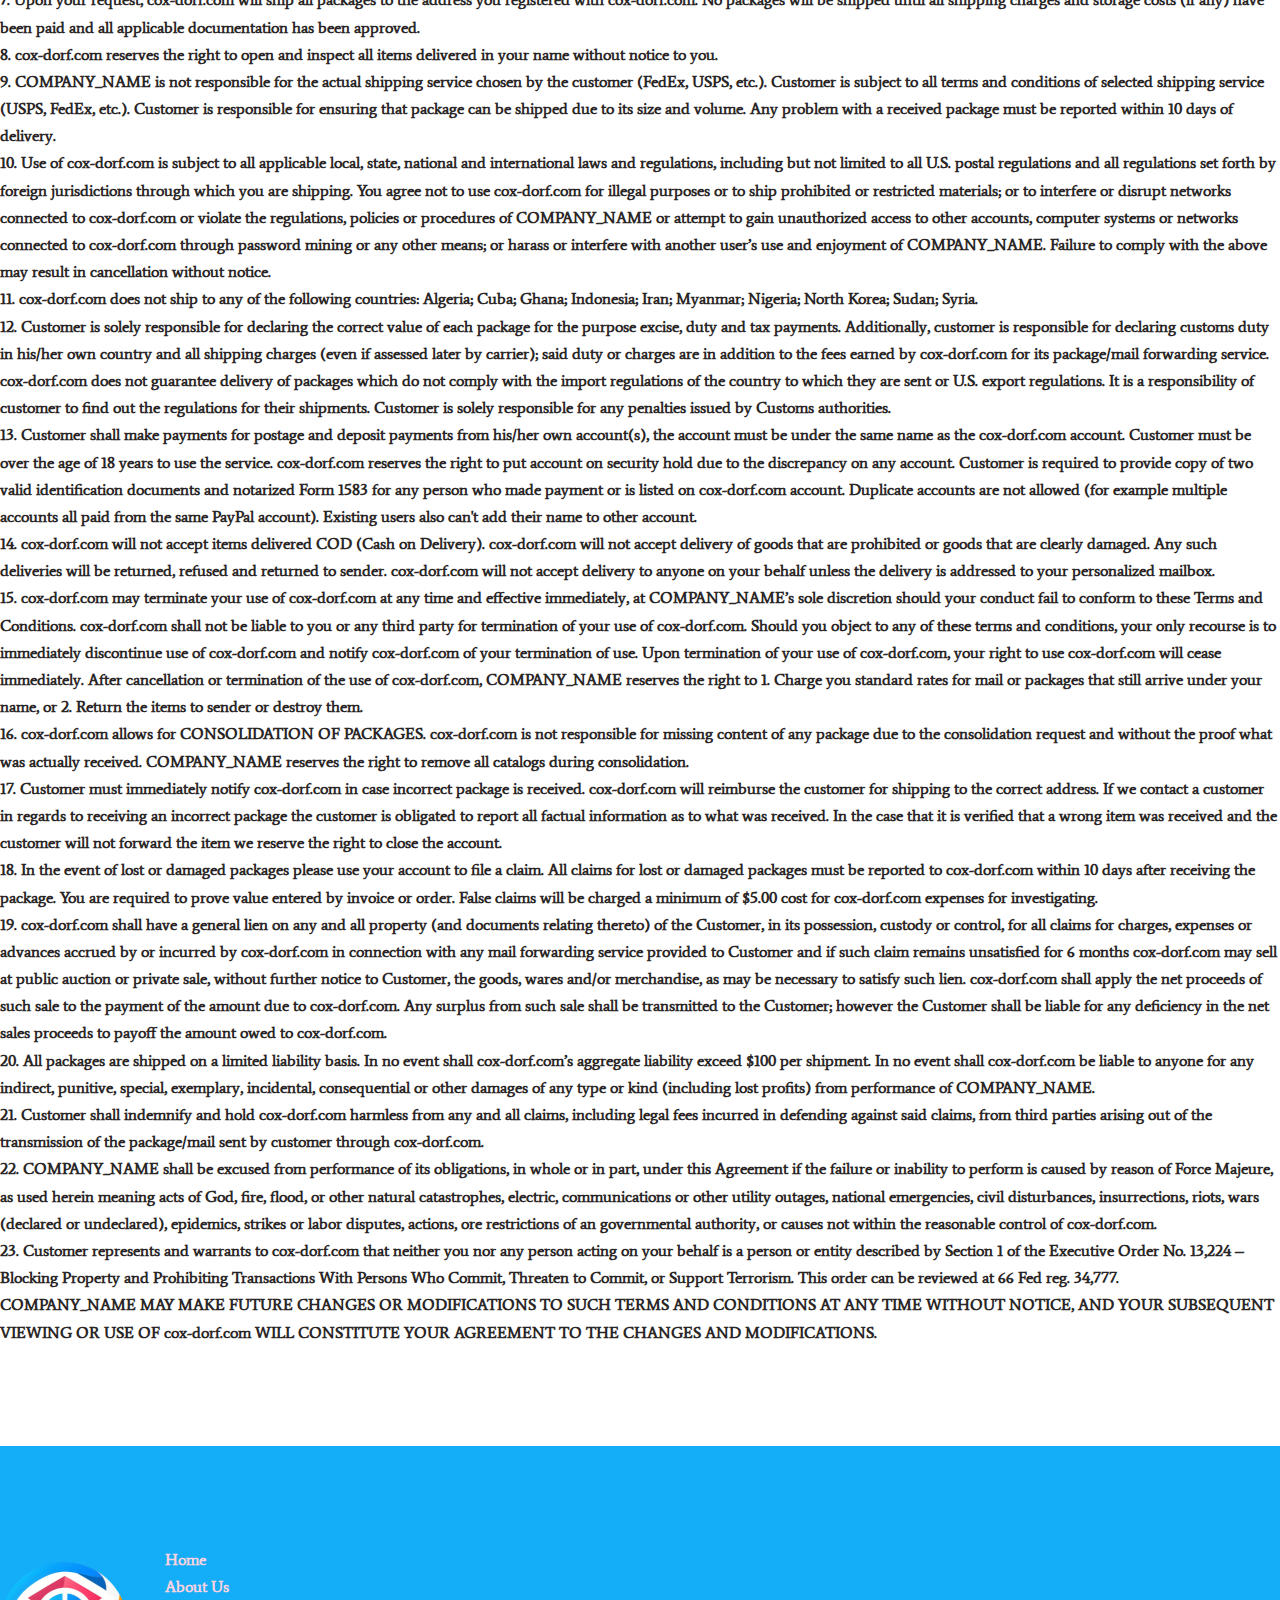
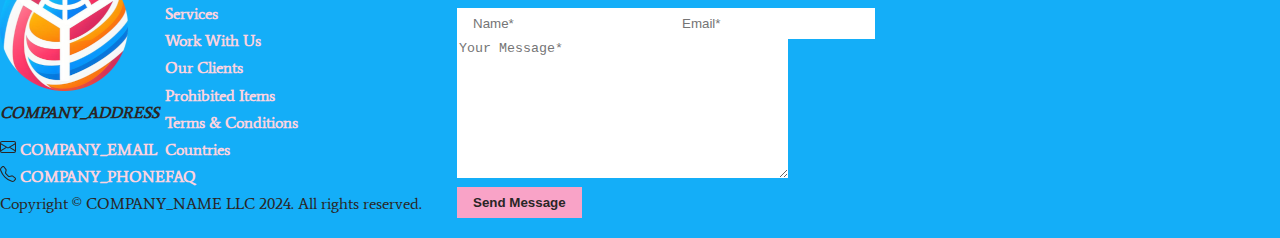
<file: terms.html>
<!DOCTYPE html>
<html>

<head>
    <meta charset="utf-8" />
    <meta name="viewport" content="width=device-width, initial-scale=1.0" />
    <title>Terms - COMPANY_NAME</title>
    <link rel="apple-touch-icon" sizes="180x180" href="/apple-touch-icon.png">
    <link rel="icon" type="image/png" sizes="32x32" href="/favicon-32x32.png">
    <link rel="icon" type="image/png" sizes="16x16" href="/favicon-16x16.png">
    <link rel="manifest" href="/site.webmanifest">
    <link href="https://cdn.jsdelivr.net/npm/bootstrap@5.2.3/dist/css/bootstrap.min.css" rel="stylesheet"
        integrity="sha384-rbsA2VBKQhggwzxH7pPCaAqO46MgnOM80zW1RWuH61DGLwZJEdK2Kadq2F9CUG65" crossorigin="anonymous">
    <link rel="preconnect" href="https://fonts.googleapis.com">
    <link rel="preconnect" href="https://fonts.gstatic.com" crossorigin>
    <link href="https://fonts.googleapis.com/css2?family=Average&display=swap" rel="stylesheet">
    <link rel="stylesheet" href="./assets/css/style.css">
</head>

<body>
    <header>
        <nav class="navbar fixed-top">
            <div class="container-fluid">
                <a class="navbar-brand" href="/">
                    <img src="./assets/img/128.png" alt="">
                </a>
                <button class="navbar-toggler" type="button" data-bs-toggle="offcanvas"
                    data-bs-target="#offcanvasNavbar" aria-controls="offcanvasNavbar">
                    <span class="navbar-toggler-icon"></span>
                </button>
                <div class="offcanvas offcanvas-end" tabindex="-1" id="offcanvasNavbar"
                    aria-labelledby="offcanvasNavbarLabel">
                    <div class="offcanvas-header">
                        <button type="button" class="btn-close" data-bs-dismiss="offcanvas" aria-label="Close"></button>
                    </div>
                    <div class="offcanvas-body">
                        <ul class="navbar-nav justify-content-end flex-grow-1 pe-3">
                            <li class="nav-item">
                                <a class="hover-up nav-link" href="/">Home</a>
                            </li>
                            <li class="nav-item">
                                <a class="hover-up nav-link" href="./about.html">About Us</a>
                            </li>
                            <li class="nav-item">
                                <a class="hover-up nav-link" href="./services.html">Services</a>
                            </li>
                            <li class="nav-item">
                                <a class="hover-up nav-link" href="./work-with-us.html">Work With Us</a>
                            </li>
                            <li class="nav-item">
                                <a class="hover-up nav-link" href="./our-clients.html">Our Clients</a></a>
                            </li>
                            <li class="nav-item">
                                <a class="hover-up nav-link" href="./prohibited.html">Prohibited Items</a>
                            </li>
                            <li class="nav-item">
                                <a class="hover-up nav-link active" href="">Terms & Conditions</a>
                            </li>
                            <li class="nav-item">
                                <a class="hover-up nav-link" href="./countries.html">Countries</a>
                            </li>
                            <li class="nav-item">
                                <a class="hover-up nav-link" href="./faq.html">FAQ</a>
                            </li>
                        </ul>
                    </div>
                </div>
            </div>
        </nav>
    </header>
    <main>


        <section>
            <div class="container-fluid banner sub-page page-term">
                <div class="wrap">
                    <div class="banner-text">
                        <h1>TERMS AND CONDITIONS
                            <span>CONDITIONS</span>
                        </h1>
                    </div>
                </div>
            </div>
        </section>
        <section class="solutions">
            <div class="container">
                <p class="mb-3">
                    THE FOLLOWING TERMS AND CONDITIONS GOVERN YOUR USE OF cox-dorf.com (ALSO REFERRED TO HEREIN AS
                    "COMPANY_NAME"); COMPLETION OF THE REGISTRATION PROCESS WILL CONSTITUTE YOUR ACCEPTANCE TO THE TERMS
                    AND CONDITIONS PROVIDED BELOW. THERE MAY BE ADDITIONAL TERMS AND CONDITIONS PROVIDED THROUGHOUT
                    cox-dorf.com GOVERNING YOUR USE OF PARTICULAR FUNCTIONS, FEATURES, INFORMATION AND APPLICATIONS
                    AVAILABLE THROUGH cox-dorf.com
                </p>
                <p class="mb-3">
                    1. The customer constitutes and appoints cox-dorf.com, acting through any of its authorized persons
                    as true and lawful agent for the receipt of mail, the performance of customs clearance, preparation
                    of shipping documents, with full power of attorney to act as such to the extent allowed by law for
                    the specific purposes enumerated in this Section, including without limitation preparation of a
                    certificate of origin, an SED, airway bill or any other document required to ship merchandise to
                    customer.
                </p>
                <p class="mb-3">
                    2. cox-dorf.com is provided solely for the use of current and potential COMPANY_NAME customers to
                    interact with COMPANY_NAME and may not be used by any other person or entity, or for any other
                    purpose. </p>
                <p class="mb-3">
                    3. Customer gives full consent to cox-dorf.com to email any promotional or account related offers.
                    If customer would like to be removed from the mailing list please contact us.
                </p>
                <p class="mb-3">
                    4. In consideration for using cox-dorf.com, you must provide certain current, complete and accurate
                    information about you when prompted to do so by COMPANY_NAME and maintain and update this
                    information as required to keep it current, complete and accurate. In the event that any information
                    provided by you during your original registration or in you’re my Account is inaccurate,
                    COMPANY_NAME reserves the right to terminate your account immediately and your right to use
                    cox-dorf.com.
                </p>
                <p class="mb-3">
                    5. The customer acknowledges that it has a duty to and is solely liable for providing all
                    information required by United States' laws and regulations as well as maintaining all records as
                    required under the customs or other government agency laws.
                </p>
                <p class="mb-3">
                    6. Customer is solely responsible for maintaining the confidentiality of your password and account
                    and for any and all activities that occur under your account. Customer must notify cox-dorf.com
                    immediately of any unauthorized use of your account or any other breach of security known to you.
                    Until cox-dorf.com is notified, in writing, of a breach in security, you will remain liable for any
                    unauthorized use of the service through your account. cox-dorf.com shall not be responsible for any
                    damage from an error or omission arising from customer providing false or incorrect information or
                    for failing to provide all necessary information.
                </p>
                <p class="mb-3">
                    7. Upon your request, cox-dorf.com will ship all packages to the address you registered with
                    cox-dorf.com. No packages will be shipped until all shipping charges and storage costs (if any) have
                    been paid and all applicable documentation has been approved.
                </p>
                <p class="mb-3">
                    8. cox-dorf.com reserves the right to open and inspect all items delivered in your name without
                    notice to you.
                </p>
                <p class="mb-3">
                    9. COMPANY_NAME is not responsible for the actual shipping service chosen by the customer (FedEx,
                    USPS, etc.). Customer is subject to all terms and conditions of selected shipping service (USPS,
                    FedEx, etc.). Customer is responsible for ensuring that package can be shipped due to its size and
                    volume. Any problem with a received package must be reported within 10 days of delivery.
                </p>
                <p class="mb-3">
                    10. Use of cox-dorf.com is subject to all applicable local, state, national and international laws
                    and regulations, including but not limited to all U.S. postal regulations and all regulations set
                    forth by foreign jurisdictions through which you are shipping. You agree not to use cox-dorf.com for
                    illegal purposes or to ship prohibited or restricted materials; or to interfere or disrupt networks
                    connected to cox-dorf.com or violate the regulations, policies or procedures of COMPANY_NAME or
                    attempt to gain unauthorized access to other accounts, computer systems or networks connected to
                    cox-dorf.com through password mining or any other means; or harass or interfere with another user’s
                    use and enjoyment of COMPANY_NAME. Failure to comply with the above may result in cancellation
                    without notice.
                </p>
                <p class="mb-3">
                    11. cox-dorf.com does not ship to any of the following countries: Algeria; Cuba; Ghana; Indonesia;
                    Iran; Myanmar; Nigeria; North Korea; Sudan; Syria.
                </p>
                <p class="mb-3">
                    12. Customer is solely responsible for declaring the correct value of each package for the purpose
                    excise, duty and tax payments. Additionally, customer is responsible for declaring customs duty in
                    his/her own country and all shipping charges (even if assessed later by carrier); said duty or
                    charges are in addition to the fees earned by cox-dorf.com for its package/mail forwarding service.
                    cox-dorf.com does not guarantee delivery of packages which do not comply with the import regulations
                    of the country to which they are sent or U.S. export regulations. It is a responsibility of customer
                    to find out the regulations for their shipments. Customer is solely responsible for any penalties
                    issued by Customs authorities.
                </p>
                <p class="mb-3">
                    13. Customer shall make payments for postage and deposit payments from his/her own account(s), the
                    account must be under the same name as the cox-dorf.com account. Customer must be over the age of 18
                    years to use the service. cox-dorf.com reserves the right to put account on security hold due to the
                    discrepancy on any account. Customer is required to provide copy of two valid identification
                    documents and notarized Form 1583 for any person who made payment or is listed on cox-dorf.com
                    account. Duplicate accounts are not allowed (for example multiple accounts all paid from the same
                    PayPal account). Existing users also can't add their name to other account.
                </p>
                <p class="mb-3">
                    14. cox-dorf.com will not accept items delivered COD (Cash on Delivery). cox-dorf.com will not
                    accept delivery of goods that are prohibited or goods that are clearly damaged. Any such deliveries
                    will be returned, refused and returned to sender. cox-dorf.com will not accept delivery to anyone on
                    your behalf unless the delivery is addressed to your personalized mailbox.
                </p>
                <p class="mb-3">
                    15. cox-dorf.com may terminate your use of cox-dorf.com at any time and effective immediately, at
                    COMPANY_NAME’s sole discretion should your conduct fail to conform to these Terms and Conditions.
                    cox-dorf.com shall not be liable to you or any third party for termination of your use of
                    cox-dorf.com. Should you object to any of these terms and conditions, your only recourse is to
                    immediately discontinue use of cox-dorf.com and notify cox-dorf.com of your termination of use. Upon
                    termination of your use of cox-dorf.com, your right to use cox-dorf.com will cease immediately.
                    After cancellation or termination of the use of cox-dorf.com, COMPANY_NAME reserves the right to 1.
                    Charge you standard rates for mail or packages that still arrive under your name, or 2. Return the
                    items to sender or destroy them.
                </p>
                <p class="mb-3">
                    16. cox-dorf.com allows for CONSOLIDATION OF PACKAGES. cox-dorf.com is not responsible for missing
                    content of any package due to the consolidation request and without the proof what was actually
                    received. COMPANY_NAME reserves the right to remove all catalogs during consolidation.
                </p>
                <p class="mb-3">
                    17. Customer must immediately notify cox-dorf.com in case incorrect package is received.
                    cox-dorf.com will reimburse the customer for shipping to the correct address. If we contact a
                    customer in regards to receiving an incorrect package the customer is obligated to report all
                    factual information as to what was received. In the case that it is verified that a wrong item was
                    received and the customer will not forward the item we reserve the right to close the account.
                </p>
                <p class="mb-3">
                    18. In the event of lost or damaged packages please use your account to file a claim. All claims for
                    lost or damaged packages must be reported to cox-dorf.com within 10 days after receiving the
                    package. You are required to prove value entered by invoice or order. False claims will be charged a
                    minimum of $5.00 cost for cox-dorf.com expenses for investigating.
                </p>
                <p class="mb-3">
                    19. cox-dorf.com shall have a general lien on any and all property (and documents relating thereto)
                    of the Customer, in its possession, custody or control, for all claims for charges, expenses or
                    advances accrued by or incurred by cox-dorf.com in connection with any mail forwarding service
                    provided to Customer and if such claim remains unsatisfied for 6 months cox-dorf.com may sell at
                    public auction or private sale, without further notice to Customer, the goods, wares and/or
                    merchandise, as may be necessary to satisfy such lien. cox-dorf.com shall apply the net proceeds of
                    such sale to the payment of the amount due to cox-dorf.com. Any surplus from such sale shall be
                    transmitted to the Customer; however the Customer shall be liable for any deficiency in the net
                    sales proceeds to payoff the amount owed to cox-dorf.com.
                </p>
                <p class="mb-3">
                    20. All packages are shipped on a limited liability basis. In no event shall cox-dorf.com’s
                    aggregate liability exceed $100 per shipment. In no event shall cox-dorf.com be liable to anyone for
                    any indirect, punitive, special, exemplary, incidental, consequential or other damages of any type
                    or kind (including lost profits) from performance of COMPANY_NAME.
                </p>
                <p class="mb-3">
                    21. Customer shall indemnify and hold cox-dorf.com harmless from any and all claims, including legal
                    fees incurred in defending against said claims, from third parties arising out of the transmission
                    of the package/mail sent by customer through cox-dorf.com.
                </p>
                <p class="mb-3">
                    22. COMPANY_NAME shall be excused from performance of its obligations, in whole or in part, under
                    this Agreement if the failure or inability to perform is caused by reason of Force Majeure, as used
                    herein meaning acts of God, fire, flood, or other natural catastrophes, electric, communications or
                    other utility outages, national emergencies, civil disturbances, insurrections, riots, wars
                    (declared or undeclared), epidemics, strikes or labor disputes, actions, ore restrictions of an
                    governmental authority, or causes not within the reasonable control of cox-dorf.com.
                </p>
                <p class="mb-3">
                    23. Customer represents and warrants to cox-dorf.com that neither you nor any person acting on your
                    behalf is a person or entity described by Section 1 of the Executive Order No. 13,224 – Blocking
                    Property and Prohibiting Transactions With Persons Who Commit, Threaten to Commit, or Support
                    Terrorism. This order can be reviewed at 66 Fed reg. 34,777.
                </p>
                <p>
                    COMPANY_NAME MAY MAKE FUTURE CHANGES OR MODIFICATIONS TO SUCH TERMS AND CONDITIONS AT ANY TIME
                    WITHOUT NOTICE, AND YOUR SUBSEQUENT VIEWING OR USE OF cox-dorf.com WILL CONSTITUTE YOUR AGREEMENT TO
                    THE CHANGES AND MODIFICATIONS.
                </p>
            </div>
        </section>


    </main>
    <footer id="footer">
        <div class="container">
            <div class="row pb-5">
                <div class="col-lg-5 col-sm-12 f-left-sec">
                    <div class="row">
                        <div class="col-lg-6 col-sm-6">
                            <a href="index.html">
                                <img src="./assets/img/128.png" alt="logo">
                            </a>
                            <div class="contact">
                                <address class='mt-5'>
                                    <p>COMPANY_ADDRESS</p>
                                </address>
                                <ul class="info">
                                    <li>
                                        <p class="email">
                                            <svg xmlns="http://www.w3.org/2000/svg" width="16" height="16"
                                                fill="currentColor" class="bi bi-envelope" viewBox="0 0 16 16">
                                                <path
                                                    d="M0 4a2 2 0 0 1 2-2h12a2 2 0 0 1 2 2v8a2 2 0 0 1-2 2H2a2 2 0 0 1-2-2zm2-1a1 1 0 0 0-1 1v.217l7 4.2 7-4.2V4a1 1 0 0 0-1-1zm13 2.383-4.708 2.825L15 11.105zm-.034 6.876-5.64-3.471L8 9.583l-1.326-.795-5.64 3.47A1 1 0 0 0 2 13h12a1 1 0 0 0 .966-.741M1 11.105l4.708-2.897L1 5.383z" />
                                            </svg>
                                            <a href="mailto:COMPANY_EMAIL">COMPANY_EMAIL</a>
                                        </p>
                                    </li>
                                    <li>
                                        <p class="tel">
                                            <svg xmlns="http://www.w3.org/2000/svg" width="16" height="16"
                                                fill="currentColor" class="bi bi-telephone" viewBox="0 0 16 16">
                                                <path
                                                    d="M3.654 1.328a.678.678 0 0 0-1.015-.063L1.605 2.3c-.483.484-.661 1.169-.45 1.77a17.6 17.6 0 0 0 4.168 6.608 17.6 17.6 0 0 0 6.608 4.168c.601.211 1.286.033 1.77-.45l1.034-1.034a.678.678 0 0 0-.063-1.015l-2.307-1.794a.68.68 0 0 0-.58-.122l-2.19.547a1.75 1.75 0 0 1-1.657-.459L5.482 8.062a1.75 1.75 0 0 1-.46-1.657l.548-2.19a.68.68 0 0 0-.122-.58zM1.884.511a1.745 1.745 0 0 1 2.612.163L6.29 2.98c.329.423.445.974.315 1.494l-.547 2.19a.68.68 0 0 0 .178.643l2.457 2.457a.68.68 0 0 0 .644.178l2.189-.547a1.75 1.75 0 0 1 1.494.315l2.306 1.794c.829.645.905 1.87.163 2.611l-1.034 1.034c-.74.74-1.846 1.065-2.877.702a18.6 18.6 0 0 1-7.01-4.42 18.6 18.6 0 0 1-4.42-7.009c-.362-1.03-.037-2.137.703-2.877z" />
                                            </svg>
                                            <a href="tel:+16066204290">COMPANY_PHONE</a>
                                        </p>
                                    </li>
                                </ul>
                            </div>
                        </div>
                        <div class="col-lg-6 col-sm-6">
                            <ul class="sub-nav mt-5">
                                <li class="nav-item">
                                    <a href="/">Home</a>
                                </li>
                                <li class="nav-item">
                                    <a href="./about.html">About Us</a>
                                </li>
                                <li class="nav-item">
                                    <a href="./services.html">Services</a>
                                </li>
                                <li class="nav-item">
                                    <a href="./work-with-us.html">Work With Us</a>
                                </li>
                                <li class="nav-item">
                                    <a href="./our-clients.html">Our Clients</a></a>
                                </li>
                                <li class="nav-item">
                                    <a href="./prohibited.html">Prohibited Items</a>
                                </li>
                                <li class="nav-item">
                                    <a href="./terms.html">Terms & Conditions</a>
                                </li>
                                <li class="nav-item">
                                    <a href="./countries.html">Countries</a>
                                </li>
                                <li class="nav-item">
                                    <a href="./faq.html">FAQ</a>
                                </li>
                            </ul>
                        </div>
                    </div>
                    <div class="col-lg-12 pt-5 mt-5">
                        <span class="copyright">Copyright &copy; COMPANY_NAME LLC 2024. All rights reserved.</span>
                    </div>
                </div>
                <div class="col-lg-7 col-sm-12">
                    <div class="form-container">
                        <form id="contact_us_form" enctype="multipart/form-data">
                            <div class="mb-3">
                                <div class="row g-2">
                                    <div class="col-md">
                                        <input type="text" name="name" required class="form-control form-control-lg"
                                            placeholder="Name*" />
                                    </div>
                                    <div class="col-md">
                                        <input type="email" required name="contact-email"
                                            class="form-control form-control-lg" placeholder="Email*" />
                                    </div>
                                </div>
                            </div>
                            <div class="mb-3">
                                <textarea name="message" required class="form-control form-control-lg" rows="9"
                                    cols="39" placeholder="Your Message*"></textarea>
                            </div>
                            <div class="">
                                <input id="submit" class="hover-up btn btn-lg btn-primary" type="submit"
                                    value="Send Message" />
                            </div>
                        </form>
                    </div>
                </div>
            </div>
        </div>
    </footer>
    </div>
    <script src="https://cdn.jsdelivr.net/npm/bootstrap@5.2.3/dist/js/bootstrap.bundle.min.js"
        integrity="sha384-kenU1KFdBIe4zVF0s0G1M5b4hcpxyD9F7jL+jjXkk+Q2h455rYXK/7HAuoJl+0I4"
        crossorigin="anonymous"></script>
    <script src="https://cdn.jsdelivr.net/npm/jquery@3.7.1/dist/jquery.min.js"></script>
    <script src="./assets/js/script.js"></script>
</body>

</html>
</file>
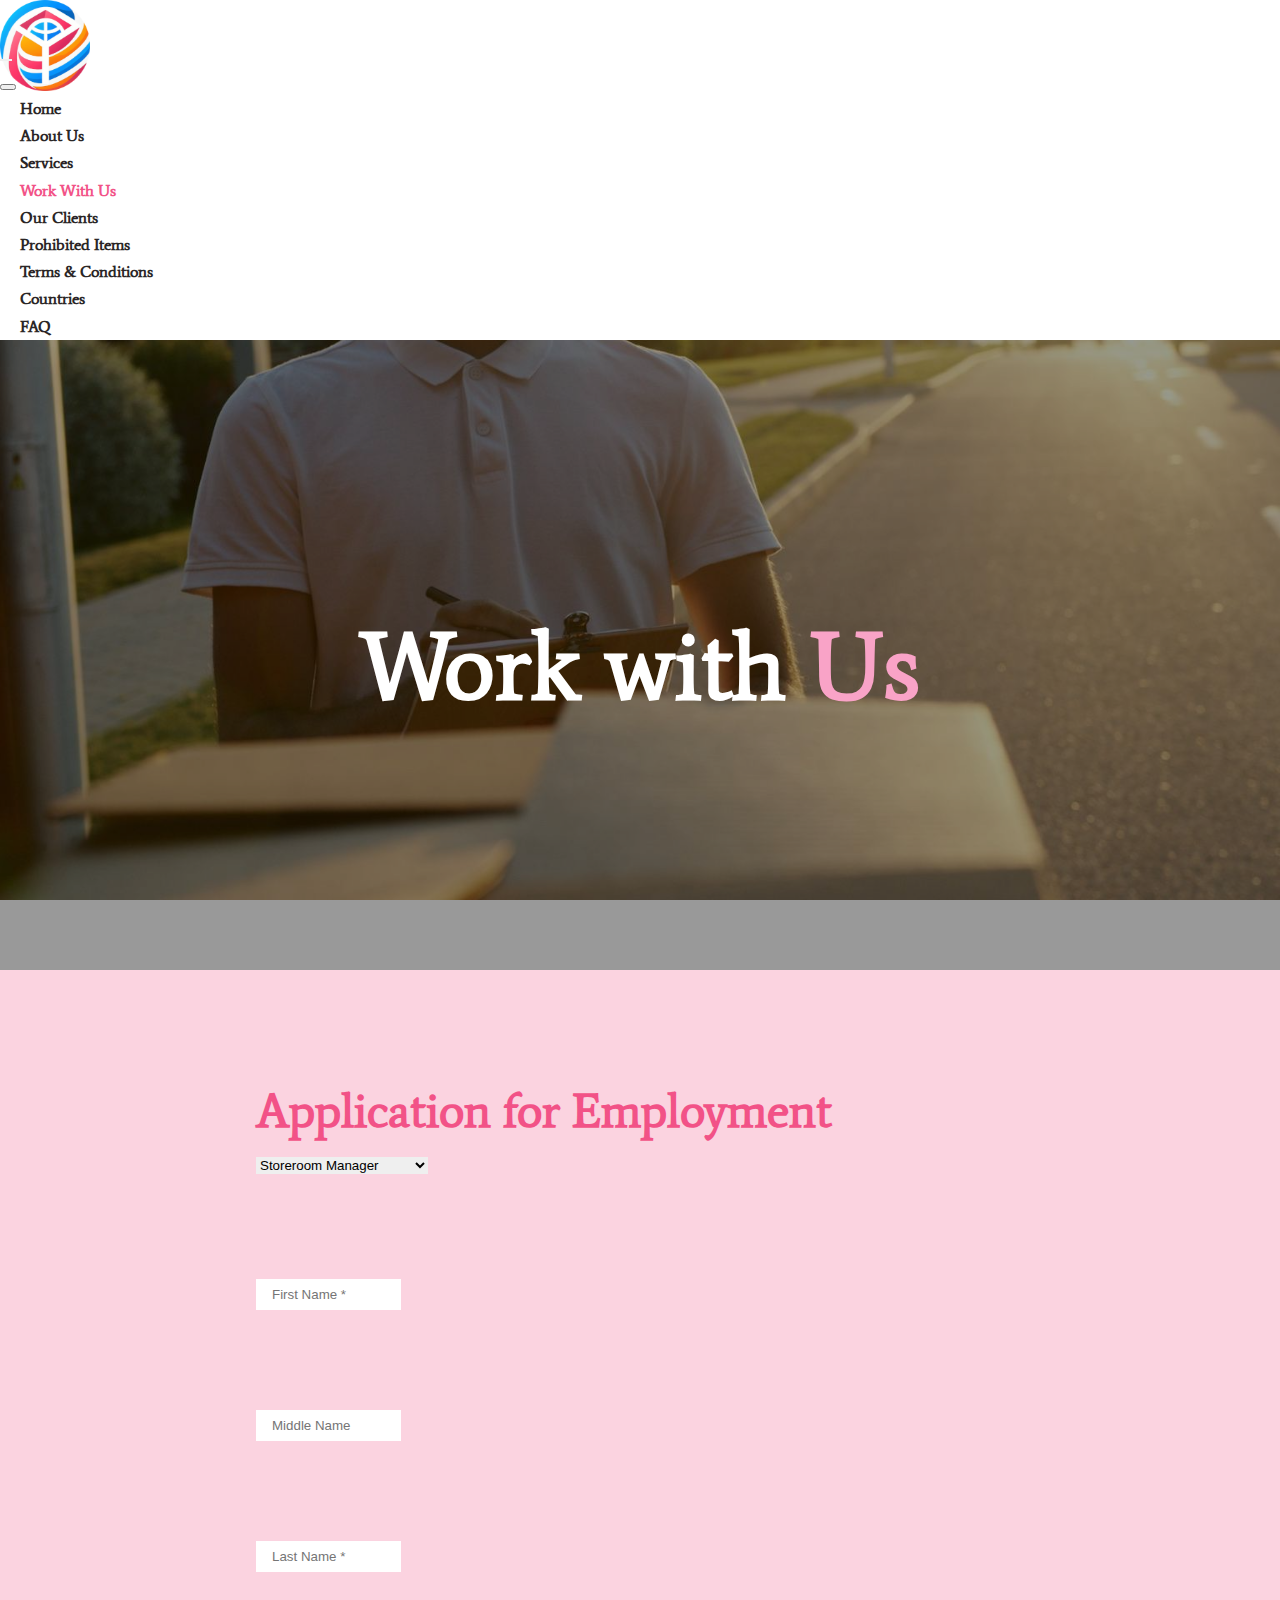
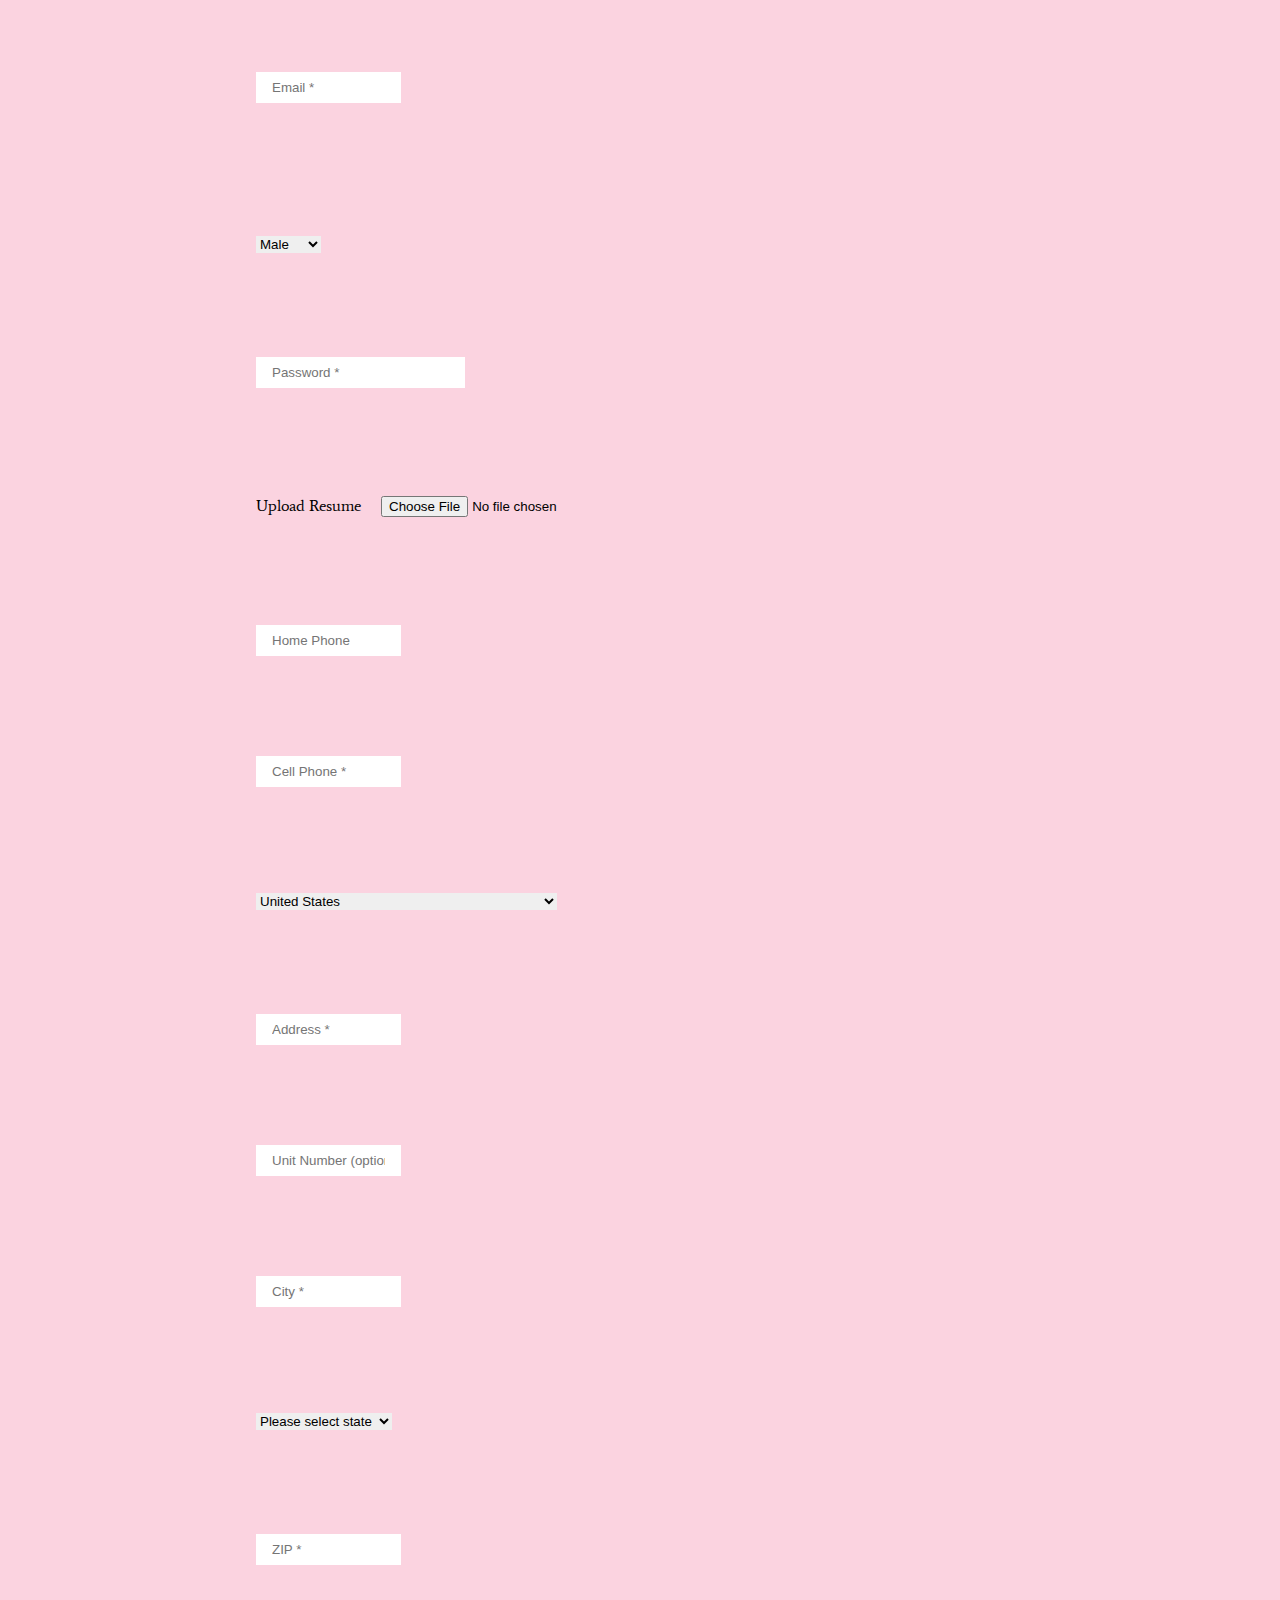
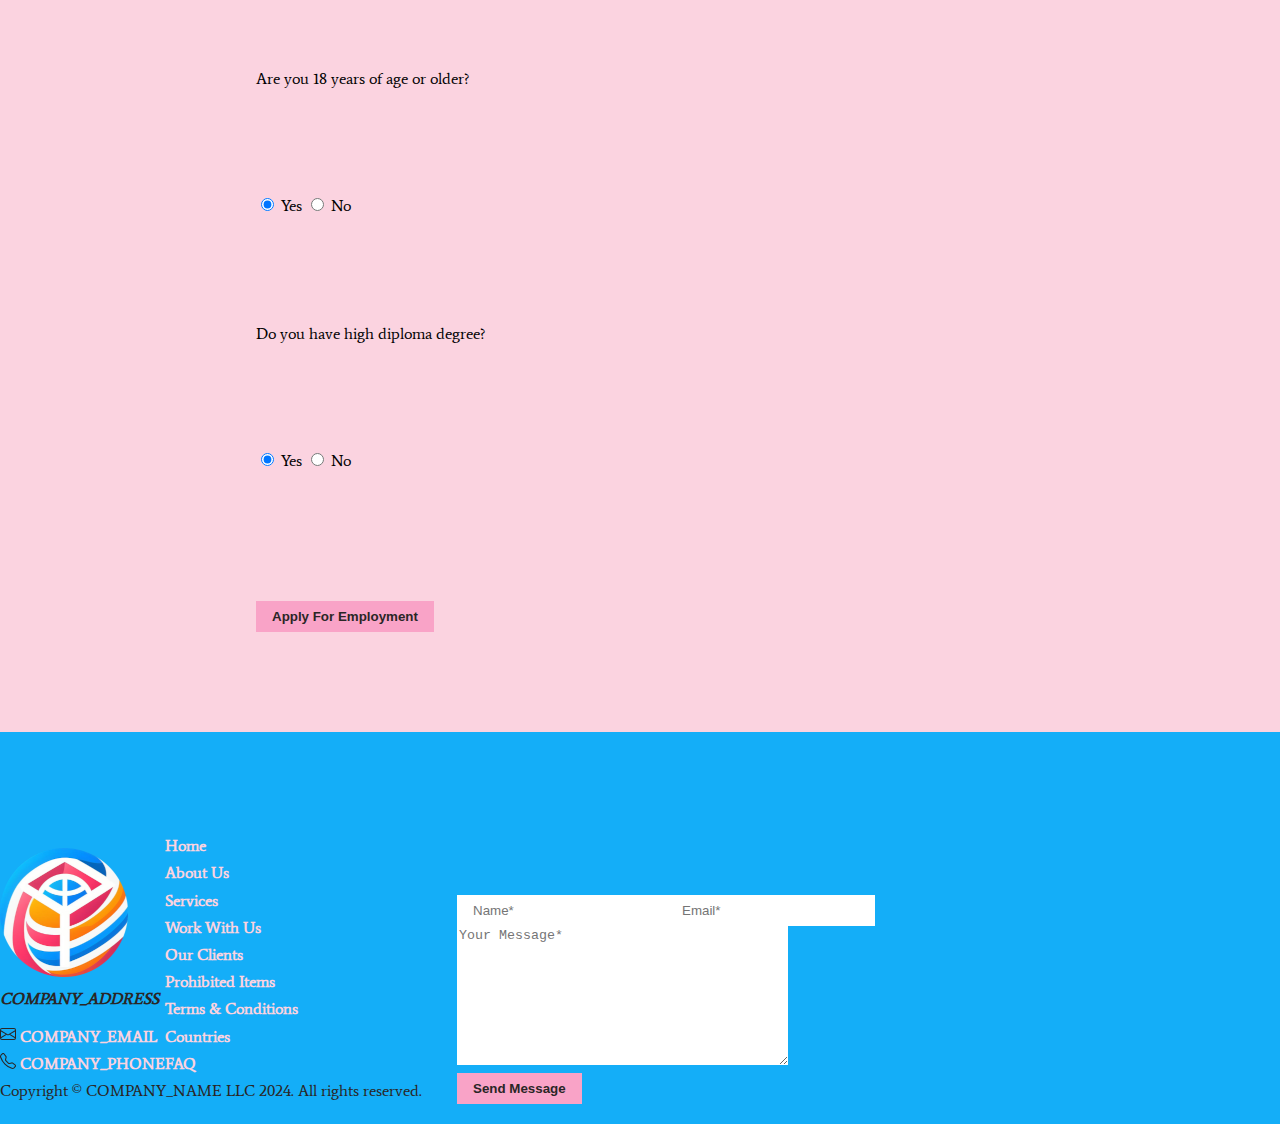
<file: work-with-us.html>
<!DOCTYPE html>
<html>

<head>
    <meta charset="utf-8" />
    <meta name="viewport" content="width=device-width, initial-scale=1.0" />
    <title>Work with us - COMPANY_NAME</title>
    <link rel="apple-touch-icon" sizes="180x180" href="/apple-touch-icon.png">
    <link rel="icon" type="image/png" sizes="32x32" href="/favicon-32x32.png">
    <link rel="icon" type="image/png" sizes="16x16" href="/favicon-16x16.png">
    <link rel="manifest" href="/site.webmanifest">
    <link href="https://cdn.jsdelivr.net/npm/bootstrap@5.2.3/dist/css/bootstrap.min.css" rel="stylesheet"
        integrity="sha384-rbsA2VBKQhggwzxH7pPCaAqO46MgnOM80zW1RWuH61DGLwZJEdK2Kadq2F9CUG65" crossorigin="anonymous">
    <link rel="preconnect" href="https://fonts.googleapis.com">
    <link rel="preconnect" href="https://fonts.gstatic.com" crossorigin>
    <link href="https://fonts.googleapis.com/css2?family=Average&display=swap" rel="stylesheet">
    <link rel="stylesheet" href="./assets/css/style.css">
</head>

<body>
    <header>
        <nav class="navbar fixed-top">
            <div class="container-fluid">
                <a class="navbar-brand" href="/">
                    <img src="./assets/img/128.png" alt="">
                </a>
                <button class="navbar-toggler" type="button" data-bs-toggle="offcanvas"
                    data-bs-target="#offcanvasNavbar" aria-controls="offcanvasNavbar">
                    <span class="navbar-toggler-icon"></span>
                </button>
                <div class="offcanvas offcanvas-end" tabindex="-1" id="offcanvasNavbar"
                    aria-labelledby="offcanvasNavbarLabel">
                    <div class="offcanvas-header">
                        <button type="button" class="btn-close" data-bs-dismiss="offcanvas" aria-label="Close"></button>
                    </div>
                    <div class="offcanvas-body">
                        <ul class="navbar-nav justify-content-end flex-grow-1 pe-3">
                            <li class="nav-item">
                                <a class="hover-up nav-link" href="/">Home</a>
                            </li>
                            <li class="nav-item">
                                <a class="hover-up nav-link" href="./about.html">About Us</a>
                            </li>
                            <li class="nav-item">
                                <a class="hover-up nav-link" href="./services.html">Services</a>
                            </li>
                            <li class="nav-item">
                                <a class="hover-up nav-link active" href="">Work With Us</a>
                            </li>
                            <li class="nav-item">
                                <a class="hover-up nav-link" href="./our-clients.html">Our Clients</a></a>
                            </li>
                            <li class="nav-item">
                                <a class="hover-up nav-link" href="./prohibited.html">Prohibited Items</a>
                            </li>
                            <li class="nav-item">
                                <a class="hover-up nav-link" href="./terms.html">Terms & Conditions</a>
                            </li>
                            <li class="nav-item">
                                <a class="hover-up nav-link" href="./countries.html">Countries</a>
                            </li>
                            <li class="nav-item">
                                <a class="hover-up nav-link" href="./faq.html">FAQ</a>
                            </li>
                        </ul>
                    </div>
                </div>
            </div>
        </nav>
    </header>
    <main>
        <section>
            <div class="container-fluid banner sub-page page-work">
                <div class="wrap">
                    <div class="banner-text">
                        <h1 class="">Work with <span>Us</span></h1>
                    </div>
                </div>
            </div>
        </section>
        <section class="solutions pink-bg">
            <div class="container">
                <div class="container-768">
                    <h2 class="mb-5 text-center">Application for Employment</h2>
                    <form method="post" id="work_form" enctype="multipart/form-data" name="application_form">
                        <div class="row mb-3">
                            <select class="form-control form-control-lg" name="position">
                                <option>Storeroom Manager</option>
                                <option>Call Support</option>
                                <option>Customer Representative</option>
                            </select>
                        </div>
                        <div class="row mb-3">
                            <input class="form-control form-control-lg" type="text" name="first_name" id="first_name"
                                required="" value="" size="12" placeholder="First Name *">
                        </div>
                        <div class="row mb-3">
                            <input class="form-control form-control-lg" type="text" name="middle_name" value=""
                                size="12" placeholder="Middle Name">
                        </div>
                        <div class="row mb-3">
                            <input class="form-control form-control-lg" type="text" name="last_name" required=""
                                value="" size="12" placeholder="Last Name *">
                        </div>
                        <div class="row mb-3">
                            <input class="form-control form-control-lg" type="email" name="email" required="" value=""
                                size="12" placeholder="Email *">
                        </div>
                        <br>
                        <div class="row mb-3">
                            <select class="form-control form-control-lg" name="gender">
                                <option>Male</option>
                                <option>Female</option>
                            </select>
                        </div>
                        <div class="row mb-3">
                            <input type="password" name="clear_password" required="" value=""
                                class="form-control form-control-lg" placeholder="Password *">
                        </div>
                        <div class="row mb-3">
                            <label for='resume' class="col-12 col-form-label">Upload Resume</label>
                            <input class="form-control form-control-lg" type="file" name="resume" value="">
                        </div>

                        <div class="row mb-3">
                            <input type="text" name="home_phone" value="" class="form-control form-control-lg" size="12"
                                placeholder="Home Phone">
                        </div>
                        <div class="row mb-3">
                            <input type="text" name="work_phone" required="" value=""
                                class="form-control form-control-lg" size="12" placeholder="Cell Phone *">
                        </div>
                        <div class="row mb-3">
                            <select class="form-control form-control-lg" required name="country">
                                <option>Country*</option>
                                <option value="AF">Afghanistan</option>
                                <option value="AX">Åland Islands</option>
                                <option value="AL">Albania</option>
                                <option value="DZ">Algeria</option>
                                <option value="AS">American Samoa</option>
                                <option value="AD">Andorra</option>
                                <option value="AO">Angola</option>
                                <option value="AI">Anguilla</option>
                                <option value="AQ">Antarctica</option>
                                <option value="AG">Antigua and Barbuda</option>
                                <option value="AR">Argentina</option>
                                <option value="AM">Armenia</option>
                                <option value="AW">Aruba</option>
                                <option value="AC">Ascension Island</option>
                                <option value="AU">Australia</option>
                                <option value="AT">Austria</option>
                                <option value="AZ">Azerbaijan</option>
                                <option value="BS">Bahamas</option>
                                <option value="BH">Bahrain</option>
                                <option value="BD">Bangladesh</option>
                                <option value="BB">Barbados</option>
                                <option value="BY">Belarus</option>
                                <option value="BE">Belgium</option>
                                <option value="BZ">Belize</option>
                                <option value="BJ">Benin</option>
                                <option value="BM">Bermuda</option>
                                <option value="BT">Bhutan</option>
                                <option value="BO">Bolivia</option>
                                <option value="BQ">Bonaire</option>
                                <option value="BA">Bosnia and Herzegovina</option>
                                <option value="BW">Botswana</option>
                                <option value="BV">Bouvet Island</option>
                                <option value="BR">Brazil</option>
                                <option value="IO">British Indian Ocean Territory</option>
                                <option value="BN">Brunei</option>
                                <option value="BG">Bulgaria</option>
                                <option value="BF">Burkina Faso</option>
                                <option value="BI">Burundi</option>
                                <option value="CV">Cabo Verde</option>
                                <option value="KH">Cambodia</option>
                                <option value="CM">Cameroon</option>
                                <option value="CA">Canada</option>
                                <option value="KY">Cayman Islands</option>
                                <option value="CF">Central African Republic</option>
                                <option value="TD">Chad</option>
                                <option value="CL">Chile</option>
                                <option value="CN">China</option>
                                <option value="CX">Christmas Island</option>
                                <option value="CC">Cocos (Keeling) Islands</option>
                                <option value="CO">Colombia</option>
                                <option value="KM">Comoros</option>
                                <option value="CG">Congo</option>
                                <option value="CD">Congo (DRC)</option>
                                <option value="CK">Cook Islands</option>
                                <option value="CR">Costa Rica</option>
                                <option value="HR">Croatia</option>
                                <option value="CU">Cuba</option>
                                <option value="CW">Curaçao</option>
                                <option value="CY">Cyprus</option>
                                <option value="CZ">Czech Republic</option>
                                <option value="DK">Denmark</option>
                                <option value="DJ">Djibouti</option>
                                <option value="DM">Dominica</option>
                                <option value="DO">Dominican Republic</option>
                                <option value="EC">Ecuador</option>
                                <option value="EG">Egypt</option>
                                <option value="SV">El Salvador</option>
                                <option value="GQ">Equatorial Guinea</option>
                                <option value="ER">Eritrea</option>
                                <option value="EE">Estonia</option>
                                <option value="ET">Ethiopia</option>
                                <option value="FK">Falkland Islands</option>
                                <option value="FO">Faroe Islands</option>
                                <option value="FJ">Fiji Islands</option>
                                <option value="FI">Finland</option>
                                <option value="FR">France</option>
                                <option value="GF">French Guiana</option>
                                <option value="PF">French Polynesia</option>
                                <option value="TF">French Southern and Antarctic Lands</option>
                                <option value="GA">Gabon</option>
                                <option value="GM">Gambia, The</option>
                                <option value="GE">Georgia</option>
                                <option value="DE">Germany</option>
                                <option value="GH">Ghana</option>
                                <option value="GI">Gibraltar</option>
                                <option value="GR">Greece</option>
                                <option value="GL">Greenland</option>
                                <option value="GD">Grenada</option>
                                <option value="GP">Guadeloupe</option>
                                <option value="GU">Guam</option>
                                <option value="GT">Guatemala</option>
                                <option value="GG">Guernsey</option>
                                <option value="GN">Guinea</option>
                                <option value="GW">Guinea-Bissau</option>
                                <option value="GY">Guyana</option>
                                <option value="HT">Haiti</option>
                                <option value="HM">Heard Island and McDonald Islands</option>
                                <option value="VA">Holy See (Vatican City)</option>
                                <option value="HN">Honduras</option>
                                <option value="HK">Hong Kong SAR</option>
                                <option value="HU">Hungary</option>
                                <option value="IS">Iceland</option>
                                <option value="IN">India</option>
                                <option value="ID">Indonesia</option>
                                <option value="IR">Iran</option>
                                <option value="IQ">Iraq</option>
                                <option value="IE">Ireland</option>
                                <option value="IM">Isle of Man</option>
                                <option value="IL">Israel</option>
                                <option value="IT">Italy</option>
                                <option value="JM">Jamaica</option>
                                <option value="SJ">Jan Mayen</option>
                                <option value="JP">Japan</option>
                                <option value="JE">Jersey</option>
                                <option value="JO">Jordan</option>
                                <option value="KZ">Kazakhstan</option>
                                <option value="KE">Kenya</option>
                                <option value="KI">Kiribati</option>
                                <option value="KR">Korea</option>
                                <option value="XK">Kosovo</option>
                                <option value="KW">Kuwait</option>
                                <option value="KG">Kyrgyzstan</option>
                                <option value="LA">Laos</option>
                                <option value="LV">Latvia</option>
                                <option value="LB">Lebanon</option>
                                <option value="LS">Lesotho</option>
                                <option value="LR">Liberia</option>
                                <option value="LY">Libya</option>
                                <option value="LI">Liechtenstein</option>
                                <option value="LT">Lithuania</option>
                                <option value="LU">Luxembourg</option>
                                <option value="MO">Macao SAR</option>
                                <option value="MK">Macedonia, Former Yugoslav Republic of</option>
                                <option value="MG">Madagascar</option>
                                <option value="MW">Malawi</option>
                                <option value="MY">Malaysia</option>
                                <option value="MV">Maldives</option>
                                <option value="ML">Mali</option>
                                <option value="MT">Malta</option>
                                <option value="MH">Marshall Islands</option>
                                <option value="MQ">Martinique</option>
                                <option value="MR">Mauritania</option>
                                <option value="MU">Mauritius</option>
                                <option value="YT">Mayotte</option>
                                <option value="MX">Mexico</option>
                                <option value="FM">Micronesia</option>
                                <option value="MD">Moldova</option>
                                <option value="MC">Monaco</option>
                                <option value="MN">Mongolia</option>
                                <option value="ME">Montenegro</option>
                                <option value="MS">Montserrat</option>
                                <option value="MA">Morocco</option>
                                <option value="MZ">Mozambique</option>
                                <option value="MM">Myanmar</option>
                                <option value="NA">Namibia</option>
                                <option value="NR">Nauru</option>
                                <option value="NP">Nepal</option>
                                <option value="NL">Netherlands</option>
                                <option value="AN">Netherlands Antilles (Former)</option>
                                <option value="NC">New Caledonia</option>
                                <option value="NZ">New Zealand</option>
                                <option value="NI">Nicaragua</option>
                                <option value="NE">Niger</option>
                                <option value="NG">Nigeria</option>
                                <option value="NU">Niue</option>
                                <option value="NF">Norfolk Island</option>
                                <option value="KP">North Korea</option>
                                <option value="MP">Northern Mariana Islands</option>
                                <option value="NO">Norway</option>
                                <option value="OM">Oman</option>
                                <option value="PK">Pakistan</option>
                                <option value="PW">Palau</option>
                                <option value="PS">Palestinian Authority</option>
                                <option value="PA">Panama</option>
                                <option value="PG">Papua New Guinea</option>
                                <option value="PY">Paraguay</option>
                                <option value="PE">Peru</option>
                                <option value="PH">Philippines</option>
                                <option value="PN">Pitcairn Islands</option>
                                <option value="PL">Poland</option>
                                <option value="PT">Portugal</option>
                                <option value="PR">Puerto Rico</option>
                                <option value="QA">Qatar</option>
                                <option value="CI">Republic of Côte d'Ivoire</option>
                                <option value="RE">Reunion</option>
                                <option value="RO">Romania</option>
                                <option value="RU">Russia</option>
                                <option value="RW">Rwanda</option>
                                <option value="XS">Saba</option>
                                <option value="SH">Saint Helena, Ascension and Tristan da Cunha</option>
                                <option value="WS">Samoa</option>
                                <option value="SM">San Marino</option>
                                <option value="ST">São Tomé and Príncipe</option>
                                <option value="SA">Saudi Arabia</option>
                                <option value="SN">Senegal</option>
                                <option value="RS">Serbia</option>
                                <option value="YU">Serbia, Montenegro</option>
                                <option value="SC">Seychelles</option>
                                <option value="SL">Sierra Leone</option>
                                <option value="SG">Singapore</option>
                                <option value="XE">Sint Eustatius</option>
                                <option value="SX">Sint Maarten</option>
                                <option value="SK">Slovakia</option>
                                <option value="SI">Slovenia</option>
                                <option value="SB">Solomon Islands</option>
                                <option value="SO">Somalia</option>
                                <option value="ZA">South Africa</option>
                                <option value="GS">South Georgia and the South Sandwich Islands</option>
                                <option value="ES">Spain</option>
                                <option value="LK">Sri Lanka</option>
                                <option value="BL">St. Barthélemy</option>
                                <option value="KN">St. Kitts and Nevis</option>
                                <option value="LC">St. Lucia</option>
                                <option value="MF">St. Martin</option>
                                <option value="PM">St. Pierre and Miquelon</option>
                                <option value="VC">St. Vincent and the Grenadines</option>
                                <option value="SD">Sudan</option>
                                <option value="SR">Suriname</option>
                                <option value="SZ">Swaziland</option>
                                <option value="SE">Sweden</option>
                                <option value="CH">Switzerland</option>
                                <option value="SY">Syria</option>
                                <option value="TW">Taiwan</option>
                                <option value="TJ">Tajikistan</option>
                                <option value="TZ">Tanzania</option>
                                <option value="TH">Thailand</option>
                                <option value="TL">Timor-Leste</option>
                                <option value="TP">Timor-Leste (East Timor)</option>
                                <option value="TG">Togo</option>
                                <option value="TK">Tokelau</option>
                                <option value="TO">Tonga</option>
                                <option value="TT">Trinidad and Tobago</option>
                                <option value="TA">Tristan da Cunha</option>
                                <option value="TN">Tunisia</option>
                                <option value="TR">Turkey</option>
                                <option value="TM">Turkmenistan</option>
                                <option value="TC">Turks and Caicos Islands</option>
                                <option value="TV">Tuvalu</option>
                                <option value="UG">Uganda</option>
                                <option value="UA">Ukraine</option>
                                <option value="AE">United Arab Emirates</option>
                                <option value="UK">United Kingdom</option>
                                <option value="US" selected="true">United States</option>
                                <option value="UM">United States Minor Outlying Islands</option>
                                <option value="UY">Uruguay</option>
                                <option value="UZ">Uzbekistan</option>
                                <option value="VU">Vanuatu</option>
                                <option value="VE">Venezuela</option>
                                <option value="VN">Vietnam</option>
                                <option value="VG">Virgin Islands, British</option>
                                <option value="VI">Virgin Islands, U.S.</option>
                                <option value="WF">Wallis and Futuna</option>
                                <option value="YE">Yemen</option>
                                <option value="ZM">Zambia</option>
                                <option value="ZW">Zimbabwe</option>

                            </select>
                        </div>
                        <div class="row mb-3">
                            <input type="text" class="form-control form-control-lg" name="address" required="" value=""
                                size="12" placeholder="Address *">
                        </div>
                        <div class="row mb-3">
                            <input type="text" name="address2" value="" class="form-control form-control-lg" size="12"
                                placeholder="Unit Number (optional)">
                        </div>
                        <div class="row mb-3">
                            <input type="text" name="city" required="" value="" class="form-control form-control-lg"
                                size="12" placeholder="City *">
                        </div>
                        <div class="row mb-3">
                            <select class="form-control form-control-lg" name="state" required="">
                                <option value="">Please select state</option>
                                <option value="AL">Alabama</option>
                                <option value="AK">Alaska</option>
                                <option value="AZ">Arizona</option>
                                <option value="AR">Arkansas</option>
                                <option value="CA">California</option>
                                <option value="CO">Colorado</option>
                                <option value="CT">Connecticut</option>
                                <option value="DE">Delaware</option>
                                <option value="DC">District of Columbia</option>
                                <option value="FL">Florida</option>
                                <option value="GA">Georgia</option>
                                <option value="HI">Hawaii</option>
                                <option value="ID">Idaho</option>
                                <option value="IL">Illinois</option>
                                <option value="IN">Indiana</option>
                                <option value="IA">Iowa</option>
                                <option value="KS">Kansas</option>
                                <option value="KY">Kentucky</option>
                                <option value="LA">Louisiana</option>
                                <option value="ME">Maine</option>
                                <option value="MD">Maryland</option>
                                <option value="MA">Massachusetts</option>
                                <option value="MI">Michigan</option>
                                <option value="MN">Minnesota</option>
                                <option value="MS">Mississippi</option>
                                <option value="MO">Missouri</option>
                                <option value="MT">Montana</option>
                                <option value="NE">Nebraska</option>
                                <option value="NV">Nevada</option>
                                <option value="NH">New Hampshire</option>
                                <option value="NJ">New Jersey</option>
                                <option value="NM">New Mexico</option>
                                <option value="NY">New York</option>
                                <option value="NC">North Carolina</option>
                                <option value="ND">North Dakota</option>
                                <option value="OH">Ohio</option>
                                <option value="OK">Oklahoma</option>
                                <option value="OR">Oregon</option>
                                <option value="PA">Pennsylvania</option>
                                <option value="RI">Rhode Island</option>
                                <option value="SC">South Carolina</option>
                                <option value="SD">South Dakota</option>
                                <option value="TN">Tennessee</option>
                                <option value="TX">Texas</option>
                                <option value="UT">Utah</option>
                                <option value="VT">Vermont</option>
                                <option value="VA">Virginia</option>
                                <option value="WA">Washington</option>
                                <option value="WV">West Virginia</option>
                                <option value="WI">Wisconsin</option>
                                <option value="WY">Wyoming</option>
                            </select>
                        </div>
                        <div class="row mb-3">
                            <input type="text" class="form-control form-control-lg" name="zip" required="" value=""
                                size="12" placeholder="ZIP *">
                        </div>
                        <div class="row mb-3">
                            <label class="col-form-label col-12">Are you 18 years of age or
                                older?</label>
                        </div>
                        <div class="row mb-3">
                            <input type="radio" class="form-check-input" autocomplete="off" name="eighteen"
                                id="eighteen-0" checked="checked" value="Yes">
                            <label class="form-check-label w-auto" for="eighteen">
                                Yes
                            </label>
                            <input type="radio" class="form-check-input" autocomplete="off" name="eighteen"
                                id="eighteen-1" value="No">
                            <label class="form-check-label w-auto" for="eighteen">
                                No
                            </label>

                        </div>
                        <div class="row mb-3">
                            <label class="col-form-label col-12">Do you have high diploma
                                degree?</label>
                        </div>
                        <div class="row mb-3">
                            <input type="radio" class="form-check-input" autocomplete="off" name="hign_school"
                                id="hign_school-0" checked="checked" value="Yes">
                            <label class="form-check-label w-auto" for="hign_school">
                                Yes
                            </label>
                            <input type="radio" class="form-check-input" autocomplete="off" name="hign_school"
                                id="hign_school-1" value="No">
                            <label class="form-check-label w-auto" for="hign_school">
                                No
                            </label>
                        </div>
                        <br>
                        <input class="btn hover-up btn-primary" type="submit" value="Apply For Employment"
                            id="sbmt_button">
                    </form>
                </div>
            </div>
        </section>

    </main>
    <footer id="footer">
        <div class="container">
            <div class="row pb-5">
                <div class="col-lg-5 col-sm-12 f-left-sec">
                    <div class="row">
                        <div class="col-lg-6 col-sm-6">
                            <a href="index.html">
                                <img src="./assets/img/128.png" alt="logo">
                            </a>
                            <div class="contact">
                                <address class='mt-5'>
                                    <p>COMPANY_ADDRESS</p>
                                </address>
                                <ul class="info">
                                    <li>
                                        <p class="email">
                                            <svg xmlns="http://www.w3.org/2000/svg" width="16" height="16"
                                                fill="currentColor" class="bi bi-envelope" viewBox="0 0 16 16">
                                                <path
                                                    d="M0 4a2 2 0 0 1 2-2h12a2 2 0 0 1 2 2v8a2 2 0 0 1-2 2H2a2 2 0 0 1-2-2zm2-1a1 1 0 0 0-1 1v.217l7 4.2 7-4.2V4a1 1 0 0 0-1-1zm13 2.383-4.708 2.825L15 11.105zm-.034 6.876-5.64-3.471L8 9.583l-1.326-.795-5.64 3.47A1 1 0 0 0 2 13h12a1 1 0 0 0 .966-.741M1 11.105l4.708-2.897L1 5.383z" />
                                            </svg>
                                            <a href="mailto:COMPANY_EMAIL">COMPANY_EMAIL</a>
                                        </p>
                                    </li>
                                    <li>
                                        <p class="tel">
                                            <svg xmlns="http://www.w3.org/2000/svg" width="16" height="16"
                                                fill="currentColor" class="bi bi-telephone" viewBox="0 0 16 16">
                                                <path
                                                    d="M3.654 1.328a.678.678 0 0 0-1.015-.063L1.605 2.3c-.483.484-.661 1.169-.45 1.77a17.6 17.6 0 0 0 4.168 6.608 17.6 17.6 0 0 0 6.608 4.168c.601.211 1.286.033 1.77-.45l1.034-1.034a.678.678 0 0 0-.063-1.015l-2.307-1.794a.68.68 0 0 0-.58-.122l-2.19.547a1.75 1.75 0 0 1-1.657-.459L5.482 8.062a1.75 1.75 0 0 1-.46-1.657l.548-2.19a.68.68 0 0 0-.122-.58zM1.884.511a1.745 1.745 0 0 1 2.612.163L6.29 2.98c.329.423.445.974.315 1.494l-.547 2.19a.68.68 0 0 0 .178.643l2.457 2.457a.68.68 0 0 0 .644.178l2.189-.547a1.75 1.75 0 0 1 1.494.315l2.306 1.794c.829.645.905 1.87.163 2.611l-1.034 1.034c-.74.74-1.846 1.065-2.877.702a18.6 18.6 0 0 1-7.01-4.42 18.6 18.6 0 0 1-4.42-7.009c-.362-1.03-.037-2.137.703-2.877z" />
                                            </svg>
                                            <a href="tel:+16066204290">COMPANY_PHONE</a>
                                        </p>
                                    </li>
                                </ul>
                            </div>
                        </div>
                        <div class="col-lg-6 col-sm-6">
                            <ul class="sub-nav mt-5">
                                <li class="nav-item">
                                    <a href="/">Home</a>
                                </li>
                                <li class="nav-item">
                                    <a href="./about.html">About Us</a>
                                </li>
                                <li class="nav-item">
                                    <a href="./services.html">Services</a>
                                </li>
                                <li class="nav-item">
                                    <a href="./work-with-us.html">Work With Us</a>
                                </li>
                                <li class="nav-item">
                                    <a href="./our-clients.html">Our Clients</a></a>
                                </li>
                                <li class="nav-item">
                                    <a href="./prohibited.html">Prohibited Items</a>
                                </li>
                                <li class="nav-item">
                                    <a href="./terms.html">Terms & Conditions</a>
                                </li>
                                <li class="nav-item">
                                    <a href="./countries.html">Countries</a>
                                </li>
                                <li class="nav-item">
                                    <a href="./faq.html">FAQ</a>
                                </li>
                            </ul>
                        </div>
                    </div>
                    <div class="col-lg-12 pt-5 mt-5">
                        <span class="copyright">Copyright &copy; COMPANY_NAME LLC 2024. All rights reserved.</span>
                    </div>
                </div>
                <div class="col-lg-7 col-sm-12">
                    <div class="form-container">
                        <form id="contact_us_form" enctype="multipart/form-data">
                            <div class="mb-3">
                                <div class="row g-2">
                                    <div class="col-md">
                                        <input type="text" name="name" required class="form-control form-control-lg"
                                            placeholder="Name*" />
                                    </div>
                                    <div class="col-md">
                                        <input type="email" required name="contact-email"
                                            class="form-control form-control-lg" placeholder="Email*" />
                                    </div>
                                </div>
                            </div>
                            <div class="mb-3">
                                <textarea name="message" required class="form-control form-control-lg" rows="9"
                                    cols="39" placeholder="Your Message*"></textarea>
                            </div>
                            <div class="">
                                <input id="submit" class="hover-up btn btn-lg btn-primary" type="submit"
                                    value="Send Message" />
                            </div>
                        </form>
                    </div>
                </div>
            </div>
        </div>
    </footer>
    </div>
    <script src="https://cdn.jsdelivr.net/npm/bootstrap@5.2.3/dist/js/bootstrap.bundle.min.js"
        integrity="sha384-kenU1KFdBIe4zVF0s0G1M5b4hcpxyD9F7jL+jjXkk+Q2h455rYXK/7HAuoJl+0I4"
        crossorigin="anonymous"></script>
    <script src="https://cdn.jsdelivr.net/npm/jquery@3.7.1/dist/jquery.min.js"></script>
    <script src="./assets/js/script.js"></script>
</body>

</html>
</file>
<file: assets/css/style.css>
:root {
    --primary-color: #f25287;
    --secondary-color: #fbd3e0;
    --text-color: #2a2626;
    --button-color: #f9a3c7;
    --button-hover: #feab0a;
    --bg-color: #14aef8;
    --box-shadow: 0 0 3px 3px rgba(0, 152, 179, 0.014);
}

.nav-pills .nav-link {
    color: var(--button-hover);
}

.hover-up {
    position: relative;
    bottom: 0;
    transition: all 600ms;
}

.hover-up:hover {
    bottom: 3px;
    rotate: 5deg;
    transform: scale(1.1);

}

.nav-pills .nav-link.active {
    background-color: var(--button-color);
    border: none;
    font-weight: 700;
    color: var(--text-color);
}

.btn-primary {
    background-color: var(--button-color);
    border: none;
    border-radius: 0;
    color: var(--text-color);
    font-weight: 700;
    padding: 8px 16px;

    &:hover {
        background-color: var(--button-hover);
    }
}

.navbar-toggler{
    border: none !important;
    border-radius: 0 !important;
}

input {
    padding: 8px 16px;
    border-radius: 0 !important;
    border: none !important;
}

textarea{
    border-radius: 0 !important;
    border: none !important;
}

select{
    border-radius: 0 !important;
    border: none !important;
}

li {
    list-style: none;
}



html,
body,
div,
span,
applet,
object,
iframe,
h1,
h2,
h3,
h4,
h5,
h6,
p,
blockquote,
pre,
a,
abbr,
acronym,
address,
big,
cite,
code,
del,
dfn,
em,
img,
ins,
kbd,
q,
s,
samp,
small,
strike,
strong,
sub,
sup,
tt,
var,
b,
u,
i,
center,
dl,
dt,
dd,
ol,
ul,
li,
fieldset,
form,
label,
legend,
table,
caption,
tbody,
tfoot,
thead,
tr,
th,
td,
article,
aside,
canvas,
details,
embed,
figure,
figcaption,
footer,
header,
hgroup,
menu,
nav,
output,
ruby,
section,
summary,
time,
mark,
audio,
video {
    margin: 0;
    padding: 0;
    border: 0;
    vertical-align: baseline;
}

body {
    box-sizing: border-box;
    font-family: "Average", serif;
    overflow-x: 0 !important;
    line-height: 1.7 !important;

    & h1 {

        & span {
            color: var(--button-color)
        }
    }

    & h2 {
        font-size: 48px;
        color: var(--primary-color);
    }

    & h3 {
        font-size: 36px;
        color: var(--text-color);
    }

    & h4 {
        font-size: 24px;
        color: var(--text-color);
    }

    & p,
    span {
        color: var(--text-color);
    }

    & a {
        color: var(--secondary-color);
        text-decoration: none;

        & :hover {
            color: var(--button-color);
        }
    }
}

h1,
h2,
h3,
h4,
h5,
h6 {

    font-weight: 700;
}

p, blockquote, li{
    font-size: 16px;
    font-weight: 600;
}

.accordion-button{
    background-color: var(--primary-color) !important;
    border: none;
    margin-bottom: 5px;
    font-weight: 700;
}

.accordion-item{
    border-radius: 0;
    border:  0;
}

.accordion-item:last-of-type .accordion-button.collapsed {
    border-radius: 0;
}

.accordion-item:last-of-type .accordion-button{
    border-radius: 0 !important;
}

.accordion-item:first-of-type .accordion-button{
    border-radius: 0;
}

nav {
    background-color: #ffffffc7;
    box-shadow: var(--box-shadow);

    & .navbar-nav {
        justify-content: end;
        margin-left: auto !important;
        margin-right: 0 !important;
        gap: 30px;
        padding: 0 20px;

        & .nav-link {
            color: var(--text-color);

            &.active {
                color: var(--primary-color);
                font-weight: 700;
            }

            &:hover {
                color: var(--primary-color);
            }
        }
    }

    & .navbar-brand {
        padding: 0 !important;
        margin: 0;
        display: flex;

        & img {
            width: 90px;
            margin-bottom: -50px;
        }
    }
}

.pink-bg{
    background-color: var(--secondary-color) !important;
}

main {

    &.sub-page {
        height: 60vh;
    }

    & .brown {
        background-color: var(--bg-color);
    }

    & .interaction{
        & .card-body{
            background-color: var(--secondary-color);
        }

        & .card-header{
            background-color: var(--button-color) !important;
        }
    }

    & .about-section {
        background-image: url('../img/1_en_hk_1684460445_copy.jpeg');
        background-size: cover;
        background-position: center;
        background-attachment: fixed;
        position: relative;

        &::before {
            content: "";
            position: absolute;
            top: 0;
            left: 0;
            width: 100%;
            height: 100%;
            background-color: rgba(0, 0, 0, 0.6);
            z-index: 1;
        }

        & h2{
            position: relative;
            z-index: 1;
        }

        & p{
            position: relative;
            z-index: 1;
            color: var(--secondary-color);
            font-weight: 600;
        }

        .container-1024 {
            max-width: 1024px;
            margin: 0 auto;
            padding: 100px 0;

            & .col-5 {
                display: flex;
                flex-direction: column;
                justify-content: center;
            }
        }

        & .img-col {
            display: flex;

            & img {
                width: 700px;
                height: 500px;
                object-fit: cover;
                border-radius: 0;
                box-shadow: var(--box-shadow);
            }
        }
    }

    & .interaction{

    }


    & .solutions {

        & .container {

            & .img{
                display: flex;
                justify-content: center;

            }

            .row{
                margin-bottom: 100px;
            }

            & .img img {
                width: 600px;
                height: 300px;
                object-fit: cover;
                border-radius: 0;
                box-shadow: var(--box-shadow);
            }

            h4 {
                text-align: center;
            }
        }
    }

    & .container {
        padding: 100px 0;

        & .wrap {
            max-width: 512px;
            margin: 0 auto;
        }

        & .carousel {
            padding: 0 150px 70px 150px;
        }
    }

}


.banner::before {
    content: "";
    position: absolute;
    top: 0;
    left: 0;
    width: 100%;
    height: 100%;
    background-color: rgba(0, 0, 0, 0.4);
    z-index: 1;

}

.banner {
    position: relative;
    min-height: 100vh;
    display: flex;
    justify-content: center;
    align-items: center;

    & img{
        height: 100vh;
        object-fit: cover;
    }

    & p{
        font-size: 24px;
        color: #fbd3e0;
        position: relative;
        z-index: 1;
        font-weight: 700;
    }

    & .carousel-caption{
        height: 100%;
        display: flex !important;
        flex-direction: column;
        justify-content: center;
        align-items: center;
    }


        & h1 {
            color: #fff;
            position: relative;
            z-index: 1;
            font-size: 96px;
            margin-top: 24px;
        }

        & .sub-header {
            color: var(--primary-color);
            position: relative;
            z-index: 1;
            font-weight: 700;
            font-size: 24px;
            margin-left: auto;
            width: 100%;
        }
    }


& .pricing-section {
    background-image: url('../img/automatic\ tracking-hero-mobile.png');
    background-position: center;
    background-repeat: no-repeat;
    background-size: cover;
    background-attachment: fixed;
    position: relative;

    &::before {
        content: "";
        position: absolute;
        top: 0;
        left: 0;
        width: 100%;
        height: 100%;
        background-color: rgba(0, 0, 0, 0.6);
        z-index: 1;

    }

    h2 {
        position: relative;
        z-index: 1;
    }
}

.container {

    & .price-card {
        border: none;
        background-color: #ffffffef;
        box-shadow: var(--box-shadow);
        z-index: 1;
        border-radius: 0;

        & .card-header {
            border: none;
            background-color: var(--secondary-color);
            border-radius: 0;
        }
    }

    & .card-body {
        min-height: 300px;
        padding-top: 30px;

        & .body-wrapper {
            display: none;
            transition: all 500ms;

            & .card-text {
                margin: 20px 0;
            }
        }

        & .active {
            display: block;
            padding: 20px;
        }
    }
}

footer {
    background-color: var(--bg-color);
    padding: 100px 0 20px;


    & .row {
        display: flex;
        align-items: end;

        & .col-4 {
            padding: 0 30px;
        }

        & .col-3 {
            padding-right: 30px;
        }
    }

    & address {
        margin-bottom: 10px;
    }

    .bottom {
        background-color: var(--secondary-color);
        padding: 10px;
        border-radius: 50px;
        display: flex;
        align-items: center;

        & .copyright,
        a {
            font-size: 14px;
        }

        & .copyright {
            color: var(--bg-color);
        }

        & a {
            color: var(--button-color);
        }
    }

    & .form-container {
        padding-left: 35px;
    }
}

.more-solution {
    margin-bottom: 0 !important;
}

main {

    & .banner-text h5 {
        color: var(--button-color);
        position: relative;
        z-index: 1;
    }

    .button{
        position: relative;
        z-index: 1;
        display: flex;
        justify-content: center;
        margin-top: 50px;
    }

    & .sub-page {
        min-height: 70vh;
    }

    & .page-proh {
        background-image: url('../img/proh.jpg');
        background-position: center;
        background-size: cover;
        background-attachment: fixed;
    }

    & .page-about {
        background-image: url('../img/about.jpg');
        background-position: center;
        background-size: cover;
        background-attachment: fixed;
    }

    & .page-term {
        background-image: url('../img/terms.jpg');
        background-position: center;
        background-size: cover;
        background-attachment: fixed;
    }

    & .page-country {
        background-image: url('../img/country.jpg');
        background-position: center;
        background-size: cover;
        background-attachment: fixed;
    }

    & .page-faq {
        background-image: url('../img/faq.jpg');
        background-position: center;
        background-size: cover;
        background-attachment: fixed;
    }

    & .page-services {
        background-image: url('../img/services.jpg');
        background-position: center;
        background-size: cover;
        background-attachment: fixed;
    }

    & .page-client {
        background-image: url('../img/clients.jpg');
        background-position: center;
        background-size: cover;
        background-attachment: fixed;
    }

    & .page-work {
        background-image: url('../img/work.jpg');
        background-position: center;
        background-size: cover;
        background-attachment: fixed;
    }

    & .container-768 {
        max-width: 768px;
        margin: 0 auto;

        & img {
            width: 200px;
            height: 200px;
            object-fit: cover;
            border-radius: 50%;
            box-shadow: var(--box-shadow);
        }
    }
}


@media (max-width: 992px) {
    main {
        & .about {
            & .img-col {
                & img {
                    width: 350px;
                    height: 350px;
                }
            }
        }
    }

    main {
        & .solutions {
            & .container {
                h4 {
                    margin-top: 20px;
                    margin-bottom: 50px;
                }

                & .mt-5{
                    margin: 0 !important;
                }
            }
        }
    }

    .more-solution .img{

        .col-lg-12 h4, .col-lg-6 h4{
            margin-top: 20px !important;
        }
    }


}

.disabled {
    background: grey !important;
}

@media (max-width: 586px) {
    .banner {
        & .wrap {
            & h1 {
                font-size: 56px;
            }
        }
    }

    .about h2 {
        margin-top: 50px;
    }

    .solutions .col-sm-4 .img {
        display: flex;
        justify-content: center;
        align-items: center;
        margin: 20px 0;
    }

    footer {
        & .row {

            & .col-3,
            .col-6 {
                width: 100%;
            }

            & h3 {
                margin-top: 20px;
            }

            & .form-container {
                padding: 0;
            }
        }
    }

    main {
        & .container {
            & .carousel {
                padding: 0 20px 70px 20px;
            }
        }
    }
}
</file>
